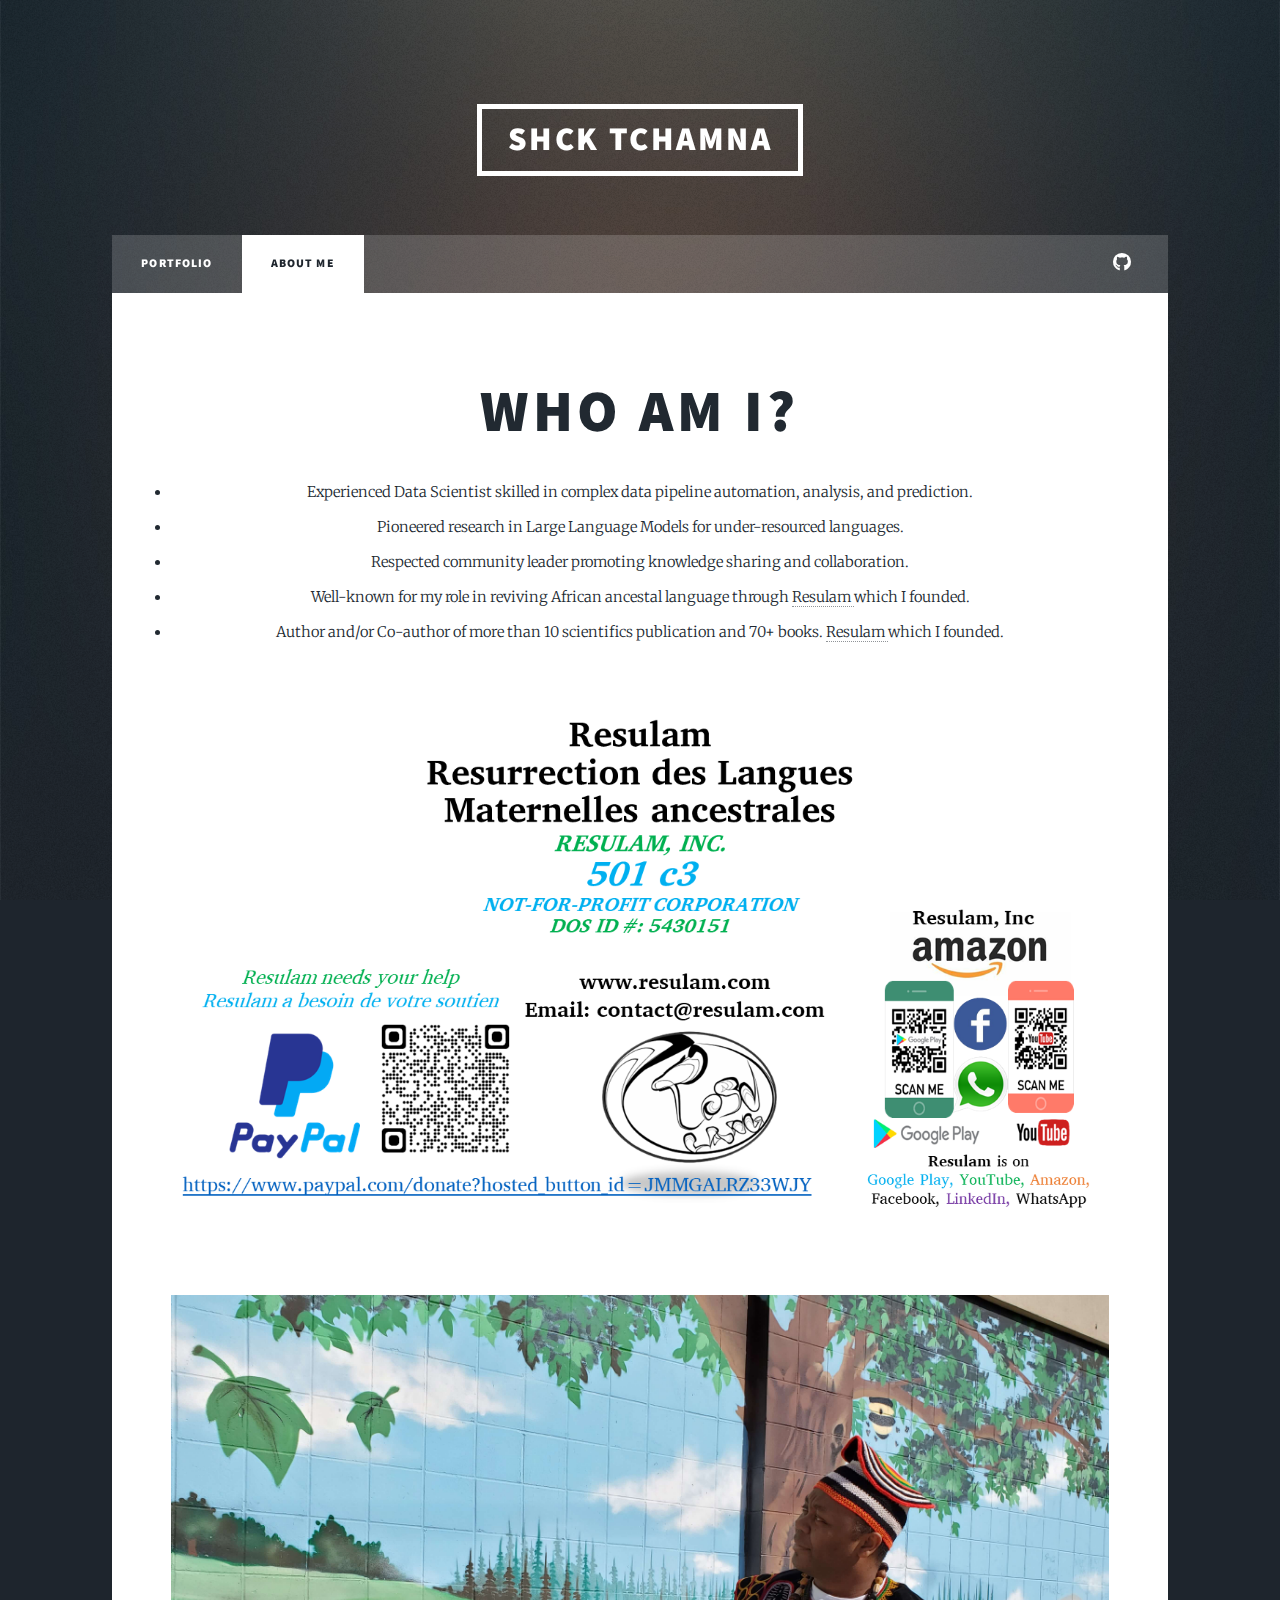
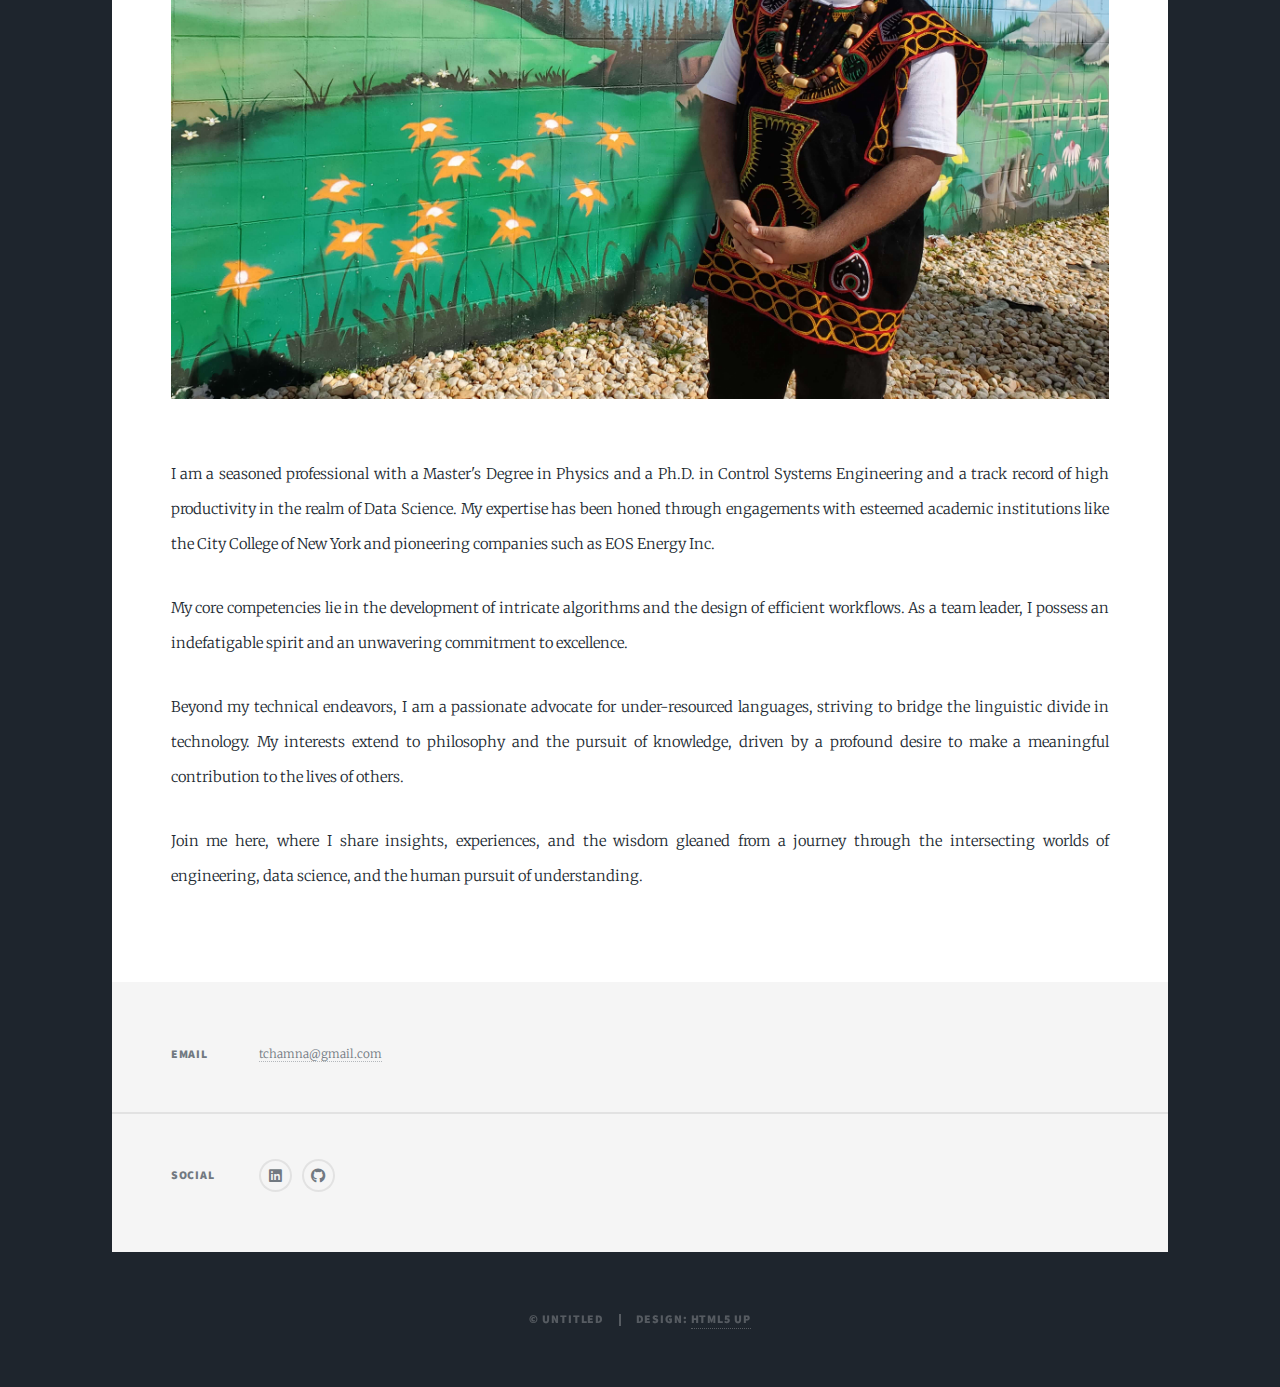
<file: aboutme.html>
<!DOCTYPE HTML>
<!--
	Massively by HTML5 UP
	html5up.net | @ajlkn
	Free for personal and commercial use under the CCA 3.0 license (html5up.net/license)
-->
<html>
	<head>
		<title>Generic Page - Massively by HTML5 UP</title>
		<meta charset="utf-8" />
		<meta name="viewport" content="width=device-width, initial-scale=1, user-scalable=no" />
		<link rel="stylesheet" href="assets/css/main.css" />
		<noscript><link rel="stylesheet" href="assets/css/noscript.css" /></noscript>
	</head>
	<body class="is-preload">

		<!-- Wrapper -->
			<div id="wrapper">

				<!-- Header -->
					<header id="header">
						<a href="index.html" class="logo">Shck Tchamna</a>
					</header>

				<!-- Nav -->
					<nav id="nav">
						<ul class="links">
							<li><a href="index.html">Portfolio</a></li>
							<li class="active"><a href="aboutme.html">About Me</a></li>
							<!-- <li><a href="elements.html">Elements Reference</a></li> -->
						</ul>
						<ul class="icons">
							<!-- <li><a href="#" class="icon brands fa-twitter"><span class="label">Twitter</span></a></li>
							<li><a href="#" class="icon brands fa-facebook-f"><span class="label">Facebook</span></a></li>
							<li><a href="#" class="icon brands fa-instagram"><span class="label">Instagram</span></a></li>
							<li><a href="#" class="icon brands fa-github"><span class="label">GitHub</span></a></li> -->

							<li><a href="https://github.com/tchamna/LLM-Under-Ressourced-Languages" target="_blank" 
								class="icon brands fa-github"><span class="label">GitHub</span></a></li>
							<!-- <li><a href="https://github.com/tchamna/LLM-Under-Ressourced-Languages" target="_blank"  class="label"> -->



						</ul>
					</nav>

				<!-- Main -->
					<div id="main">

						<!-- Post -->
							<section class="post">
								<header class="major">
									<!-- <span class="date">April 25, 2017</span> -->
									<h1>Who AM I?<br />
									</h1>
									<p> <li>Experienced Data Scientist skilled in complex data pipeline automation, analysis, 
										and prediction.</li>
										<li>Pioneered research in Large Language Models for under-resourced languages. </li>
										<li>Respected community leader promoting knowledge sharing and collaboration. </li>
										<li>Well-known for my role in reviving African ancestal language through 
											<a href="https://resulam.com/" target="_blank"> Resulam </a> which I founded. </li>
										<li>Author and/or Co-author of  more than 10 scientifics publication and  70+ books.
												<a href="https://resulam.com/" target="_blank"> Resulam </a> which I founded. </li>
									</p>
								</header>
								<div class="image main"><img src="images/Slide2_Resulam_contact.PNG" alt="" /></div>
								<div class="image main"><img src="images/PhotosTchamnaSelected_Pictures.jpg" alt="" /></div>
								
							
								<p>
									I am a seasoned professional with a Master's Degree in Physics and a Ph.D. in Control Systems Engineering and a 
									track record of high productivity in the realm of Data Science. My expertise has been honed through 
									engagements with esteemed academic institutions like the City College of New York and pioneering 
									companies such as EOS Energy Inc.
								</p>
								<p>
									My core competencies lie in the development of intricate algorithms and the design of efficient 
									workflows. As a team leader, I possess an indefatigable spirit and an unwavering commitment to 
									excellence.
								</p>
								<p>
									Beyond my technical endeavors, I am a passionate advocate for under-resourced languages, striving 
									to bridge the linguistic divide in technology. My interests extend to philosophy and the pursuit of 
									knowledge, driven by a profound desire to make a meaningful contribution to the lives of others.
								</p>
								<p>
									Join me here, where I share insights, experiences, and the wisdom gleaned from a journey through 
									the intersecting worlds of engineering, data science, and the human pursuit of understanding.
								</p>

							</section>

					</div>

				<!-- Footer -->
					<footer id="footer">
						<!-- <section>
							<form method="post" action="#">
								<div class="fields">
									<div class="field">
										<label for="name">Name</label>
										<input type="text" name="name" id="name" />
									</div>
									<div class="field">
										<label for="email">Email</label>
										<input type="text" name="email" id="email" />
									</div>
									<div class="field">
										<label for="message">Message</label>
										<textarea name="message" id="message" rows="3"></textarea>
									</div>
								</div>
								<ul class="actions">
									<li><input type="submit" value="Send Message" /></li>
								</ul>
							</form>
						</section> -->
						<section class="split contact">
							<!-- <section class="alt">
								<h3>Address</h3>
								<p>1234 Somewhere Road #87257<br />
								Nashville, TN 00000-0000</p>
							</section> -->
							<!-- <section>
								<h3>Phone</h3>
								<p><a href="#">(000) 000-0000</a></p>
							</section> -->
							<section>
								<h3>Email</h3>
								<p><a href="#">tchamna@gmail.com</a></p>
							</section>
							<section>
								<h3>Social</h3>
								<ul class="icons alt">
									<!-- <li><a href="#" class="icon brands alt fa-twitter"><span class="label">Twitter</span></a></li>
									<li><a href="#" class="icon brands alt fa-facebook-f"><span class="label">Facebook</span></a></li>
									<li><a href="#" class="icon brands alt fa-instagram"><span class="label">Instagram</span></a></li>
									<li><a href="#" class="icon brands alt fa-github"><span class="label">GitHub</span></a></li> -->

									<li>
										<a href="https://www.linkedin.com/in/rodrigue-tchamna-phd-b1742411/" 
										class="icon brands alt fa-linkedin" target="_blank">
										  <span class="label">LinkedIn</span>
										</a>
									  </li>
									  
									<li><a href="https://github.com/tchamna" target="_blank" class="icon brands alt fa-github"><span class="label">GitHub</span></a></li>
								

								</ul>
							</section>
						</section>
					</footer>

				<!-- Copyright -->
					<div id="copyright">
						<ul><li>&copy; Untitled</li><li>Design: <a href="https://html5up.net">HTML5 UP</a></li></ul>
					</div>

			</div>

		<!-- Scripts -->
			<script src="assets/js/jquery.min.js"></script>
			<script src="assets/js/jquery.scrollex.min.js"></script>
			<script src="assets/js/jquery.scrolly.min.js"></script>
			<script src="assets/js/browser.min.js"></script>
			<script src="assets/js/breakpoints.min.js"></script>
			<script src="assets/js/util.js"></script>
			<script src="assets/js/main.js"></script>

	</body>
</html>
</file>
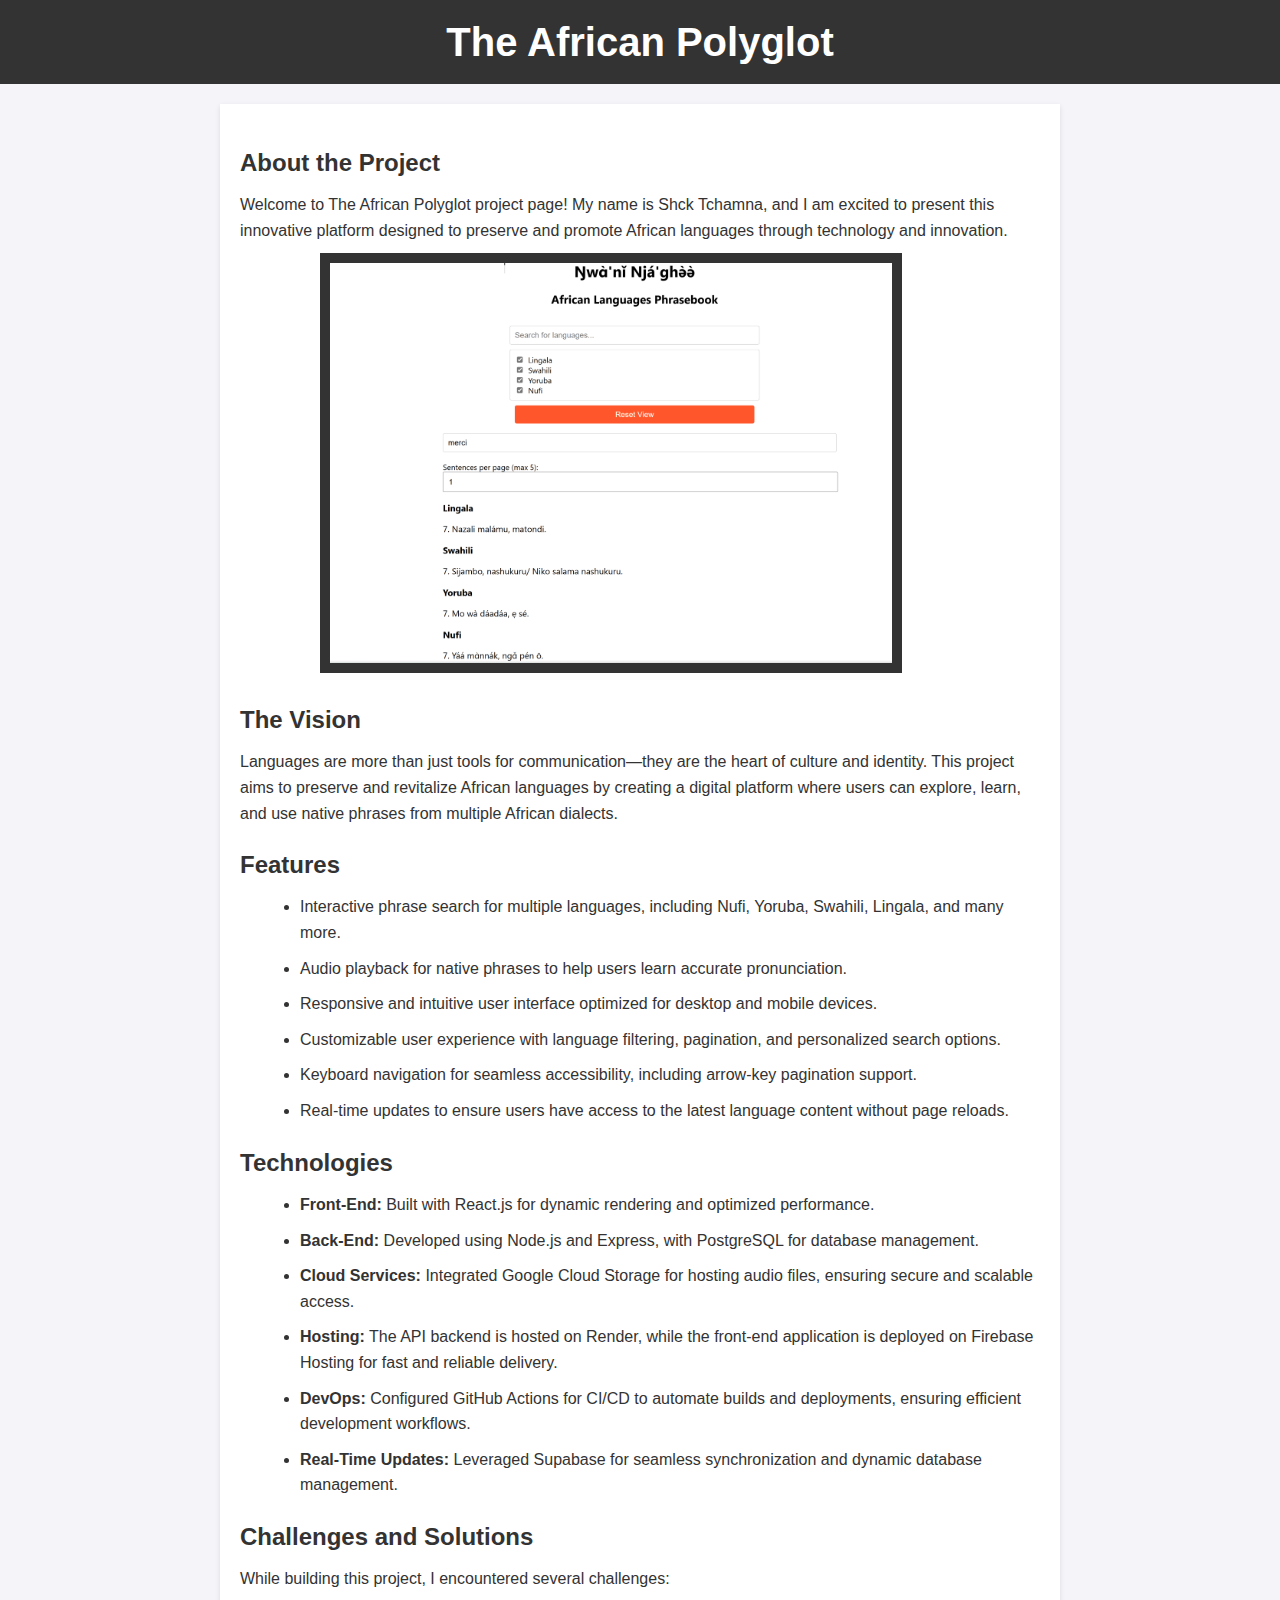
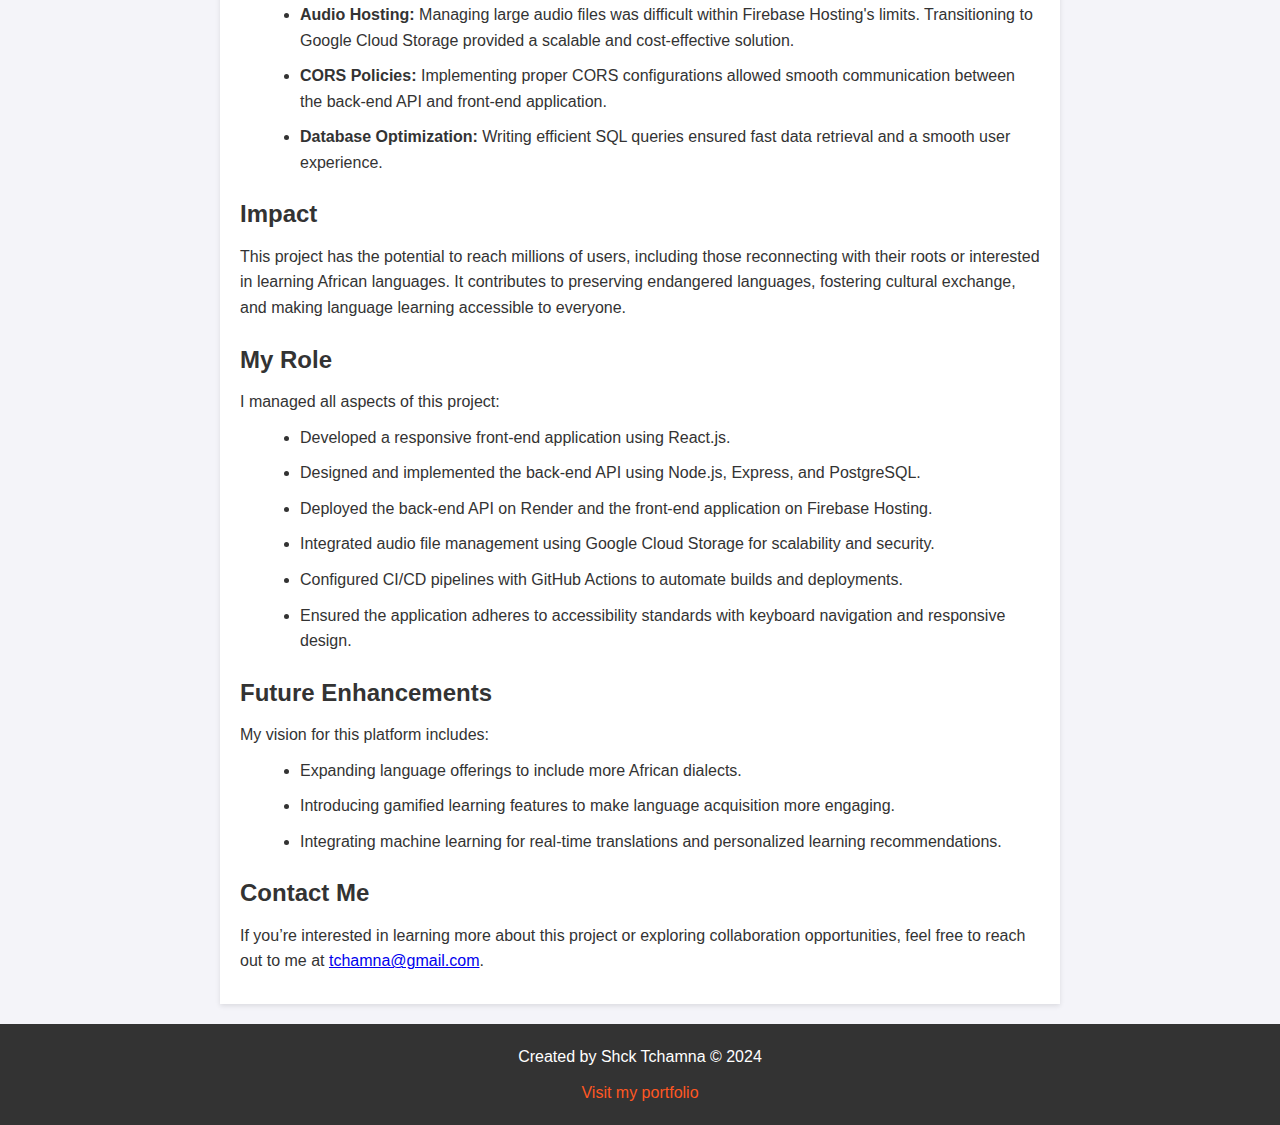
<file: african_phrasebook_fullstack.html>
<!DOCTYPE html>
<html lang="en">
<head>
  <meta charset="UTF-8">
  <meta name="viewport" content="width=device-width, initial-scale=1.0">
  <meta name="description" content="Speech about The African Polyglot Project">
  <title>My Project Speech - The African Polyglot</title>
  <link rel="stylesheet" href="./main.css">
  
</head>
<body>
  <header>
    <h1>The African Polyglot</h1>
  </header>
  <main>
    <h2>About the Project</h2>
    <p>
      Welcome to The African Polyglot project page! My name is Shck Tchamna, and I am excited to present this innovative platform designed to preserve and promote African languages through technology and innovation.
    </p>
    <a href="https://africanlanguagesphrasebook.web.app/"> <img src="./images/african_phrasebook.png"></a>
    
    <h2>The Vision</h2>
    <p>
      Languages are more than just tools for communication—they are the heart of culture and identity. This project aims to preserve and revitalize African languages by creating a digital platform where users can explore, learn, and use native phrases from multiple African dialects.
    </p>
    <h2>Features</h2>
    <ul>
      <li>Interactive phrase search for multiple languages, including Nufi, Yoruba, Swahili, Lingala, and many more.</li>
      <li>Audio playback for native phrases to help users learn accurate pronunciation.</li>
      <li>Responsive and intuitive user interface optimized for desktop and mobile devices.</li>
      <li>Customizable user experience with language filtering, pagination, and personalized search options.</li>
      <li>Keyboard navigation for seamless accessibility, including arrow-key pagination support.</li>
      <li>Real-time updates to ensure users have access to the latest language content without page reloads.</li>
    </ul>
    <h2>Technologies</h2>
    <ul>
      <li><strong>Front-End:</strong> Built with React.js for dynamic rendering and optimized performance.</li>
      <li><strong>Back-End:</strong> Developed using Node.js and Express, with PostgreSQL for database management.</li>
      <li><strong>Cloud Services:</strong> Integrated Google Cloud Storage for hosting audio files, ensuring secure and scalable access.</li>
      <li><strong>Hosting:</strong> The API backend is hosted on Render, while the front-end application is deployed on Firebase Hosting for fast and reliable delivery.</li>
      <li><strong>DevOps:</strong> Configured GitHub Actions for CI/CD to automate builds and deployments, ensuring efficient development workflows.</li>
      <li><strong>Real-Time Updates:</strong> Leveraged Supabase for seamless synchronization and dynamic database management.</li>
    </ul>
    <h2>Challenges and Solutions</h2>
    <p>
      While building this project, I encountered several challenges:
    </p>
    <ul>
      <li><strong>Audio Hosting:</strong> Managing large audio files was difficult within Firebase Hosting's limits. Transitioning to Google Cloud Storage provided a scalable and cost-effective solution.</li>
      <li><strong>CORS Policies:</strong> Implementing proper CORS configurations allowed smooth communication between the back-end API and front-end application.</li>
      <li><strong>Database Optimization:</strong> Writing efficient SQL queries ensured fast data retrieval and a smooth user experience.</li>
    </ul>
    <h2>Impact</h2>
    <p>
      This project has the potential to reach millions of users, including those reconnecting with their roots or interested in learning African languages. It contributes to preserving endangered languages, fostering cultural exchange, and making language learning accessible to everyone.
    </p>
    <h2>My Role</h2>
    <p>
      I managed all aspects of this project:
    </p>
    <ul>
      <li>Developed a responsive front-end application using React.js.</li>
      <li>Designed and implemented the back-end API using Node.js, Express, and PostgreSQL.</li>
      <li>Deployed the back-end API on Render and the front-end application on Firebase Hosting.</li>
      <li>Integrated audio file management using Google Cloud Storage for scalability and security.</li>
      <li>Configured CI/CD pipelines with GitHub Actions to automate builds and deployments.</li>
      <li>Ensured the application adheres to accessibility standards with keyboard navigation and responsive design.</li>
    </ul>
    <h2>Future Enhancements</h2>
    <p>
      My vision for this platform includes:
    </p>
    <ul>
      <li>Expanding language offerings to include more African dialects.</li>
      <li>Introducing gamified learning features to make language acquisition more engaging.</li>
      <li>Integrating machine learning for real-time translations and personalized learning recommendations.</li>
    </ul>
    <h2>Contact Me</h2>
    <p>
      If you’re interested in learning more about this project or exploring collaboration opportunities, feel free to reach out to me at <a href="mailto:tchamna@gmail.com">tchamna@gmail.com</a>.
    </p>
  </main>
  <footer>
    <p>Created by Shck Tchamna &copy; 2024</p>
    <p><a href="https://yourportfolio.com" target="_blank">Visit my portfolio</a></p>
  </footer>
</body>
</html>
</file>
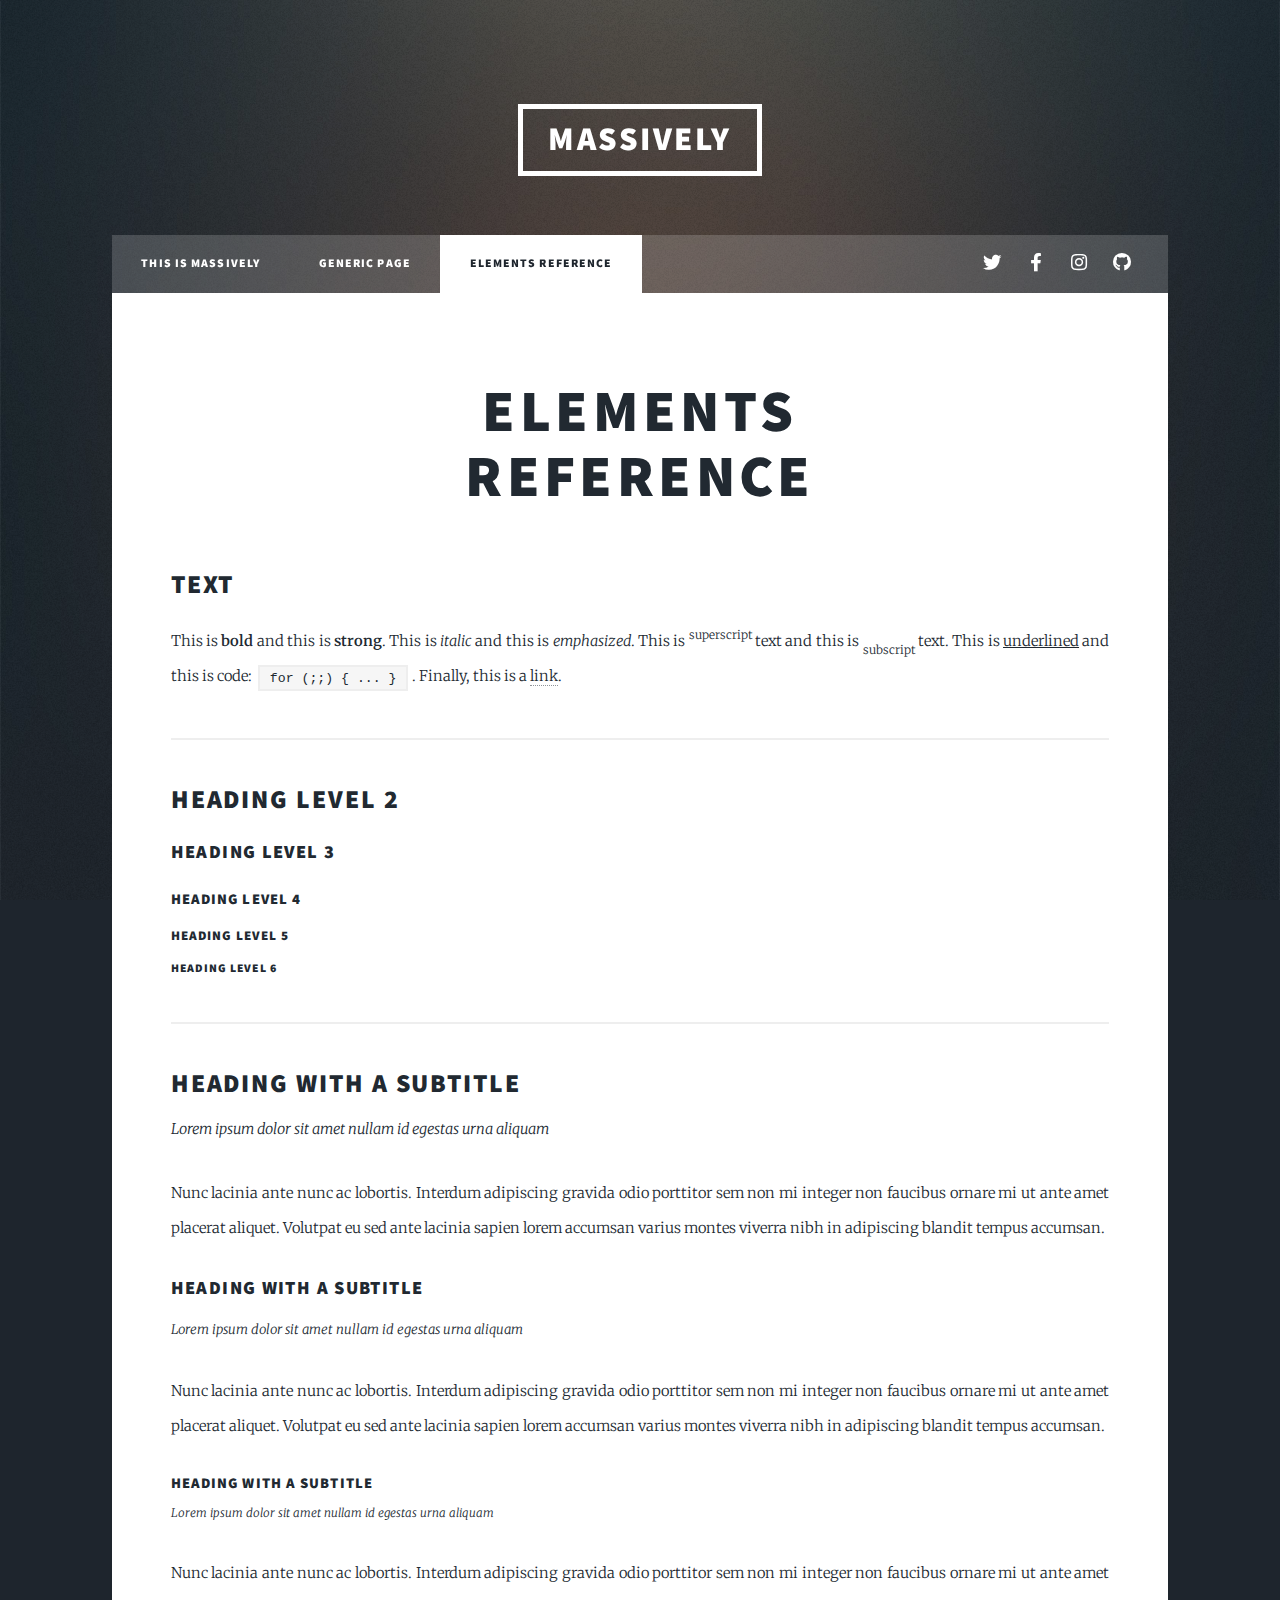
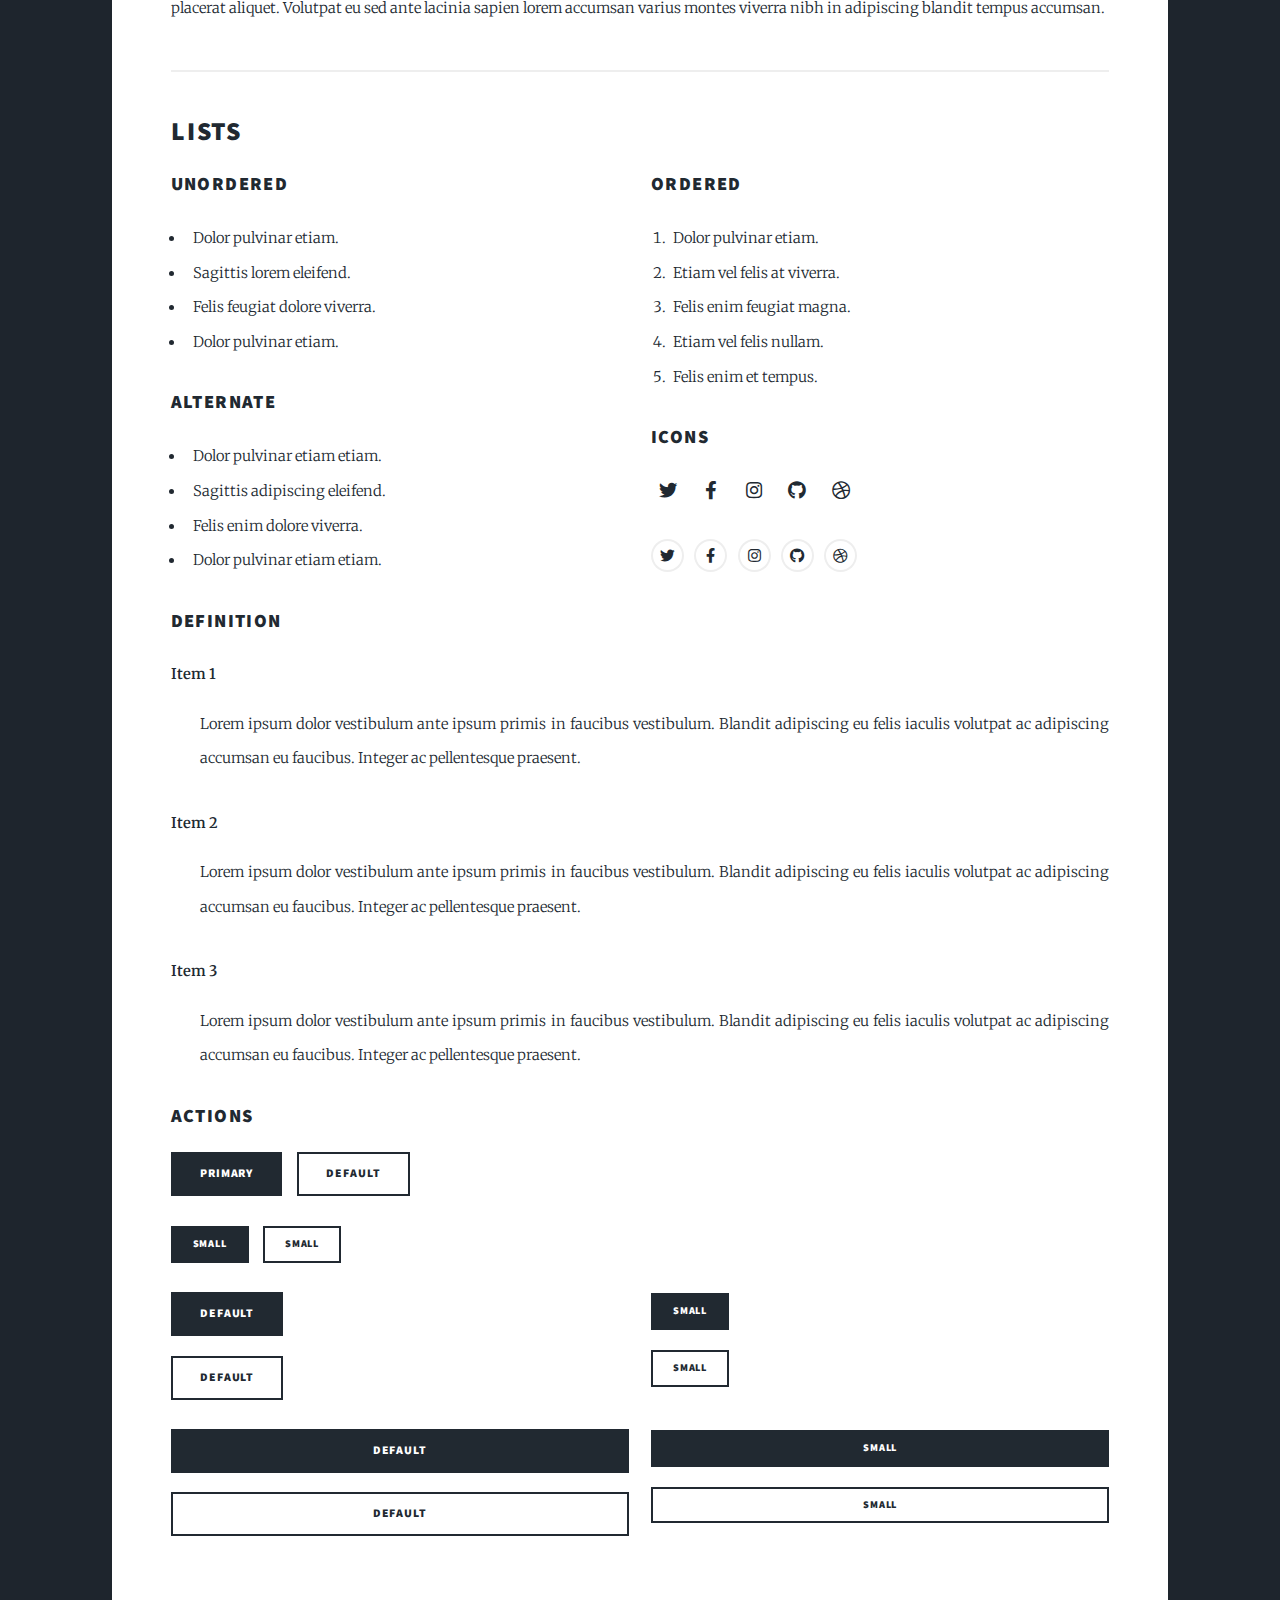
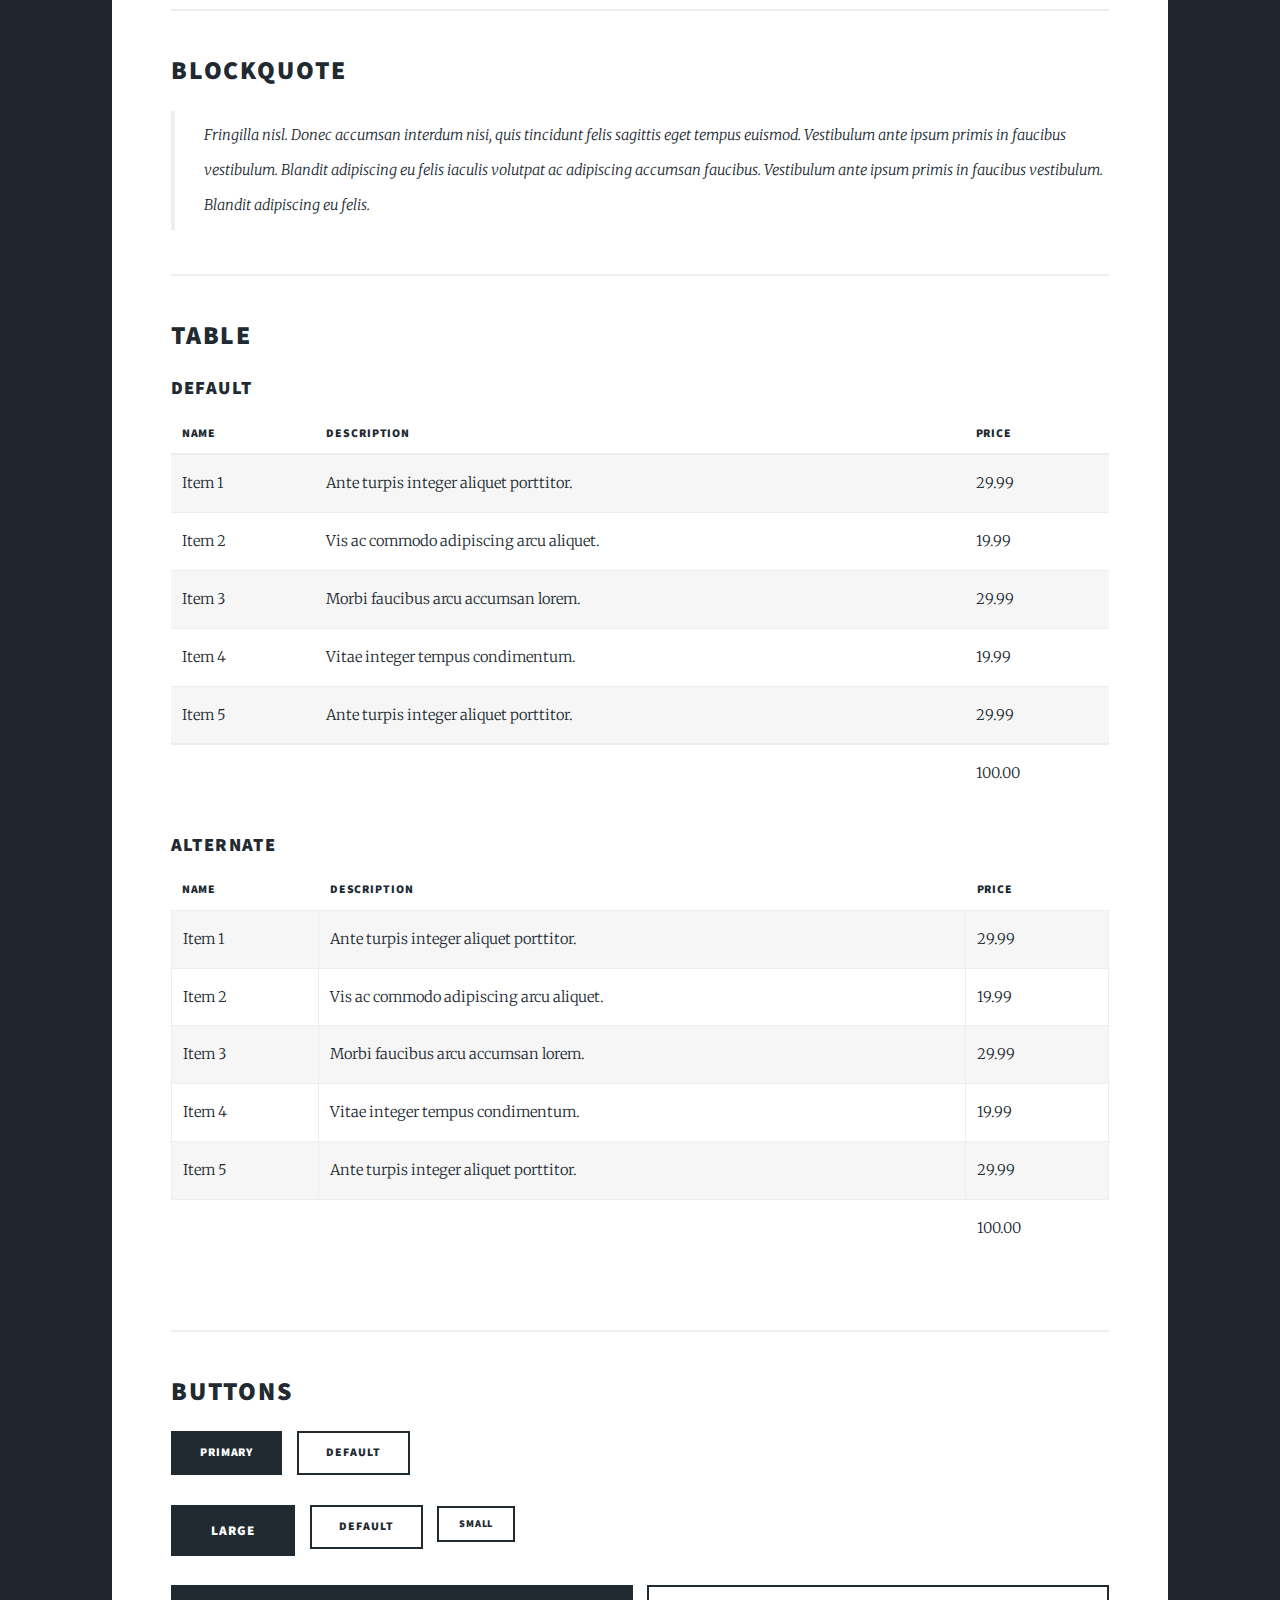
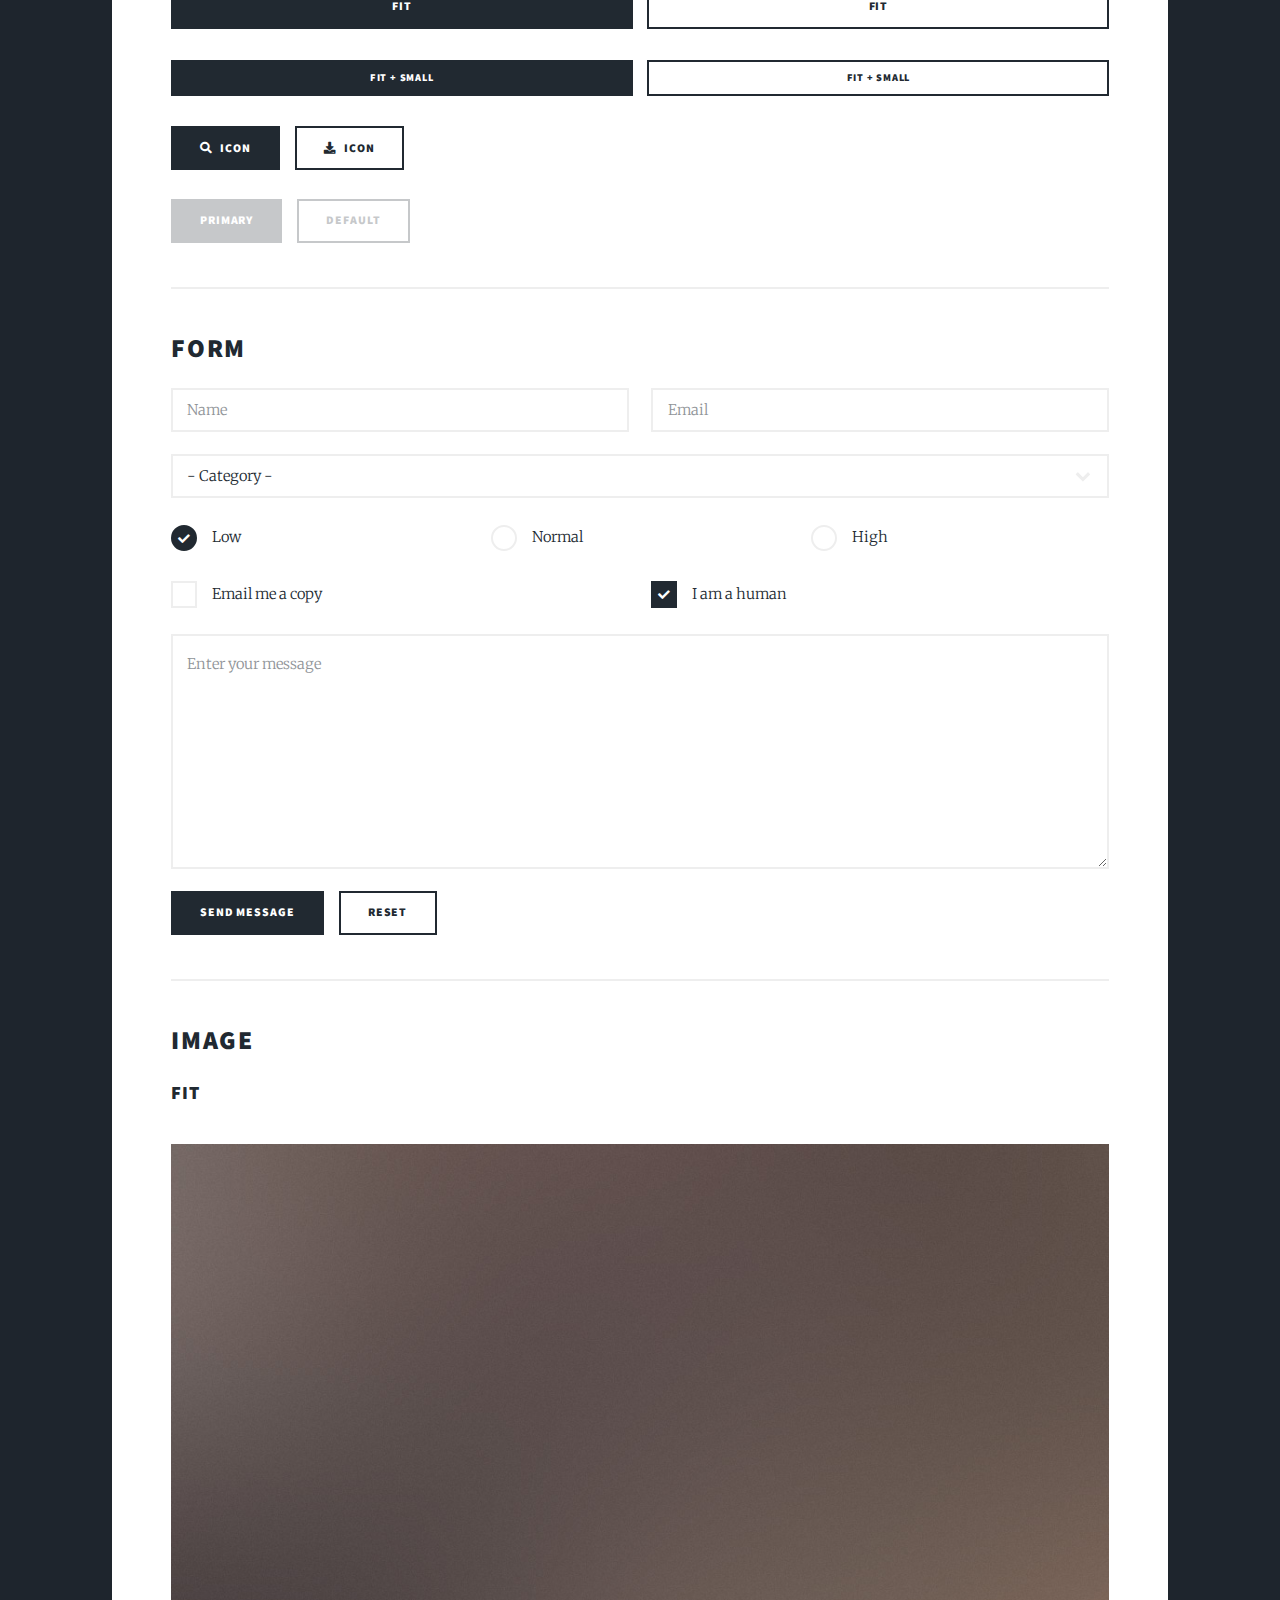
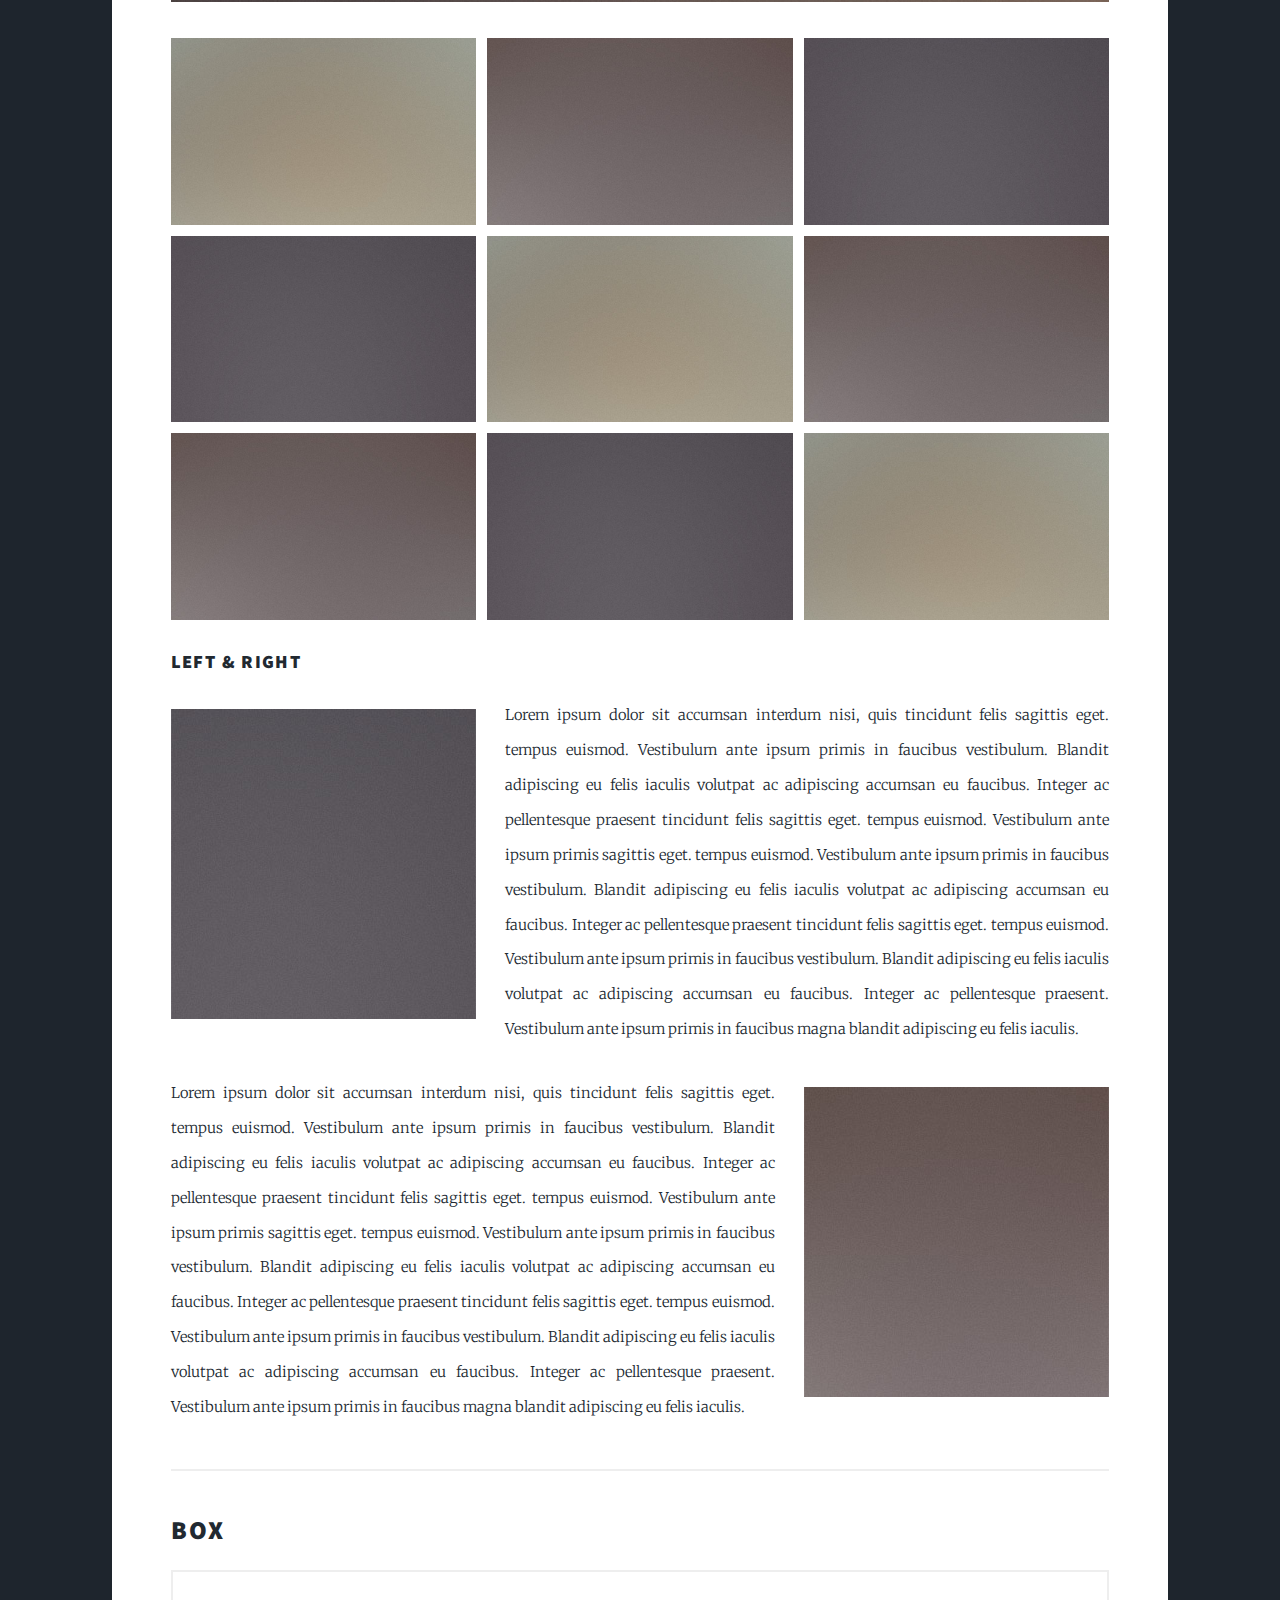
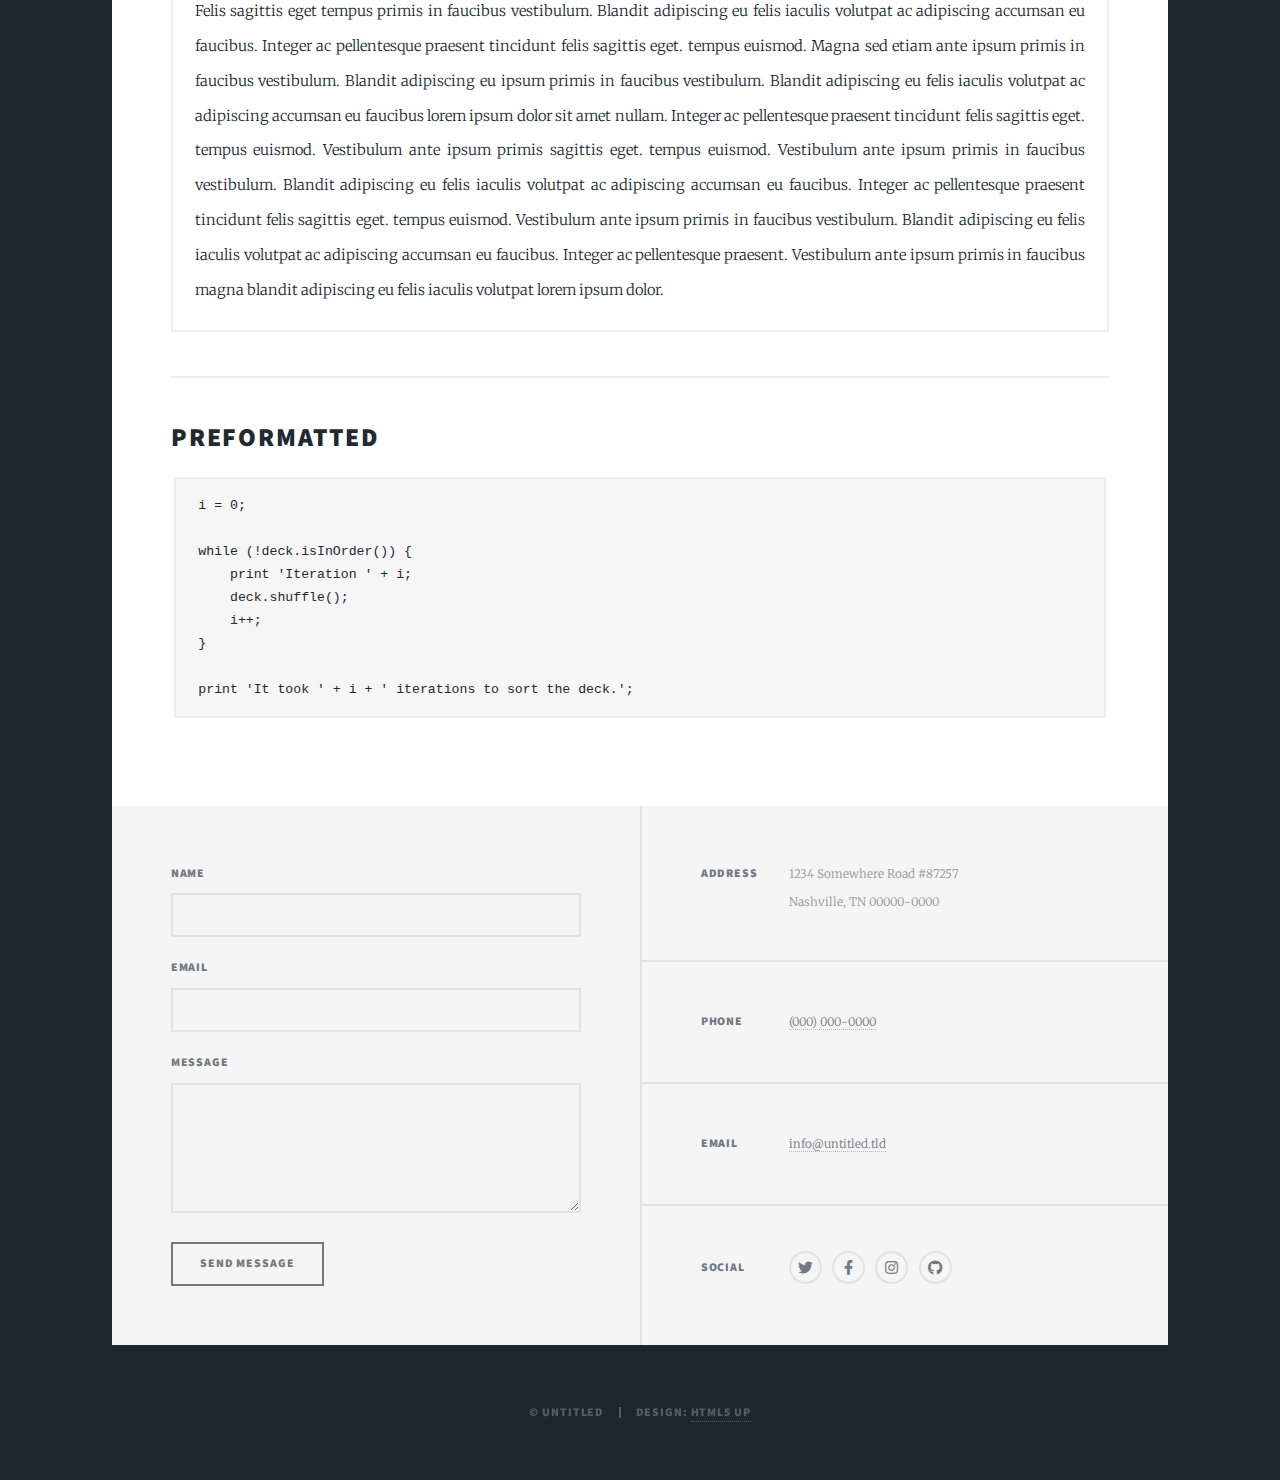
<file: elements.html>
<!DOCTYPE HTML>
<!--
	Massively by HTML5 UP
	html5up.net | @ajlkn
	Free for personal and commercial use under the CCA 3.0 license (html5up.net/license)
-->
<html>
	<head>
		<title>Elements Reference - Massively by HTML5 UP</title>
		<meta charset="utf-8" />
		<meta name="viewport" content="width=device-width, initial-scale=1, user-scalable=no" />
		<link rel="stylesheet" href="assets/css/main.css" />
		<noscript><link rel="stylesheet" href="assets/css/noscript.css" /></noscript>
	</head>
	<body class="is-preload">

		<!-- Wrapper -->
			<div id="wrapper">

				<!-- Header -->
					<header id="header">
						<a href="index.html" class="logo">Massively</a>
					</header>

				<!-- Nav -->
					<nav id="nav">
						<ul class="links">
							<li><a href="index.html">This is Massively</a></li>
							<li><a href="aboutme.html">Generic Page</a></li>
							<li class="active"><a href="elements.html">Elements Reference</a></li>
						</ul>
						<ul class="icons">
							<li><a href="#" class="icon brands fa-twitter"><span class="label">Twitter</span></a></li>
							<li><a href="#" class="icon brands fa-facebook-f"><span class="label">Facebook</span></a></li>
							<li><a href="#" class="icon brands fa-instagram"><span class="label">Instagram</span></a></li>
							<li><a href="#" class="icon brands fa-github"><span class="label">GitHub</span></a></li>
						</ul>
					</nav>

				<!-- Main -->
					<div id="main">

						<!-- Post -->
							<section class="post">
								<header class="major">
									<h1>Elements<br />
									Reference</h1>
								</header>

								<!-- Text stuff -->
									<h2>Text</h2>
									<p>This is <b>bold</b> and this is <strong>strong</strong>. This is <i>italic</i> and this is <em>emphasized</em>.
									This is <sup>superscript</sup> text and this is <sub>subscript</sub> text.
									This is <u>underlined</u> and this is code: <code>for (;;) { ... }</code>.
									Finally, this is a <a href="#">link</a>.</p>
									<hr />
									<h2>Heading Level 2</h2>
									<h3>Heading Level 3</h3>
									<h4>Heading Level 4</h4>
									<h5>Heading Level 5</h5>
									<h6>Heading Level 6</h6>
									<hr />
									<header>
										<h2>Heading with a Subtitle</h2>
										<p>Lorem ipsum dolor sit amet nullam id egestas urna aliquam</p>
									</header>
									<p>Nunc lacinia ante nunc ac lobortis. Interdum adipiscing gravida odio porttitor sem non mi integer non faucibus ornare mi ut ante amet placerat aliquet. Volutpat eu sed ante lacinia sapien lorem accumsan varius montes viverra nibh in adipiscing blandit tempus accumsan.</p>
									<header>
										<h3>Heading with a Subtitle</h3>
										<p>Lorem ipsum dolor sit amet nullam id egestas urna aliquam</p>
									</header>
									<p>Nunc lacinia ante nunc ac lobortis. Interdum adipiscing gravida odio porttitor sem non mi integer non faucibus ornare mi ut ante amet placerat aliquet. Volutpat eu sed ante lacinia sapien lorem accumsan varius montes viverra nibh in adipiscing blandit tempus accumsan.</p>
									<header>
										<h4>Heading with a Subtitle</h4>
										<p>Lorem ipsum dolor sit amet nullam id egestas urna aliquam</p>
									</header>
									<p>Nunc lacinia ante nunc ac lobortis. Interdum adipiscing gravida odio porttitor sem non mi integer non faucibus ornare mi ut ante amet placerat aliquet. Volutpat eu sed ante lacinia sapien lorem accumsan varius montes viverra nibh in adipiscing blandit tempus accumsan.</p>

									<hr />

								<!-- Lists -->
									<h2>Lists</h2>
									<div class="row">
										<div class="col-6 col-12-small">

											<h3>Unordered</h3>
											<ul>
												<li>Dolor pulvinar etiam.</li>
												<li>Sagittis lorem eleifend.</li>
												<li>Felis feugiat dolore viverra.</li>
												<li>Dolor pulvinar etiam.</li>
											</ul>

											<h3>Alternate</h3>
											<ul class="alt">
												<li>Dolor pulvinar etiam etiam.</li>
												<li>Sagittis adipiscing eleifend.</li>
												<li>Felis enim dolore viverra.</li>
												<li>Dolor pulvinar etiam etiam.</li>
											</ul>

										</div>
										<div class="col-6 col-12-small">

											<h3>Ordered</h3>
											<ol>
												<li>Dolor pulvinar etiam.</li>
												<li>Etiam vel felis at viverra.</li>
												<li>Felis enim feugiat magna.</li>
												<li>Etiam vel felis nullam.</li>
												<li>Felis enim et tempus.</li>
											</ol>

											<h3>Icons</h3>
											<ul class="icons">
												<li><a href="#" class="icon brands fa-twitter"><span class="label">Twitter</span></a></li>
												<li><a href="#" class="icon brands fa-facebook-f"><span class="label">Facebook</span></a></li>
												<li><a href="#" class="icon brands fa-instagram"><span class="label">Instagram</span></a></li>
												<li><a href="#" class="icon brands fa-github"><span class="label">Github</span></a></li>
												<li><a href="#" class="icon brands fa-dribbble"><span class="label">Dribbble</span></a></li>
											</ul>
											<ul class="icons alt">
												<li><a href="#" class="icon brands alt fa-twitter"><span class="label">Twitter</span></a></li>
												<li><a href="#" class="icon brands alt fa-facebook-f"><span class="label">Facebook</span></a></li>
												<li><a href="#" class="icon brands alt fa-instagram"><span class="label">Instagram</span></a></li>
												<li><a href="#" class="icon brands alt fa-github"><span class="label">Github</span></a></li>
												<li><a href="#" class="icon brands alt fa-dribbble"><span class="label">Dribbble</span></a></li>
											</ul>

										</div>
									</div>
									<h3>Definition</h3>
									<dl>
										<dt>Item 1</dt>
										<dd>
											<p>Lorem ipsum dolor vestibulum ante ipsum primis in faucibus vestibulum. Blandit adipiscing eu felis iaculis volutpat ac adipiscing accumsan eu faucibus. Integer ac pellentesque praesent.</p>
										</dd>
										<dt>Item 2</dt>
										<dd>
											<p>Lorem ipsum dolor vestibulum ante ipsum primis in faucibus vestibulum. Blandit adipiscing eu felis iaculis volutpat ac adipiscing accumsan eu faucibus. Integer ac pellentesque praesent.</p>
										</dd>
										<dt>Item 3</dt>
										<dd>
											<p>Lorem ipsum dolor vestibulum ante ipsum primis in faucibus vestibulum. Blandit adipiscing eu felis iaculis volutpat ac adipiscing accumsan eu faucibus. Integer ac pellentesque praesent.</p>
										</dd>
									</dl>

									<h3>Actions</h3>
									<ul class="actions">
										<li><a href="#" class="button primary">Primary</a></li>
										<li><a href="#" class="button">Default</a></li>
									</ul>
									<ul class="actions small">
										<li><a href="#" class="button primary small">Small</a></li>
										<li><a href="#" class="button small">Small</a></li>
									</ul>
									<div class="row">
										<div class="col-6 col-12-small">
											<ul class="actions stacked">
												<li><a href="#" class="button primary">Default</a></li>
												<li><a href="#" class="button">Default</a></li>
											</ul>
										</div>
										<div class="col-6 col-12-small">
											<ul class="actions stacked">
												<li><a href="#" class="button primary small">Small</a></li>
												<li><a href="#" class="button small">Small</a></li>
											</ul>
										</div>
									</div>
									<div class="row">
										<div class="col-6 col-12-small">
											<ul class="actions stacked">
												<li><a href="#" class="button primary fit">Default</a></li>
												<li><a href="#" class="button fit">Default</a></li>
											</ul>
										</div>
										<div class="col-6 col-12-small">
											<ul class="actions stacked">
												<li><a href="#" class="button primary small fit">Small</a></li>
												<li><a href="#" class="button small fit">Small</a></li>
											</ul>
										</div>
									</div>

									<hr />

								<!-- Blockquote -->
									<h2>Blockquote</h2>
									<blockquote>Fringilla nisl. Donec accumsan interdum nisi, quis tincidunt felis sagittis eget tempus euismod. Vestibulum ante ipsum primis in faucibus vestibulum. Blandit adipiscing eu felis iaculis volutpat ac adipiscing accumsan faucibus. Vestibulum ante ipsum primis in faucibus vestibulum. Blandit adipiscing eu felis.</blockquote>

									<hr />

								<!-- Table -->
									<h2>Table</h2>

									<h3>Default</h3>
									<div class="table-wrapper">
										<table>
											<thead>
												<tr>
													<th>Name</th>
													<th>Description</th>
													<th>Price</th>
												</tr>
											</thead>
											<tbody>
												<tr>
													<td>Item 1</td>
													<td>Ante turpis integer aliquet porttitor.</td>
													<td>29.99</td>
												</tr>
												<tr>
													<td>Item 2</td>
													<td>Vis ac commodo adipiscing arcu aliquet.</td>
													<td>19.99</td>
												</tr>
												<tr>
													<td>Item 3</td>
													<td> Morbi faucibus arcu accumsan lorem.</td>
													<td>29.99</td>
												</tr>
												<tr>
													<td>Item 4</td>
													<td>Vitae integer tempus condimentum.</td>
													<td>19.99</td>
												</tr>
												<tr>
													<td>Item 5</td>
													<td>Ante turpis integer aliquet porttitor.</td>
													<td>29.99</td>
												</tr>
											</tbody>
											<tfoot>
												<tr>
													<td colspan="2"></td>
													<td>100.00</td>
												</tr>
											</tfoot>
										</table>
									</div>

									<h3>Alternate</h3>
									<div class="table-wrapper">
										<table class="alt">
											<thead>
												<tr>
													<th>Name</th>
													<th>Description</th>
													<th>Price</th>
												</tr>
											</thead>
											<tbody>
												<tr>
													<td>Item 1</td>
													<td>Ante turpis integer aliquet porttitor.</td>
													<td>29.99</td>
												</tr>
												<tr>
													<td>Item 2</td>
													<td>Vis ac commodo adipiscing arcu aliquet.</td>
													<td>19.99</td>
												</tr>
												<tr>
													<td>Item 3</td>
													<td> Morbi faucibus arcu accumsan lorem.</td>
													<td>29.99</td>
												</tr>
												<tr>
													<td>Item 4</td>
													<td>Vitae integer tempus condimentum.</td>
													<td>19.99</td>
												</tr>
												<tr>
													<td>Item 5</td>
													<td>Ante turpis integer aliquet porttitor.</td>
													<td>29.99</td>
												</tr>
											</tbody>
											<tfoot>
												<tr>
													<td colspan="2"></td>
													<td>100.00</td>
												</tr>
											</tfoot>
										</table>
									</div>

									<hr />

								<!-- Buttons -->
									<h2>Buttons</h2>
									<ul class="actions">
										<li><a href="#" class="button primary">Primary</a></li>
										<li><a href="#" class="button">Default</a></li>
									</ul>
									<ul class="actions">
										<li><a href="#" class="button primary large">Large</a></li>
										<li><a href="#" class="button">Default</a></li>
										<li><a href="#" class="button small">Small</a></li>
									</ul>
									<ul class="actions fit">
										<li><a href="#" class="button primary fit">Fit</a></li>
										<li><a href="#" class="button fit">Fit</a></li>
									</ul>
									<ul class="actions fit small">
										<li><a href="#" class="button primary fit small">Fit + Small</a></li>
										<li><a href="#" class="button fit small">Fit + Small</a></li>
									</ul>
									<ul class="actions">
										<li><a href="#" class="button primary icon solid fa-search">Icon</a></li>
										<li><a href="#" class="button icon solid fa-download">Icon</a></li>
									</ul>
									<ul class="actions">
										<li><span class="button primary disabled">Primary</span></li>
										<li><span class="button disabled">Default</span></li>
									</ul>

									<hr />

								<!-- Form -->
									<h2>Form</h2>

									<form method="post" action="#">
										<div class="row gtr-uniform">
											<div class="col-6 col-12-xsmall">
												<input type="text" name="demo-name" id="demo-name" value="" placeholder="Name" />
											</div>
											<div class="col-6 col-12-xsmall">
												<input type="email" name="demo-email" id="demo-email" value="" placeholder="Email" />
											</div>
											<!-- Break -->
											<div class="col-12">
												<select name="demo-category" id="demo-category">
													<option value="">- Category -</option>
													<option value="1">Manufacturing</option>
													<option value="1">Shipping</option>
													<option value="1">Administration</option>
													<option value="1">Human Resources</option>
												</select>
											</div>
											<!-- Break -->
											<div class="col-4 col-12-small">
												<input type="radio" id="demo-priority-low" name="demo-priority" checked>
												<label for="demo-priority-low">Low</label>
											</div>
											<div class="col-4 col-12-small">
												<input type="radio" id="demo-priority-normal" name="demo-priority">
												<label for="demo-priority-normal">Normal</label>
											</div>
											<div class="col-4 col-12-small">
												<input type="radio" id="demo-priority-high" name="demo-priority">
												<label for="demo-priority-high">High</label>
											</div>
											<!-- Break -->
											<div class="col-6 col-12-small">
												<input type="checkbox" id="demo-copy" name="demo-copy">
												<label for="demo-copy">Email me a copy</label>
											</div>
											<div class="col-6 col-12-small">
												<input type="checkbox" id="demo-human" name="demo-human" checked>
												<label for="demo-human">I am a human</label>
											</div>
											<!-- Break -->
											<div class="col-12">
												<textarea name="demo-message" id="demo-message" placeholder="Enter your message" rows="6"></textarea>
											</div>
											<!-- Break -->
											<div class="col-12">
												<ul class="actions">
													<li><input type="submit" value="Send Message" class="primary" /></li>
													<li><input type="reset" value="Reset" /></li>
												</ul>
											</div>
										</div>
									</form>

									<hr />

								<!-- Image -->
									<h2>Image</h2>

									<h3>Fit</h3>
									<span class="image fit"><img src="images/pic01.jpg" alt="" /></span>
									<div class="box alt">
										<div class="row gtr-50 gtr-uniform">
											<div class="col-4"><span class="image fit"><img src="images/pic02.jpg" alt="" /></span></div>
											<div class="col-4"><span class="image fit"><img src="images/pic03.jpg" alt="" /></span></div>
											<div class="col-4"><span class="image fit"><img src="images/pic04.jpg" alt="" /></span></div>
											<!-- Break -->
											<div class="col-4"><span class="image fit"><img src="images/pic04.jpg" alt="" /></span></div>
											<div class="col-4"><span class="image fit"><img src="images/pic02.jpg" alt="" /></span></div>
											<div class="col-4"><span class="image fit"><img src="images/pic03.jpg" alt="" /></span></div>
											<!-- Break -->
											<div class="col-4"><span class="image fit"><img src="images/pic03.jpg" alt="" /></span></div>
											<div class="col-4"><span class="image fit"><img src="images/pic04.jpg" alt="" /></span></div>
											<div class="col-4"><span class="image fit"><img src="images/pic02.jpg" alt="" /></span></div>
										</div>
									</div>

									<h3>Left &amp; Right</h3>
									<p><span class="image left"><img src="images/pic08.jpg" alt="" /></span>Lorem ipsum dolor sit accumsan interdum nisi, quis tincidunt felis sagittis eget. tempus euismod. Vestibulum ante ipsum primis in faucibus vestibulum. Blandit adipiscing eu felis iaculis volutpat ac adipiscing accumsan eu faucibus. Integer ac pellentesque praesent tincidunt felis sagittis eget. tempus euismod. Vestibulum ante ipsum primis sagittis eget. tempus euismod. Vestibulum ante ipsum primis in faucibus vestibulum. Blandit adipiscing eu felis iaculis volutpat ac adipiscing accumsan eu faucibus. Integer ac pellentesque praesent tincidunt felis sagittis eget. tempus euismod. Vestibulum ante ipsum primis in faucibus vestibulum. Blandit adipiscing eu felis iaculis volutpat ac adipiscing accumsan eu faucibus. Integer ac pellentesque praesent. Vestibulum ante ipsum primis in faucibus magna blandit adipiscing eu felis iaculis.</p>
									<p><span class="image right"><img src="images/pic09.jpg" alt="" /></span>Lorem ipsum dolor sit accumsan interdum nisi, quis tincidunt felis sagittis eget. tempus euismod. Vestibulum ante ipsum primis in faucibus vestibulum. Blandit adipiscing eu felis iaculis volutpat ac adipiscing accumsan eu faucibus. Integer ac pellentesque praesent tincidunt felis sagittis eget. tempus euismod. Vestibulum ante ipsum primis sagittis eget. tempus euismod. Vestibulum ante ipsum primis in faucibus vestibulum. Blandit adipiscing eu felis iaculis volutpat ac adipiscing accumsan eu faucibus. Integer ac pellentesque praesent tincidunt felis sagittis eget. tempus euismod. Vestibulum ante ipsum primis in faucibus vestibulum. Blandit adipiscing eu felis iaculis volutpat ac adipiscing accumsan eu faucibus. Integer ac pellentesque praesent. Vestibulum ante ipsum primis in faucibus magna blandit adipiscing eu felis iaculis.</p>

									<hr />

								<!-- Box -->
									<h2>Box</h2>
									<div class="box">
										<p>Felis sagittis eget tempus primis in faucibus vestibulum. Blandit adipiscing eu felis iaculis volutpat ac adipiscing accumsan eu faucibus. Integer ac pellentesque praesent tincidunt felis sagittis eget. tempus euismod. Magna sed etiam ante ipsum primis in faucibus vestibulum. Blandit adipiscing eu ipsum primis in faucibus vestibulum. Blandit adipiscing eu felis iaculis volutpat ac adipiscing accumsan eu faucibus lorem ipsum dolor sit amet nullam. Integer ac pellentesque praesent tincidunt felis sagittis eget. tempus euismod. Vestibulum ante ipsum primis sagittis eget. tempus euismod. Vestibulum ante ipsum primis in faucibus vestibulum. Blandit adipiscing eu felis iaculis volutpat ac adipiscing accumsan eu faucibus. Integer ac pellentesque praesent tincidunt felis sagittis eget. tempus euismod. Vestibulum ante ipsum primis in faucibus vestibulum. Blandit adipiscing eu felis iaculis volutpat ac adipiscing accumsan eu faucibus. Integer ac pellentesque praesent. Vestibulum ante ipsum primis in faucibus magna blandit adipiscing eu felis iaculis volutpat lorem ipsum dolor.</p>
									</div>

									<hr />

								<!-- Preformatted Code -->
									<h2>Preformatted</h2>
									<pre><code>i = 0;

while (!deck.isInOrder()) {
    print 'Iteration ' + i;
    deck.shuffle();
    i++;
}

print 'It took ' + i + ' iterations to sort the deck.';
</code></pre>

							</section>

					</div>

				<!-- Footer -->
					<footer id="footer">
						<section>
							<form method="post" action="#">
								<div class="fields">
									<div class="field">
										<label for="name">Name</label>
										<input type="text" name="name" id="name" />
									</div>
									<div class="field">
										<label for="email">Email</label>
										<input type="text" name="email" id="email" />
									</div>
									<div class="field">
										<label for="message">Message</label>
										<textarea name="message" id="message" rows="3"></textarea>
									</div>
								</div>
								<ul class="actions">
									<li><input type="submit" value="Send Message" /></li>
								</ul>
							</form>
						</section>
						<section class="split contact">
							<section class="alt">
								<h3>Address</h3>
								<p>1234 Somewhere Road #87257<br />
								Nashville, TN 00000-0000</p>
							</section>
							<section>
								<h3>Phone</h3>
								<p><a href="#">(000) 000-0000</a></p>
							</section>
							<section>
								<h3>Email</h3>
								<p><a href="#">info@untitled.tld</a></p>
							</section>
							<section>
								<h3>Social</h3>
								<ul class="icons alt">
									<li><a href="#" class="icon brands alt fa-twitter"><span class="label">Twitter</span></a></li>
									<li><a href="#" class="icon brands alt fa-facebook-f"><span class="label">Facebook</span></a></li>
									<li><a href="#" class="icon brands alt fa-instagram"><span class="label">Instagram</span></a></li>
									<li><a href="#" class="icon brands alt fa-github"><span class="label">GitHub</span></a></li>
								</ul>
							</section>
						</section>
					</footer>

				<!-- Copyright -->
					<div id="copyright">
						<ul><li>&copy; Untitled</li><li>Design: <a href="https://html5up.net">HTML5 UP</a></li></ul>
					</div>

			</div>

		<!-- Scripts -->
			<script src="assets/js/jquery.min.js"></script>
			<script src="assets/js/jquery.scrollex.min.js"></script>
			<script src="assets/js/jquery.scrolly.min.js"></script>
			<script src="assets/js/browser.min.js"></script>
			<script src="assets/js/breakpoints.min.js"></script>
			<script src="assets/js/util.js"></script>
			<script src="assets/js/main.js"></script>

	</body>
</html>
</file>
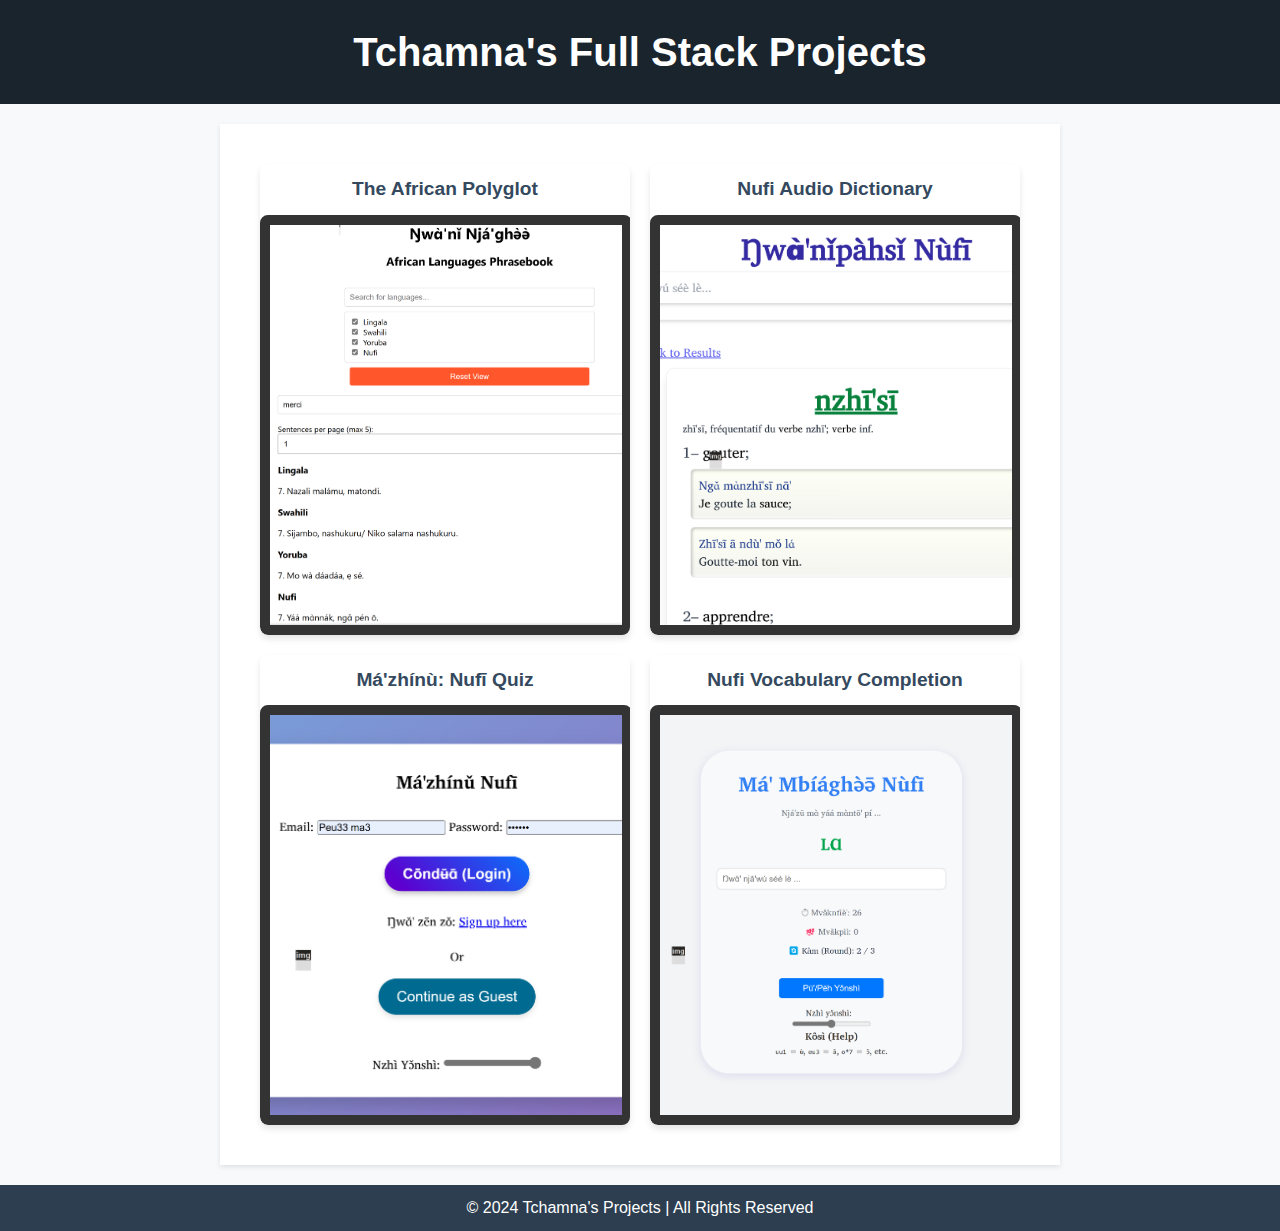
<file: fullstack.html>
<!DOCTYPE html>
<html lang="en">
<head>
    <meta charset="UTF-8">
    <meta name="viewport" content="width=device-width, initial-scale=1.0">
    <link rel="stylesheet" href="main.css">
    <title>Tchamna's Full Stack Projects</title>
    <style>
        /* General Styles */
        body {
            font-family: 'Arial', sans-serif;
            margin: 0;
            padding: 0;
            background-color: #f8f9fa;
            color: #333333;
        }

        /* Header Styles */
        header {
            background-color: #1a242d;
            color: #ffffff;
            text-align: center;
            padding: 20px 0;
        }

        header h1 {
            font-size: 2.5rem;
            margin: 0;
        }

        /* Container for tiles */
        .tile-container {
            display: grid;
            grid-template-columns: repeat(auto-fit, minmax(250px, 1fr));
            gap: 20px;
            padding: 20px;
            margin: 0 auto;
        }

        /* Tile Styles */
       

        .tile img {
    width: 100%;
    aspect-ratio: 1 / 1; /* Ensures a square image */
    object-fit: contain; /* Ensures the whole image fits inside the square */
    background-color: #f0f0f0; /* Optional: Adds a background color behind the image */
    display: block; /* Removes any inline spacing issues */
    margin: auto; /* Centers the image */
}

.tile img {
    width: 95%;
    aspect-ratio: 1 / 1; /* Ensures a square image */
    object-fit: cover; /* Fills the square while cropping excess */
    object-position: center; /* Ensures cropping is centered */
    border-radius: 8px;
}



.tile {
    background-color: #ffffff;
    border-radius: 8px;
    box-shadow: 0 4px 6px rgba(0, 0, 0, 0.1);
    overflow: hidden;
    text-align: center;
    transition: transform 0.3s ease, box-shadow 0.3s ease;
}

.tile:hover {
    transform: scale(1.05);
    box-shadow: 0 8px 12px rgba(0, 0, 0, 0.2);
}


        .tile h2 {
            font-size: 1.2rem;
            color: #34495e;
            margin: 10px 0;
        }

        .tile a {
            display: block;
            text-decoration: none;
            color: #ffffff;
            font-weight: bold;
            transition: background-color 0.3s ease;
        }

       
        .tile:hover {
            transform: scale(1.05);
            box-shadow: 0 8px 12px rgba(0, 0, 0, 0.2);
        }

        /* Footer Styles */
        footer {
            text-align: center;
            padding: 10px 0;
            background-color: #2c3e50;
            color: #ffffff;
            margin-top: 20px;
        }
    </style>
</head>
<body>
    <header>
        <h1>Tchamna's Full Stack Projects</h1>
    </header>
    <main>
        <div class="tile-container">
            <!-- African Polyglot -->
            <div class="tile">
                
                <h2>The African Polyglot</h2>
                <a href="./african_phrasebook_fullstack.html"><img src="./images/african_phrasebook.png" alt="The African Polyglot"></a>
            </div>

            <!-- Nufi Audio Dictionary -->
            <div class="tile">
                
                <h2>Nufi Audio Dictionary</h2>
                <a href="./nufi_dictionary.html"><img src="./images/nufi_dictionary.png" alt="Nufi Audio Dictionary"></a>
            </div>

            <!-- Má'zhínù Nufī Quiz -->
            <div class="tile">
                
                <h2>Má'zhínù: Nufī Quiz</h2>
                <a href="./quiznufiweb.html"><img src="./images/quiz_nufi_web.png" alt="Má'zhínù: Nufī Quiz"></a>
            </div>

            <!-- Nufi Vocabulary Completion -->
            <div class="tile">
                
                <h2>Nufi Vocabulary Completion</h2>
                <a href="./nufivocabcompletion.html"><img src="./images/nufi_vocabulary_completion.png" alt="Nufi Vocabulary Completion"></a>
            </div>
        </div>
    </main>
    <footer>
        © 2024 Tchamna's Projects | All Rights Reserved
    </footer>
</body>
</html>
</file>
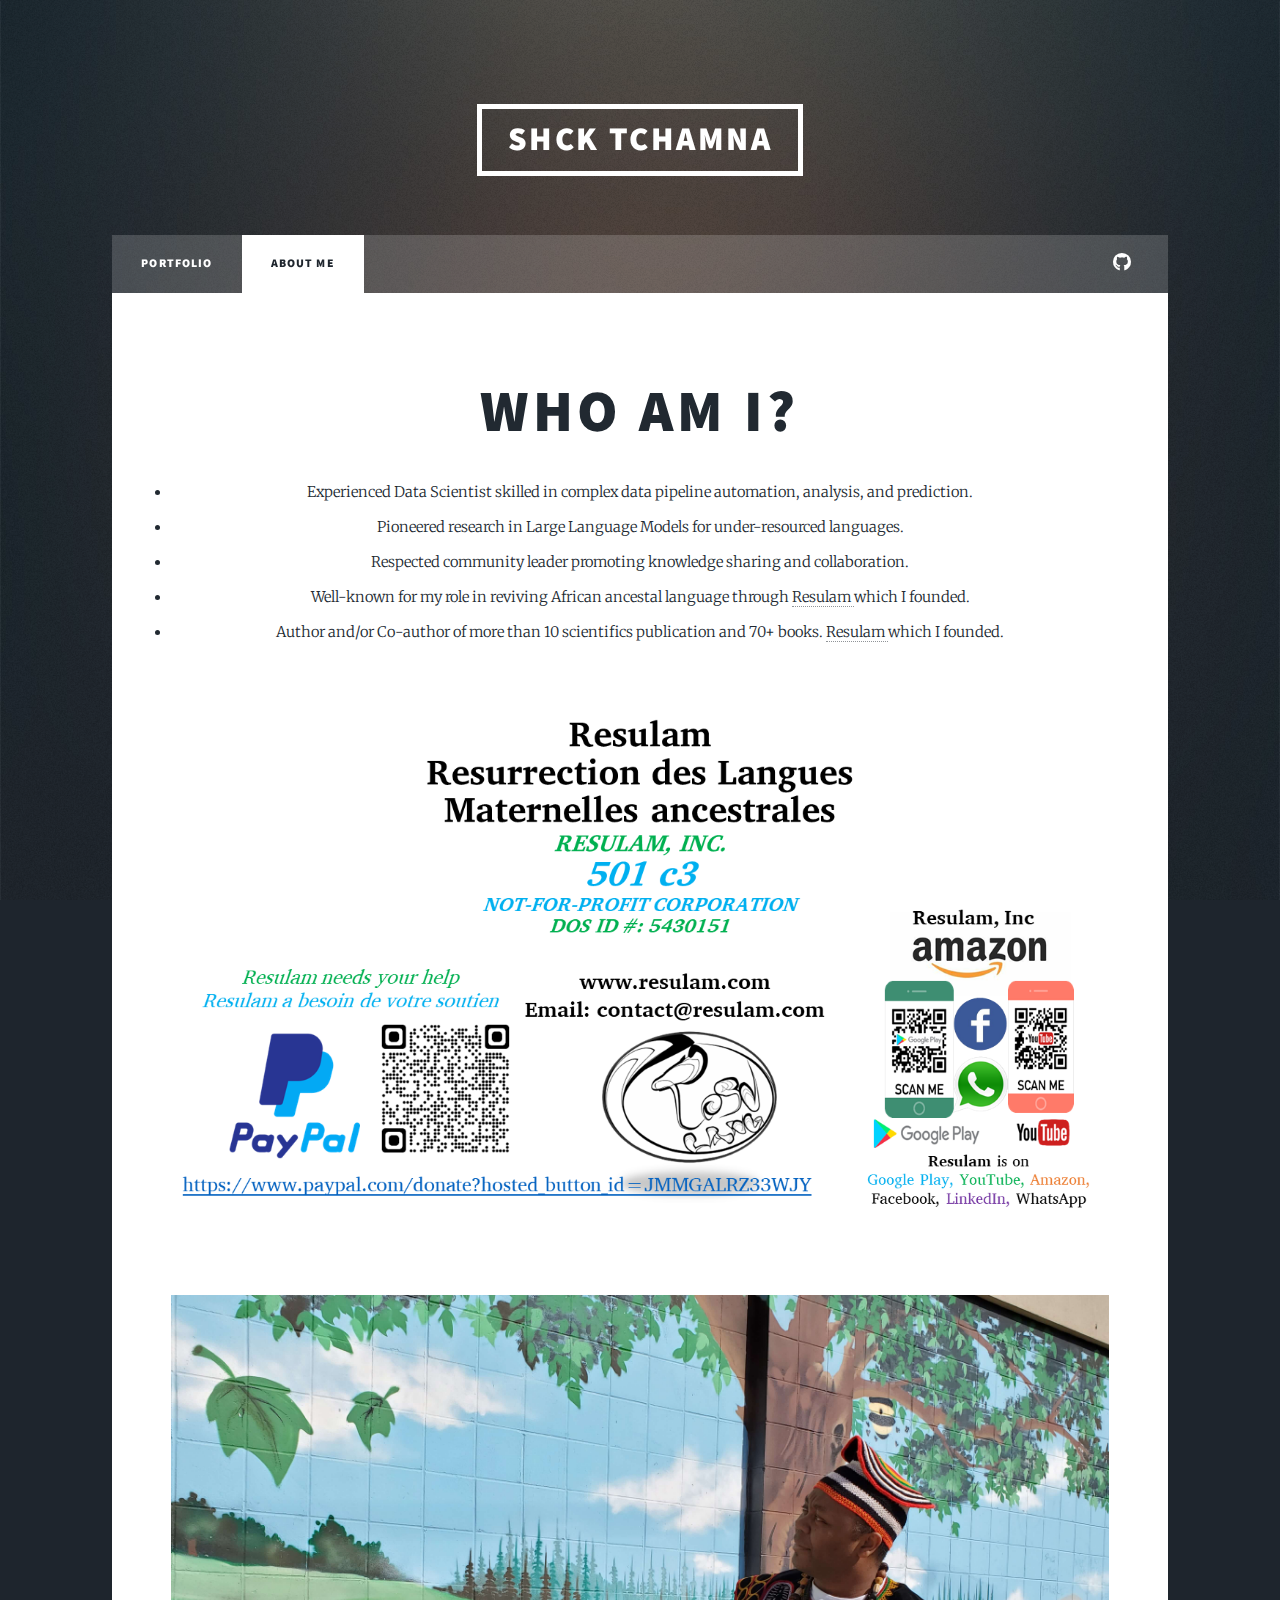
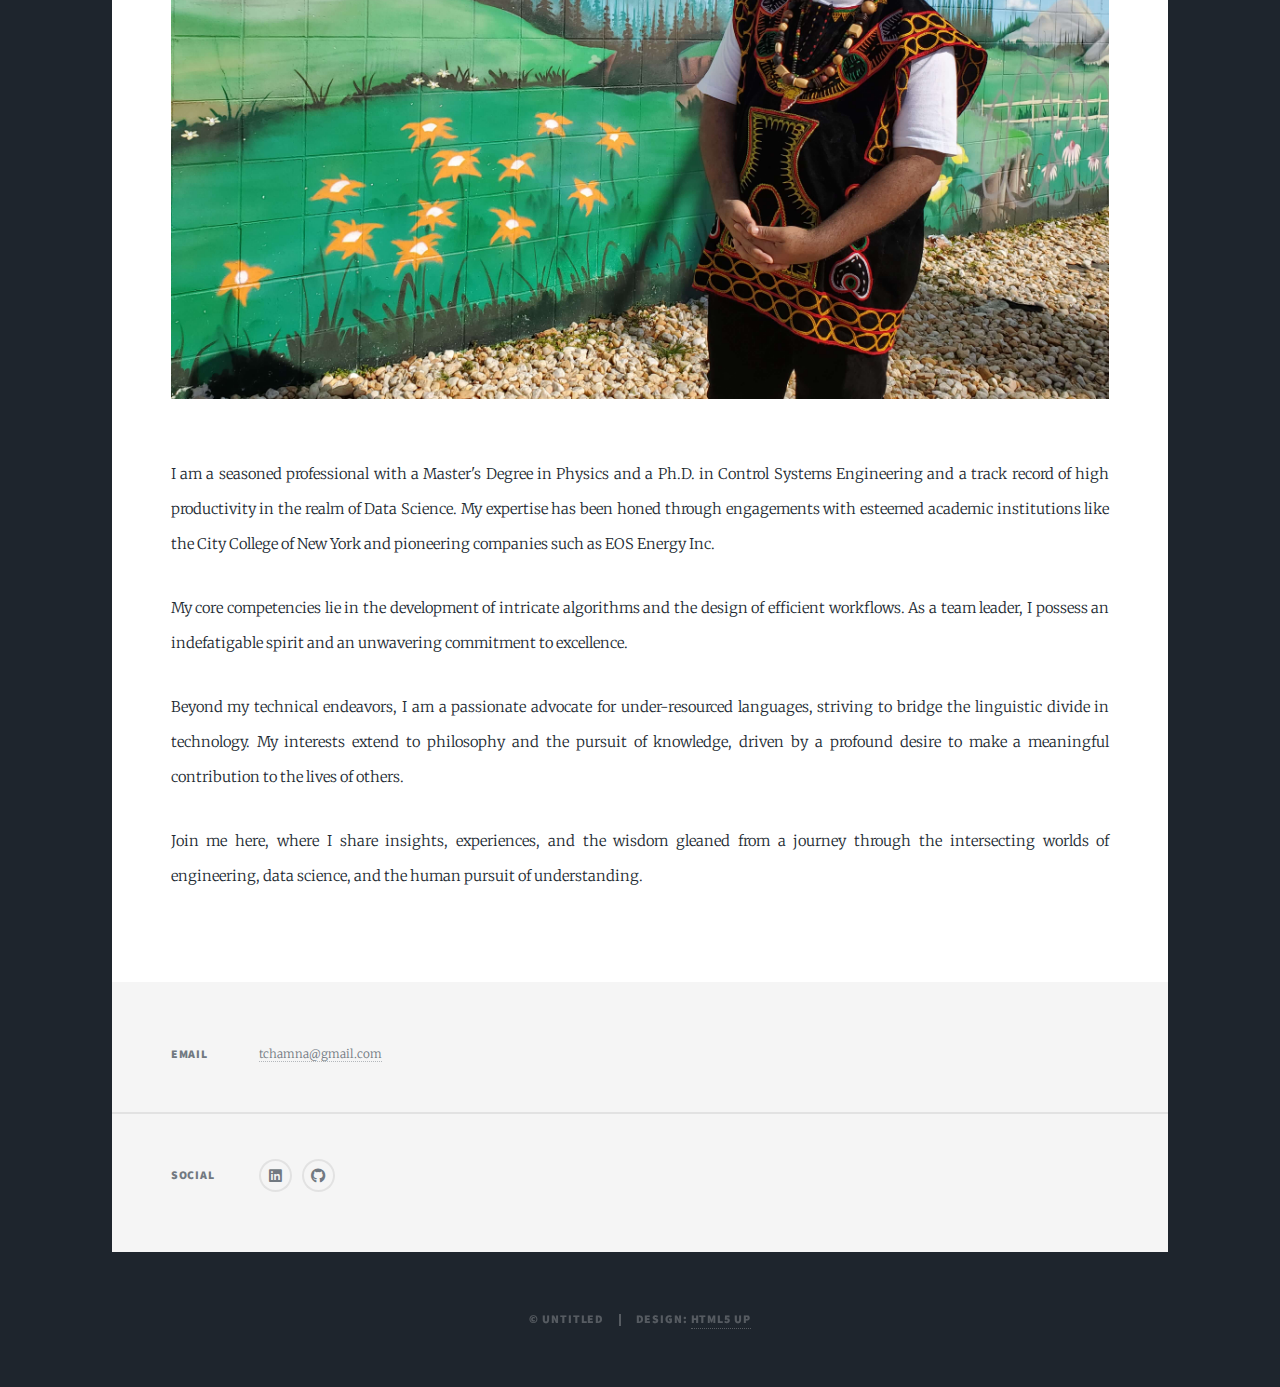
<file: generic.html>
<!DOCTYPE HTML>
<!--
	Massively by HTML5 UP
	html5up.net | @ajlkn
	Free for personal and commercial use under the CCA 3.0 license (html5up.net/license)
-->
<html>
	<head>
		<title>Generic Page - Massively by HTML5 UP</title>
		<meta charset="utf-8" />
		<meta name="viewport" content="width=device-width, initial-scale=1, user-scalable=no" />
		<link rel="stylesheet" href="assets/css/main.css" />
		<noscript><link rel="stylesheet" href="assets/css/noscript.css" /></noscript>
	</head>
	<body class="is-preload">

		<!-- Wrapper -->
			<div id="wrapper">

				<!-- Header -->
					<header id="header">
						<a href="index.html" class="logo">Shck Tchamna</a>
					</header>

				<!-- Nav -->
					<nav id="nav">
						<ul class="links">
							<li><a href="index.html">Portfolio</a></li>
							<li class="active"><a href="generic.html">About Me</a></li>
							<!-- <li><a href="elements.html">Elements Reference</a></li> -->
						</ul>
						<ul class="icons">
							<!-- <li><a href="#" class="icon brands fa-twitter"><span class="label">Twitter</span></a></li>
							<li><a href="#" class="icon brands fa-facebook-f"><span class="label">Facebook</span></a></li>
							<li><a href="#" class="icon brands fa-instagram"><span class="label">Instagram</span></a></li>
							<li><a href="#" class="icon brands fa-github"><span class="label">GitHub</span></a></li> -->

							<li><a href="https://github.com/tchamna/LLM-Under-Ressourced-Languages" target="_blank" 
								class="icon brands fa-github"><span class="label">GitHub</span></a></li>
							<!-- <li><a href="https://github.com/tchamna/LLM-Under-Ressourced-Languages" target="_blank"  class="label"> -->



						</ul>
					</nav>

				<!-- Main -->
					<div id="main">

						<!-- Post -->
							<section class="post">
								<header class="major">
									<!-- <span class="date">April 25, 2017</span> -->
									<h1>Who AM I?<br />
									</h1>
									<p> <li>Experienced Data Scientist skilled in complex data pipeline automation, analysis, 
										and prediction.</li>
										<li>Pioneered research in Large Language Models for under-resourced languages. </li>
										<li>Respected community leader promoting knowledge sharing and collaboration. </li>
										<li>Well-known for my role in reviving African ancestal language through 
											<a href="https://resulam.com/" target="_blank"> Resulam </a> which I founded. </li>
										<li>Author and/or Co-author of  more than 10 scientifics publication and  70+ books.
												<a href="https://resulam.com/" target="_blank"> Resulam </a> which I founded. </li>
									</p>
								</header>
								<div class="image main"><img src="images/Slide2_Resulam_contact.PNG" alt="" /></div>
								<div class="image main"><img src="images/PhotosTchamnaSelected_Pictures.jpg" alt="" /></div>
								
							
								<p>
									I am a seasoned professional with a Master's Degree in Physics and a Ph.D. in Control Systems Engineering and a 
									track record of high productivity in the realm of Data Science. My expertise has been honed through 
									engagements with esteemed academic institutions like the City College of New York and pioneering 
									companies such as EOS Energy Inc.
								</p>
								<p>
									My core competencies lie in the development of intricate algorithms and the design of efficient 
									workflows. As a team leader, I possess an indefatigable spirit and an unwavering commitment to 
									excellence.
								</p>
								<p>
									Beyond my technical endeavors, I am a passionate advocate for under-resourced languages, striving 
									to bridge the linguistic divide in technology. My interests extend to philosophy and the pursuit of 
									knowledge, driven by a profound desire to make a meaningful contribution to the lives of others.
								</p>
								<p>
									Join me here, where I share insights, experiences, and the wisdom gleaned from a journey through 
									the intersecting worlds of engineering, data science, and the human pursuit of understanding.
								</p>

							</section>

					</div>

				<!-- Footer -->
					<footer id="footer">
						<!-- <section>
							<form method="post" action="#">
								<div class="fields">
									<div class="field">
										<label for="name">Name</label>
										<input type="text" name="name" id="name" />
									</div>
									<div class="field">
										<label for="email">Email</label>
										<input type="text" name="email" id="email" />
									</div>
									<div class="field">
										<label for="message">Message</label>
										<textarea name="message" id="message" rows="3"></textarea>
									</div>
								</div>
								<ul class="actions">
									<li><input type="submit" value="Send Message" /></li>
								</ul>
							</form>
						</section> -->
						<section class="split contact">
							<!-- <section class="alt">
								<h3>Address</h3>
								<p>1234 Somewhere Road #87257<br />
								Nashville, TN 00000-0000</p>
							</section> -->
							<!-- <section>
								<h3>Phone</h3>
								<p><a href="#">(000) 000-0000</a></p>
							</section> -->
							<section>
								<h3>Email</h3>
								<p><a href="#">tchamna@gmail.com</a></p>
							</section>
							<section>
								<h3>Social</h3>
								<ul class="icons alt">
									<!-- <li><a href="#" class="icon brands alt fa-twitter"><span class="label">Twitter</span></a></li>
									<li><a href="#" class="icon brands alt fa-facebook-f"><span class="label">Facebook</span></a></li>
									<li><a href="#" class="icon brands alt fa-instagram"><span class="label">Instagram</span></a></li>
									<li><a href="#" class="icon brands alt fa-github"><span class="label">GitHub</span></a></li> -->

									<li>
										<a href="https://www.linkedin.com/in/rodrigue-tchamna-phd-b1742411/" 
										class="icon brands alt fa-linkedin" target="_blank">
										  <span class="label">LinkedIn</span>
										</a>
									  </li>
									  
									<li><a href="https://github.com/tchamna" target="_blank" class="icon brands alt fa-github"><span class="label">GitHub</span></a></li>
								

								</ul>
							</section>
						</section>
					</footer>

				<!-- Copyright -->
					<div id="copyright">
						<ul><li>&copy; Untitled</li><li>Design: <a href="https://html5up.net">HTML5 UP</a></li></ul>
					</div>

			</div>

		<!-- Scripts -->
			<script src="assets/js/jquery.min.js"></script>
			<script src="assets/js/jquery.scrollex.min.js"></script>
			<script src="assets/js/jquery.scrolly.min.js"></script>
			<script src="assets/js/browser.min.js"></script>
			<script src="assets/js/breakpoints.min.js"></script>
			<script src="assets/js/util.js"></script>
			<script src="assets/js/main.js"></script>

	</body>
</html>
</file>
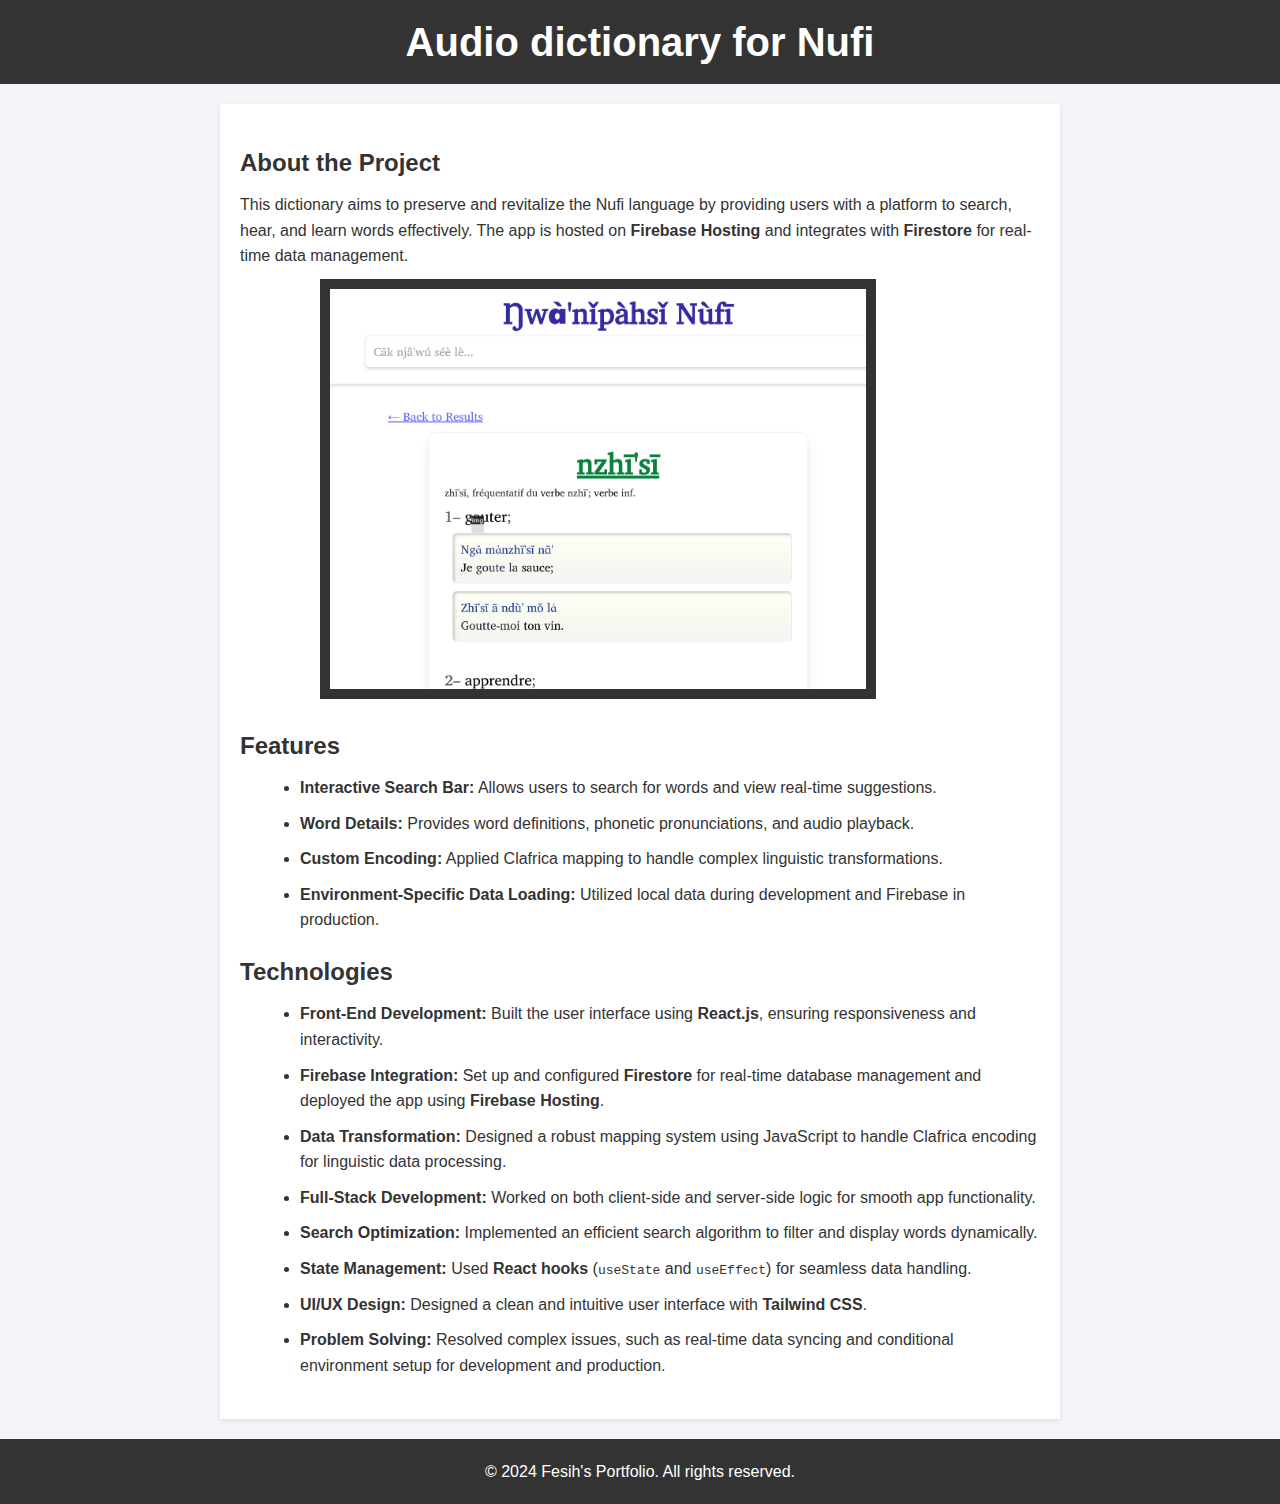
<file: nufi_dictionary.html>
<!DOCTYPE html>
<html lang="en">
<head>
  <meta charset="UTF-8">
  <meta name="viewport" content="width=device-width, initial-scale=1.0">
  <title>Portfolio - Audio Dictionary for Nufi Languages</title>
<link rel="stylesheet" href="./main.css">
</head>
<body >
      <header>
        <h1>Audio dictionary for Nufi </h1>
    </header>

  <main class="container mx-auto px-6 py-10">
    <!-- Introduction Section -->
    <section class="mb-10">
      <h2 class="text-3xl font-bold mb-4">About the Project</h2>
      <p class="text-lg leading-relaxed">
        This dictionary aims to preserve and revitalize the Nufi language by providing users 
        with a platform to search, hear, and learn words effectively. The app is hosted on <strong>Firebase Hosting</strong> and integrates with 
        <strong>Firestore</strong> for real-time data management.
      </p>
    </section>

    <a href="https://dictionnaire-nufi.web.app/"> <img src="./images/nufi_dictionary.png"></a>

    <!-- Showcase Section -->
    <section class="mb-10">
        <h2 class="text-3xl font-bold mb-4">Features</h2>
        <ul class="list-disc pl-6 text-lg leading-relaxed">
          <li><strong>Interactive Search Bar:</strong> Allows users to search for words and view real-time suggestions.</li>
          <li><strong>Word Details:</strong> Provides word definitions, phonetic pronunciations, and audio playback.</li>
          <li><strong>Custom Encoding:</strong> Applied Clafrica mapping to handle complex linguistic transformations.</li>
          <li><strong>Environment-Specific Data Loading:</strong> Utilized local data during development and Firebase in production.</li>
        </ul>
      </section>

      
    <!-- Skills Section -->
    <section class="mb-10">
      <h2 class="text-3xl font-bold mb-4">Technologies</h2>
      <ul class="list-disc pl-6 text-lg leading-relaxed">
        <li><strong>Front-End Development:</strong> Built the user interface using <strong>React.js</strong>, ensuring responsiveness and interactivity.</li>
        <li><strong>Firebase Integration:</strong> Set up and configured <strong>Firestore</strong> for real-time database management and deployed the app using <strong>Firebase Hosting</strong>.</li>
        <li><strong>Data Transformation:</strong> Designed a robust mapping system using JavaScript to handle Clafrica encoding for linguistic data processing.</li>
        <li><strong>Full-Stack Development:</strong> Worked on both client-side and server-side logic for smooth app functionality.</li>
        <li><strong>Search Optimization:</strong> Implemented an efficient search algorithm to filter and display words dynamically.</li>
        <li><strong>State Management:</strong> Used <strong>React hooks</strong> (<code>useState</code> and <code>useEffect</code>) for seamless data handling.</li>
        <li><strong>UI/UX Design:</strong> Designed a clean and intuitive user interface with <strong>Tailwind CSS</strong>.</li>
        <li><strong>Problem Solving:</strong> Resolved complex issues, such as real-time data syncing and conditional environment setup for development and production.</li>
      </ul>
    </section>

    
    
  </main>

  <footer class="bg-gray-800 text-white py-4">
    <div class="container mx-auto text-center">
      <p>&copy; 2024 Fesih's Portfolio. All rights reserved.</p>
    </div>
  </footer>
</body>
</html>
</file>
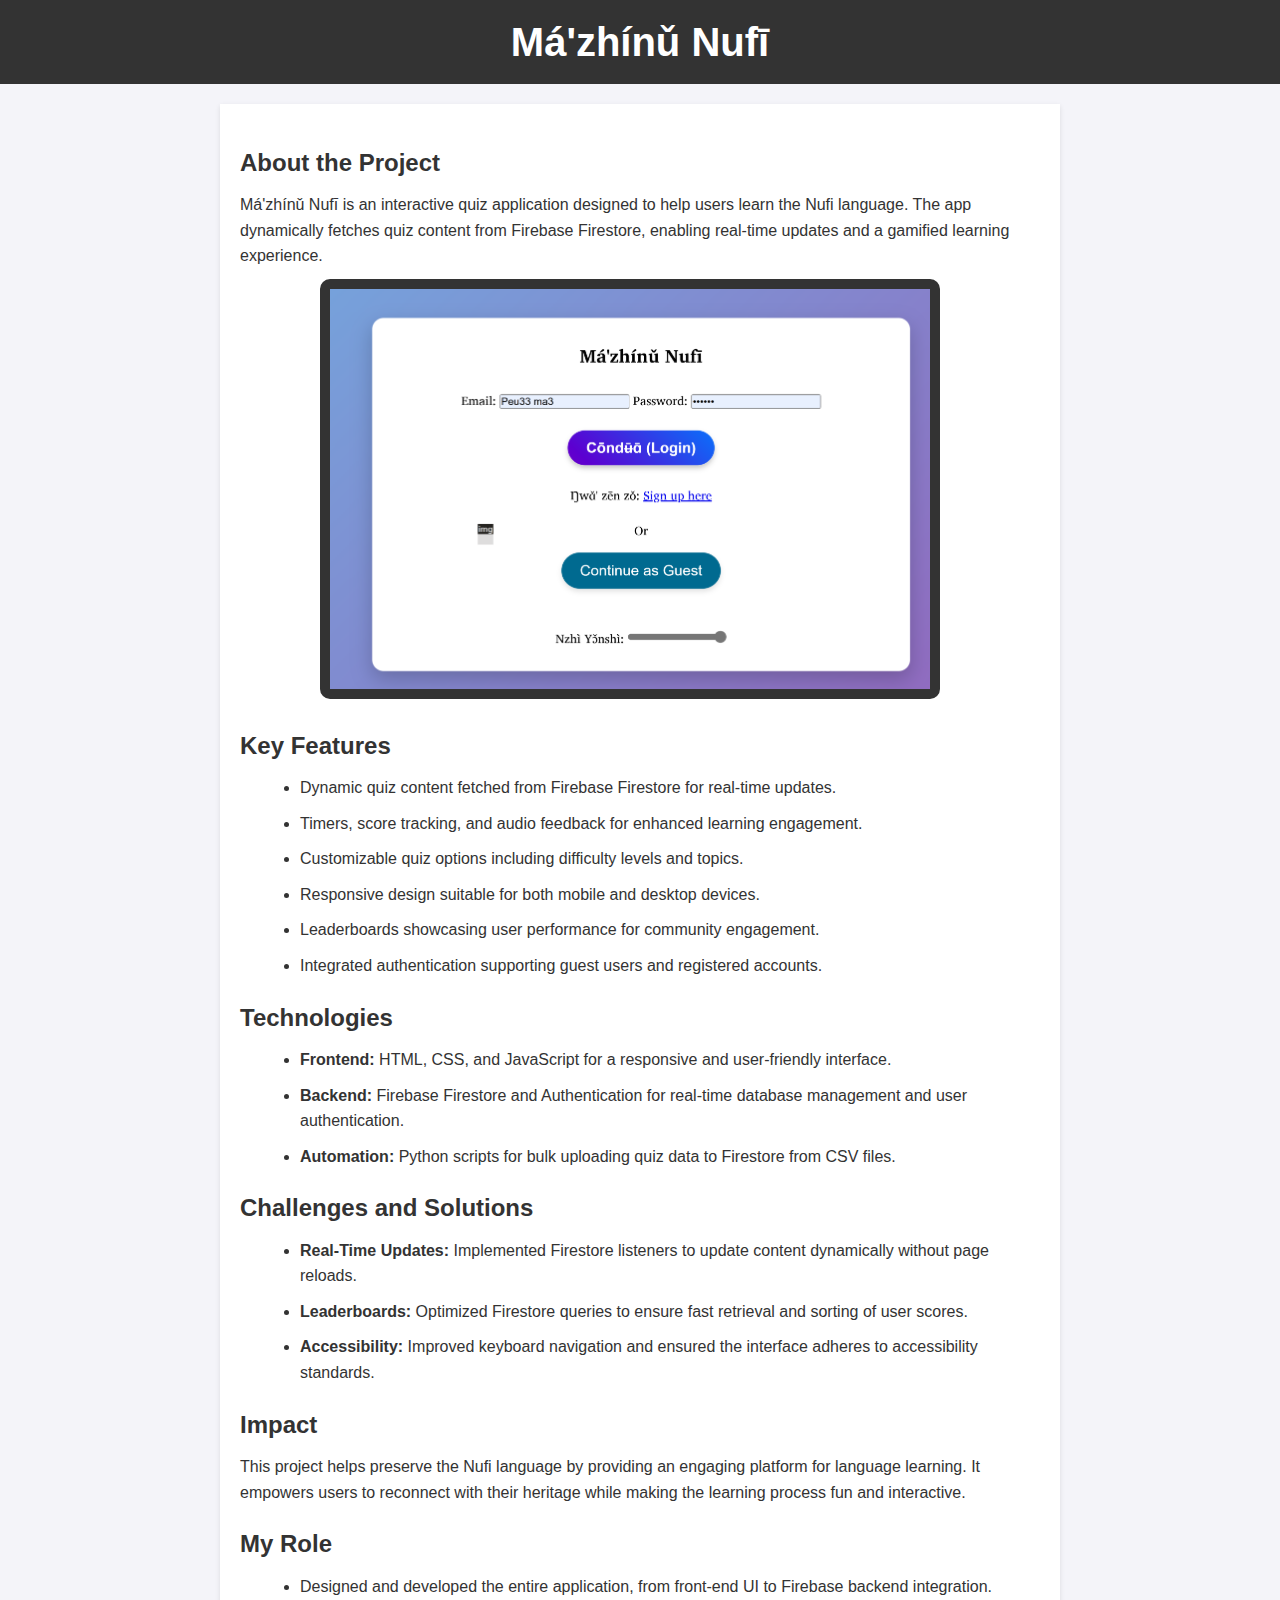
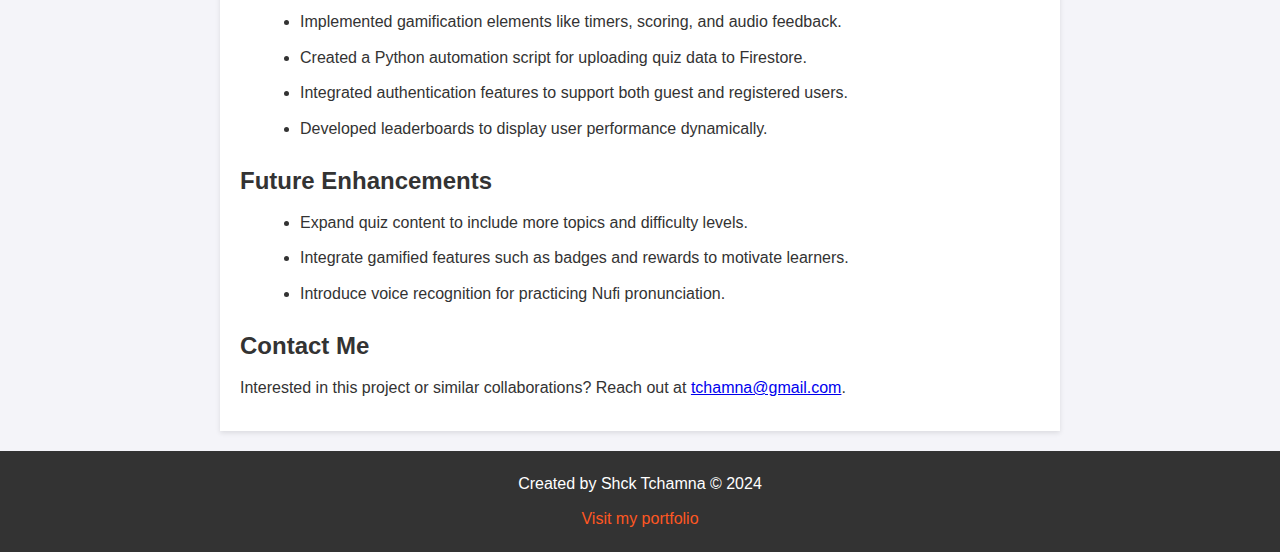
<file: nufivocabcompletion.html>
<!DOCTYPE html>
<html lang="en">
<head>
  <meta charset="UTF-8">
  <meta name="viewport" content="width=device-width, initial-scale=1.0">
  <meta name="description" content="Má'zhínǔ Nufī - Interactive Quiz Application for Learning the Nufi Language">
  <title>Má'zhínǔ Nufī - Portfolio</title>
  <link rel="stylesheet" href="./main.css">
</head>
<body>
  <header>
    <h1>Má'zhínǔ Nufī</h1>
  </header>
  <main>
    <h2>About the Project</h2>
    <p>
      Má'zhínǔ Nufī is an interactive quiz application designed to help users learn the Nufi language. The app dynamically fetches quiz content from Firebase Firestore, enabling real-time updates and a gamified learning experience.
    </p>
    <a href="https://quiznufivocab.web.app/"><img src="./images/quiz_nufi_web.png" alt="Má'zhínǔ Nufī Screenshot" style="width:100%; max-width:600px; border-radius:10px;"></a>
    
    <h2>Key Features</h2>
    <ul>
      <li>Dynamic quiz content fetched from Firebase Firestore for real-time updates.</li>
      <li>Timers, score tracking, and audio feedback for enhanced learning engagement.</li>
      <li>Customizable quiz options including difficulty levels and topics.</li>
      <li>Responsive design suitable for both mobile and desktop devices.</li>
      <li>Leaderboards showcasing user performance for community engagement.</li>
      <li>Integrated authentication supporting guest users and registered accounts.</li>
    </ul>

    <h2>Technologies</h2>
    <ul>
      <li><strong>Frontend:</strong> HTML, CSS, and JavaScript for a responsive and user-friendly interface.</li>
      <li><strong>Backend:</strong> Firebase Firestore and Authentication for real-time database management and user authentication.</li>
      <li><strong>Automation:</strong> Python scripts for bulk uploading quiz data to Firestore from CSV files.</li>
    </ul>

    <h2>Challenges and Solutions</h2>
    <ul>
      <li><strong>Real-Time Updates:</strong> Implemented Firestore listeners to update content dynamically without page reloads.</li>
      <li><strong>Leaderboards:</strong> Optimized Firestore queries to ensure fast retrieval and sorting of user scores.</li>
      <li><strong>Accessibility:</strong> Improved keyboard navigation and ensured the interface adheres to accessibility standards.</li>
    </ul>

    <h2>Impact</h2>
    <p>
      This project helps preserve the Nufi language by providing an engaging platform for language learning. It empowers users to reconnect with their heritage while making the learning process fun and interactive.
    </p>

    <h2>My Role</h2>
    <ul>
      <li>Designed and developed the entire application, from front-end UI to Firebase backend integration.</li>
      <li>Implemented gamification elements like timers, scoring, and audio feedback.</li>
      <li>Created a Python automation script for uploading quiz data to Firestore.</li>
      <li>Integrated authentication features to support both guest and registered users.</li>
      <li>Developed leaderboards to display user performance dynamically.</li>
    </ul>

    <h2>Future Enhancements</h2>
    <ul>
      <li>Expand quiz content to include more topics and difficulty levels.</li>
      <li>Integrate gamified features such as badges and rewards to motivate learners.</li>
      <li>Introduce voice recognition for practicing Nufi pronunciation.</li>
    </ul>

    <h2>Contact Me</h2>
    <p>
      Interested in this project or similar collaborations? Reach out at <a href="mailto:tchamna@gmail.com">tchamna@gmail.com</a>.
    </p>
  </main>
  <footer>
    <p>Created by Shck Tchamna &copy; 2024</p>
    <p><a href="https://yourportfolio.com" target="_blank">Visit my portfolio</a></p>
  </footer>
</body>
</html>
</file>
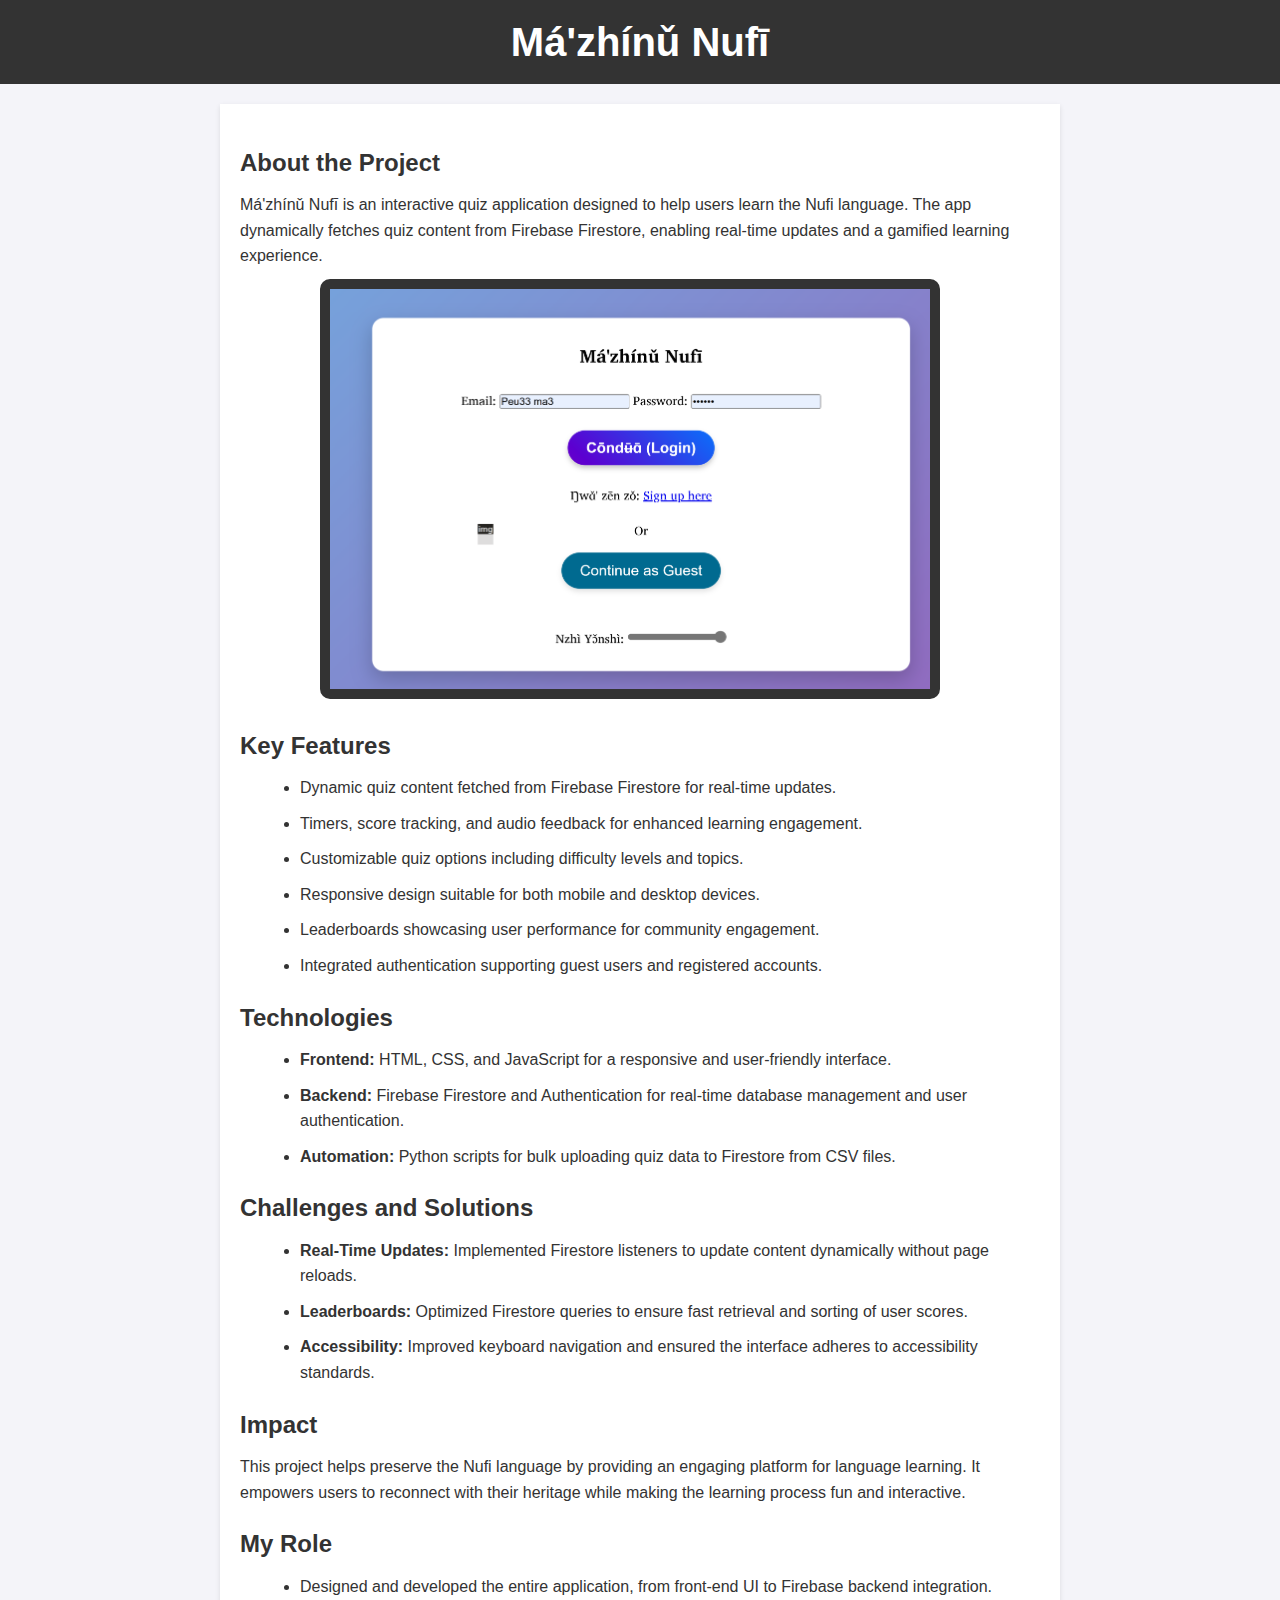
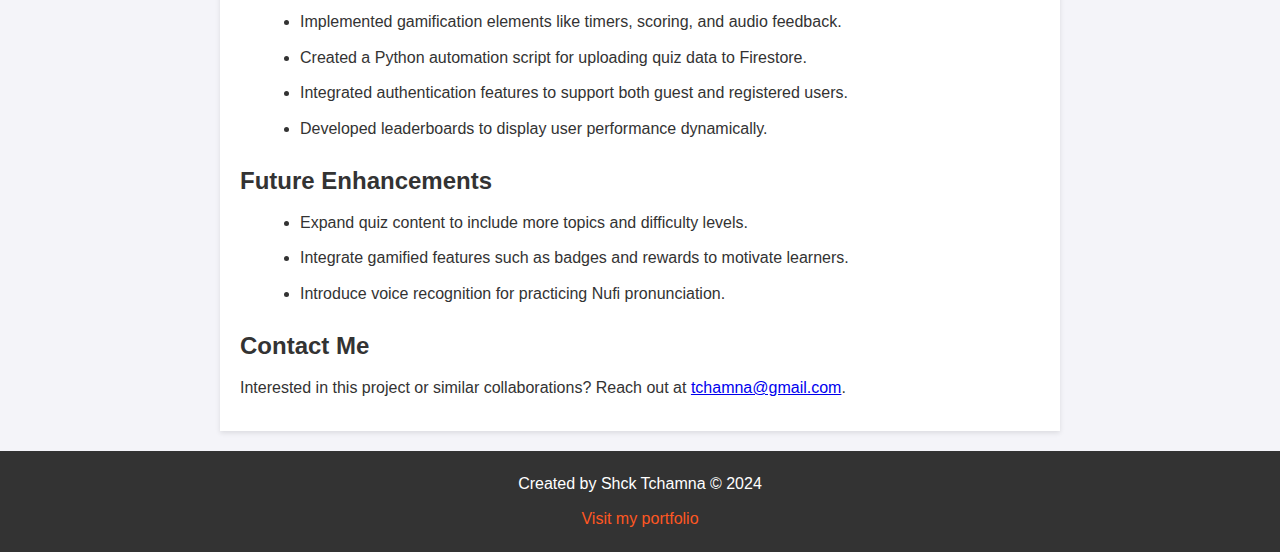
<file: quiznufiweb.html>
<!DOCTYPE html>
<html lang="en">
<head>
  <meta charset="UTF-8">
  <meta name="viewport" content="width=device-width, initial-scale=1.0">
  <meta name="description" content="Má'zhínǔ Nufī - Interactive Quiz Application for Learning the Nufi Language">
  <title>Má'zhínǔ Nufī - Portfolio</title>
  <link rel="stylesheet" href="./main.css">
</head>
<body>
  <header>
    <h1>Má'zhínǔ Nufī</h1>
  </header>
  <main>
    <h2>About the Project</h2>
    <p>
      Má'zhínǔ Nufī is an interactive quiz application designed to help users learn the Nufi language. The app dynamically fetches quiz content from Firebase Firestore, enabling real-time updates and a gamified learning experience.
    </p>
    <a href="https://quiznufi-webapp.web.app/"><img src="./images/quiz_nufi_web.png" alt="Má'zhínǔ Nufī Screenshot" style="width:100%; max-width:600px; border-radius:10px;"></a>
    
    <h2>Key Features</h2>
    <ul>
      <li>Dynamic quiz content fetched from Firebase Firestore for real-time updates.</li>
      <li>Timers, score tracking, and audio feedback for enhanced learning engagement.</li>
      <li>Customizable quiz options including difficulty levels and topics.</li>
      <li>Responsive design suitable for both mobile and desktop devices.</li>
      <li>Leaderboards showcasing user performance for community engagement.</li>
      <li>Integrated authentication supporting guest users and registered accounts.</li>
    </ul>

    <h2>Technologies</h2>
    <ul>
      <li><strong>Frontend:</strong> HTML, CSS, and JavaScript for a responsive and user-friendly interface.</li>
      <li><strong>Backend:</strong> Firebase Firestore and Authentication for real-time database management and user authentication.</li>
      <li><strong>Automation:</strong> Python scripts for bulk uploading quiz data to Firestore from CSV files.</li>
    </ul>

    <h2>Challenges and Solutions</h2>
    <ul>
      <li><strong>Real-Time Updates:</strong> Implemented Firestore listeners to update content dynamically without page reloads.</li>
      <li><strong>Leaderboards:</strong> Optimized Firestore queries to ensure fast retrieval and sorting of user scores.</li>
      <li><strong>Accessibility:</strong> Improved keyboard navigation and ensured the interface adheres to accessibility standards.</li>
    </ul>

    <h2>Impact</h2>
    <p>
      This project helps preserve the Nufi language by providing an engaging platform for language learning. It empowers users to reconnect with their heritage while making the learning process fun and interactive.
    </p>

    <h2>My Role</h2>
    <ul>
      <li>Designed and developed the entire application, from front-end UI to Firebase backend integration.</li>
      <li>Implemented gamification elements like timers, scoring, and audio feedback.</li>
      <li>Created a Python automation script for uploading quiz data to Firestore.</li>
      <li>Integrated authentication features to support both guest and registered users.</li>
      <li>Developed leaderboards to display user performance dynamically.</li>
    </ul>

    <h2>Future Enhancements</h2>
    <ul>
      <li>Expand quiz content to include more topics and difficulty levels.</li>
      <li>Integrate gamified features such as badges and rewards to motivate learners.</li>
      <li>Introduce voice recognition for practicing Nufi pronunciation.</li>
    </ul>

    <h2>Contact Me</h2>
    <p>
      Interested in this project or similar collaborations? Reach out at <a href="mailto:tchamna@gmail.com">tchamna@gmail.com</a>.
    </p>
  </main>

  <footer>
    <p>Created by Shck Tchamna &copy; 2024</p>
    <p><a href="https://yourportfolio.com" target="_blank">Visit my portfolio</a></p>
  </footer>
</body>
</html>
</file>
<file: main.css>
body {
      font-family: Arial, sans-serif;
      line-height: 1.6;
      margin: 0;
      padding: 0;
      background-color: #f4f4f9;
      color: #333;
    }

    header {
      background: #333;
      color: #fff;
      padding: 10px 20px;
      text-align: center;
    }

    header h1 {
      margin: 0;
      font-size: 2.5rem;
    }

    main {
      max-width: 800px;
      margin: 20px auto;
      padding: 20px;
      background: #fff;
      box-shadow: 0 2px 5px rgba(0, 0, 0, 0.1);
    }

    h2 {
      color: #333;
      margin-bottom: 10px;
    }

    p, li {
      margin: 10px 0;
    }

    ul {
      list-style: disc;
      margin: 10px 0 20px 20px;
    }

    footer {
      text-align: center;
      padding: 10px;
      background: #333;
      color: #fff;
      margin-top: 20px;
    }

    footer a {
      color: #ff5722;
      text-decoration: none;
    }

    footer a:hover {
      text-decoration: underline;
    }
    img{
     height: 400px;
     border: 10px solid #333;
     background-color: #333;
     position: relative;
     margin-left: 10%;
    }
</file>
<file: assets/css/main.css>
@import url(fontawesome-all.min.css);
@import url("https://fonts.googleapis.com/css?family=Merriweather:300,700,300italic,700italic|Source+Sans+Pro:900");

/*
	Massively by HTML5 UP
	html5up.net | @ajlkn
	Free for personal and commercial use under the CCA 3.0 license (html5up.net/license)
*/

html, body, div, span, applet, object,
iframe, h1, h2, h3, h4, h5, h6, p, blockquote,
pre, a, abbr, acronym, address, big, cite,
code, del, dfn, em, img, ins, kbd, q, s, samp,
small, strike, strong, sub, sup, tt, var, b,
u, i, center, dl, dt, dd, ol, ul, li, fieldset,
form, label, legend, table, caption, tbody,
tfoot, thead, tr, th, td, article, aside,
canvas, details, embed, figure, figcaption,
footer, header, hgroup, menu, nav, output, ruby,
section, summary, time, mark, audio, video {
	margin: 0;
	padding: 0;
	border: 0;
	font-size: 100%;
	font: inherit;
	vertical-align: baseline;}

article, aside, details, figcaption, figure,
footer, header, hgroup, menu, nav, section {
	display: block;}

body {
	line-height: 1;
}

ol, ul {
	list-style: none;
}

blockquote, q {
	quotes: none;
}

	blockquote:before, blockquote:after, q:before, q:after {
		content: '';
		content: none;
	}

table {
	border-collapse: collapse;
	border-spacing: 0;
}

body {
	-webkit-text-size-adjust: none;
}

mark {
	background-color: transparent;
	color: inherit;
}

input::-moz-focus-inner {
	border: 0;
	padding: 0;
}

input, select, textarea {
	-moz-appearance: none;
	-webkit-appearance: none;
	-ms-appearance: none;
	appearance: none;
}

/* Basic */

	@-ms-viewport {
		width: device-width;
	}

	body {
		-ms-overflow-style: scrollbar;
	}

	@media screen and (max-width: 480px) {

		html, body {
			min-width: 320px;
		}

	}

	html {
		box-sizing: border-box;
	}

	*, *:before, *:after {
		box-sizing: inherit;
	}

	body {
		background-color: #1e252d;
	}

		body.is-preload *, body.is-preload *:before, body.is-preload *:after {
			-moz-animation: none !important;
			-webkit-animation: none !important;
			-ms-animation: none !important;
			animation: none !important;
			-moz-transition: none !important;
			-webkit-transition: none !important;
			-ms-transition: none !important;
			transition: none !important;
		}

/* Type */

	html {
		font-size: 16pt;
	}

		@media screen and (max-width: 1680px) {

			html {
				font-size: 12pt;
			}

		}

		@media screen and (max-width: 1280px) {

			html {
				font-size: 11pt;
			}

		}

		@media screen and (max-width: 360px) {

			html {
				font-size: 10pt;
			}

		}

	body {
		color: #212931;
	}

	body, input, select, textarea {
		font-family: "Merriweather", Georgia, serif;
		font-weight: 300;
		font-size: 1rem;
		line-height: 2.375;
	}

	a {
		-moz-transition: color 0.2s ease-in-out, background-color 0.2s ease-in-out, border-color 0.2s ease-in-out, box-shadow 0.2s ease-in-out;
		-webkit-transition: color 0.2s ease-in-out, background-color 0.2s ease-in-out, border-color 0.2s ease-in-out, box-shadow 0.2s ease-in-out;
		-ms-transition: color 0.2s ease-in-out, background-color 0.2s ease-in-out, border-color 0.2s ease-in-out, box-shadow 0.2s ease-in-out;
		transition: color 0.2s ease-in-out, background-color 0.2s ease-in-out, border-color 0.2s ease-in-out, box-shadow 0.2s ease-in-out;
		border-bottom: dotted 1px;
		text-decoration: none;
	}

		a:hover {
			border-bottom-color: transparent;
		}

	strong, b {
		font-weight: 600;
	}

	em, i {
		font-style: italic;
	}

	p {
		text-align: justify;
		margin: 0 0 2rem 0;
	}

	h1, h2, h3, h4, h5, h6 {
		font-family: "Source Sans Pro", Helvetica, sans-serif;
		font-weight: 900;
		line-height: 1.5;
		letter-spacing: 0.075em;
		text-transform: uppercase;
		margin: 0 0 1rem 0;
	}

		h1 a, h2 a, h3 a, h4 a, h5 a, h6 a {
			border-bottom: 0;
			color: inherit;
			text-decoration: none;
		}

	h1 {
		font-size: 4rem;
		line-height: 1.1;
		margin: 0 0 2rem 0;
	}

	h2 {
		font-size: 1.75rem;
		line-height: 1.3;
		margin: 0 0 1.5rem 0;
	}

	h3 {
		font-size: 1.25rem;
		margin: 0 0 1.5rem 0;
	}

	h4 {
		font-size: 1rem;
	}

	h5 {
		font-size: 0.9rem;
	}

	h6 {
		font-size: 0.8rem;
	}

	sub {
		font-size: 0.8rem;
		position: relative;
		top: 0.5rem;
	}

	sup {
		font-size: 0.8rem;
		position: relative;
		top: -0.5rem;
	}

	blockquote {
		border-left: solid 4px;
		font-style: italic;
		margin: 0 0 2rem 0;
		padding: 0.5rem 0 0.5rem 2rem;
	}

	code {
		border: solid 2px;
		font-family: "Courier New", monospace;
		font-size: 0.9rem;
		margin: 0 0.25rem;
		padding: 0.25rem 0.65rem;
	}

	pre {
		-webkit-overflow-scrolling: touch;
		font-family: "Courier New", monospace;
		font-size: 0.9rem;
		margin: 0 0 2rem 0;
	}

		pre code {
			display: block;
			line-height: 1.75;
			padding: 1rem 1.5rem;
			overflow-x: auto;
		}

	hr {
		border: 0;
		border-bottom: solid 2px;
		margin: 3rem 0;
	}

		hr.major {
			margin: 5rem 0;
		}

	.align-left {
		text-align: left;
	}

	.align-center {
		text-align: center;
	}

	.align-right {
		text-align: right;
	}

	input, select, textarea {
		color: #212931;
	}

	a {
		color: #212931;
		border-bottom-color: rgba(33, 41, 49, 0.5);
	}

		a:hover {
			border-bottom-color: transparent;
			color: #18bfef !important;
		}

	strong, b {
		color: #212931;
	}

	h1, h2, h3, h4, h5, h6 {
		color: #212931;
	}

	blockquote {
		border-left-color: #eeeeee;
	}

	code {
		background: rgba(220, 220, 220, 0.25);
		border-color: #eeeeee;
	}

	hr {
		border-bottom-color: #eeeeee;
	}

/* Row */

	.row {
		display: flex;
		flex-wrap: wrap;
		box-sizing: border-box;
		align-items: stretch;
	}

		.row > * {
			box-sizing: border-box;
		}

		.row.gtr-uniform > * > :last-child {
			margin-bottom: 0;
		}

		.row.aln-left {
			justify-content: flex-start;
		}

		.row.aln-center {
			justify-content: center;
		}

		.row.aln-right {
			justify-content: flex-end;
		}

		.row.aln-top {
			align-items: flex-start;
		}

		.row.aln-middle {
			align-items: center;
		}

		.row.aln-bottom {
			align-items: flex-end;
		}

		.row > .imp {
			order: -1;
		}

		.row > .col-1 {
			width: 8.33333%;
		}

		.row > .off-1 {
			margin-left: 8.33333%;
		}

		.row > .col-2 {
			width: 16.66667%;
		}

		.row > .off-2 {
			margin-left: 16.66667%;
		}

		.row > .col-3 {
			width: 25%;
		}

		.row > .off-3 {
			margin-left: 25%;
		}

		.row > .col-4 {
			width: 33.33333%;
		}

		.row > .off-4 {
			margin-left: 33.33333%;
		}

		.row > .col-5 {
			width: 41.66667%;
		}

		.row > .off-5 {
			margin-left: 41.66667%;
		}

		.row > .col-6 {
			width: 50%;
		}

		.row > .off-6 {
			margin-left: 50%;
		}

		.row > .col-7 {
			width: 58.33333%;
		}

		.row > .off-7 {
			margin-left: 58.33333%;
		}

		.row > .col-8 {
			width: 66.66667%;
		}

		.row > .off-8 {
			margin-left: 66.66667%;
		}

		.row > .col-9 {
			width: 75%;
		}

		.row > .off-9 {
			margin-left: 75%;
		}

		.row > .col-10 {
			width: 83.33333%;
		}

		.row > .off-10 {
			margin-left: 83.33333%;
		}

		.row > .col-11 {
			width: 91.66667%;
		}

		.row > .off-11 {
			margin-left: 91.66667%;
		}

		.row > .col-12 {
			width: 100%;
		}

		.row > .off-12 {
			margin-left: 100%;
		}

		.row.gtr-0 {
			margin-top: 0;
			margin-left: 0rem;
		}

			.row.gtr-0 > * {
				padding: 0 0 0 0rem;
			}

			.row.gtr-0.gtr-uniform {
				margin-top: 0rem;
			}

				.row.gtr-0.gtr-uniform > * {
					padding-top: 0rem;
				}

		.row.gtr-25 {
			margin-top: 0;
			margin-left: -0.375rem;
		}

			.row.gtr-25 > * {
				padding: 0 0 0 0.375rem;
			}

			.row.gtr-25.gtr-uniform {
				margin-top: -0.375rem;
			}

				.row.gtr-25.gtr-uniform > * {
					padding-top: 0.375rem;
				}

		.row.gtr-50 {
			margin-top: 0;
			margin-left: -0.75rem;
		}

			.row.gtr-50 > * {
				padding: 0 0 0 0.75rem;
			}

			.row.gtr-50.gtr-uniform {
				margin-top: -0.75rem;
			}

				.row.gtr-50.gtr-uniform > * {
					padding-top: 0.75rem;
				}

		.row {
			margin-top: 0;
			margin-left: -1.5rem;
		}

			.row > * {
				padding: 0 0 0 1.5rem;
			}

			.row.gtr-uniform {
				margin-top: -1.5rem;
			}

				.row.gtr-uniform > * {
					padding-top: 1.5rem;
				}

		.row.gtr-150 {
			margin-top: 0;
			margin-left: -2.25rem;
		}

			.row.gtr-150 > * {
				padding: 0 0 0 2.25rem;
			}

			.row.gtr-150.gtr-uniform {
				margin-top: -2.25rem;
			}

				.row.gtr-150.gtr-uniform > * {
					padding-top: 2.25rem;
				}

		.row.gtr-200 {
			margin-top: 0;
			margin-left: -3rem;
		}

			.row.gtr-200 > * {
				padding: 0 0 0 3rem;
			}

			.row.gtr-200.gtr-uniform {
				margin-top: -3rem;
			}

				.row.gtr-200.gtr-uniform > * {
					padding-top: 3rem;
				}

		@media screen and (max-width: 1680px) {

			.row {
				display: flex;
				flex-wrap: wrap;
				box-sizing: border-box;
				align-items: stretch;
			}

				.row > * {
					box-sizing: border-box;
				}

				.row.gtr-uniform > * > :last-child {
					margin-bottom: 0;
				}

				.row.aln-left {
					justify-content: flex-start;
				}

				.row.aln-center {
					justify-content: center;
				}

				.row.aln-right {
					justify-content: flex-end;
				}

				.row.aln-top {
					align-items: flex-start;
				}

				.row.aln-middle {
					align-items: center;
				}

				.row.aln-bottom {
					align-items: flex-end;
				}

				.row > .imp-xlarge {
					order: -1;
				}

				.row > .col-1-xlarge {
					width: 8.33333%;
				}

				.row > .off-1-xlarge {
					margin-left: 8.33333%;
				}

				.row > .col-2-xlarge {
					width: 16.66667%;
				}

				.row > .off-2-xlarge {
					margin-left: 16.66667%;
				}

				.row > .col-3-xlarge {
					width: 25%;
				}

				.row > .off-3-xlarge {
					margin-left: 25%;
				}

				.row > .col-4-xlarge {
					width: 33.33333%;
				}

				.row > .off-4-xlarge {
					margin-left: 33.33333%;
				}

				.row > .col-5-xlarge {
					width: 41.66667%;
				}

				.row > .off-5-xlarge {
					margin-left: 41.66667%;
				}

				.row > .col-6-xlarge {
					width: 50%;
				}

				.row > .off-6-xlarge {
					margin-left: 50%;
				}

				.row > .col-7-xlarge {
					width: 58.33333%;
				}

				.row > .off-7-xlarge {
					margin-left: 58.33333%;
				}

				.row > .col-8-xlarge {
					width: 66.66667%;
				}

				.row > .off-8-xlarge {
					margin-left: 66.66667%;
				}

				.row > .col-9-xlarge {
					width: 75%;
				}

				.row > .off-9-xlarge {
					margin-left: 75%;
				}

				.row > .col-10-xlarge {
					width: 83.33333%;
				}

				.row > .off-10-xlarge {
					margin-left: 83.33333%;
				}

				.row > .col-11-xlarge {
					width: 91.66667%;
				}

				.row > .off-11-xlarge {
					margin-left: 91.66667%;
				}

				.row > .col-12-xlarge {
					width: 100%;
				}

				.row > .off-12-xlarge {
					margin-left: 100%;
				}

				.row.gtr-0 {
					margin-top: 0;
					margin-left: 0rem;
				}

					.row.gtr-0 > * {
						padding: 0 0 0 0rem;
					}

					.row.gtr-0.gtr-uniform {
						margin-top: 0rem;
					}

						.row.gtr-0.gtr-uniform > * {
							padding-top: 0rem;
						}

				.row.gtr-25 {
					margin-top: 0;
					margin-left: -0.375rem;
				}

					.row.gtr-25 > * {
						padding: 0 0 0 0.375rem;
					}

					.row.gtr-25.gtr-uniform {
						margin-top: -0.375rem;
					}

						.row.gtr-25.gtr-uniform > * {
							padding-top: 0.375rem;
						}

				.row.gtr-50 {
					margin-top: 0;
					margin-left: -0.75rem;
				}

					.row.gtr-50 > * {
						padding: 0 0 0 0.75rem;
					}

					.row.gtr-50.gtr-uniform {
						margin-top: -0.75rem;
					}

						.row.gtr-50.gtr-uniform > * {
							padding-top: 0.75rem;
						}

				.row {
					margin-top: 0;
					margin-left: -1.5rem;
				}

					.row > * {
						padding: 0 0 0 1.5rem;
					}

					.row.gtr-uniform {
						margin-top: -1.5rem;
					}

						.row.gtr-uniform > * {
							padding-top: 1.5rem;
						}

				.row.gtr-150 {
					margin-top: 0;
					margin-left: -2.25rem;
				}

					.row.gtr-150 > * {
						padding: 0 0 0 2.25rem;
					}

					.row.gtr-150.gtr-uniform {
						margin-top: -2.25rem;
					}

						.row.gtr-150.gtr-uniform > * {
							padding-top: 2.25rem;
						}

				.row.gtr-200 {
					margin-top: 0;
					margin-left: -3rem;
				}

					.row.gtr-200 > * {
						padding: 0 0 0 3rem;
					}

					.row.gtr-200.gtr-uniform {
						margin-top: -3rem;
					}

						.row.gtr-200.gtr-uniform > * {
							padding-top: 3rem;
						}

		}

		@media screen and (max-width: 1280px) {

			.row {
				display: flex;
				flex-wrap: wrap;
				box-sizing: border-box;
				align-items: stretch;
			}

				.row > * {
					box-sizing: border-box;
				}

				.row.gtr-uniform > * > :last-child {
					margin-bottom: 0;
				}

				.row.aln-left {
					justify-content: flex-start;
				}

				.row.aln-center {
					justify-content: center;
				}

				.row.aln-right {
					justify-content: flex-end;
				}

				.row.aln-top {
					align-items: flex-start;
				}

				.row.aln-middle {
					align-items: center;
				}

				.row.aln-bottom {
					align-items: flex-end;
				}

				.row > .imp-large {
					order: -1;
				}

				.row > .col-1-large {
					width: 8.33333%;
				}

				.row > .off-1-large {
					margin-left: 8.33333%;
				}

				.row > .col-2-large {
					width: 16.66667%;
				}

				.row > .off-2-large {
					margin-left: 16.66667%;
				}

				.row > .col-3-large {
					width: 25%;
				}

				.row > .off-3-large {
					margin-left: 25%;
				}

				.row > .col-4-large {
					width: 33.33333%;
				}

				.row > .off-4-large {
					margin-left: 33.33333%;
				}

				.row > .col-5-large {
					width: 41.66667%;
				}

				.row > .off-5-large {
					margin-left: 41.66667%;
				}

				.row > .col-6-large {
					width: 50%;
				}

				.row > .off-6-large {
					margin-left: 50%;
				}

				.row > .col-7-large {
					width: 58.33333%;
				}

				.row > .off-7-large {
					margin-left: 58.33333%;
				}

				.row > .col-8-large {
					width: 66.66667%;
				}

				.row > .off-8-large {
					margin-left: 66.66667%;
				}

				.row > .col-9-large {
					width: 75%;
				}

				.row > .off-9-large {
					margin-left: 75%;
				}

				.row > .col-10-large {
					width: 83.33333%;
				}

				.row > .off-10-large {
					margin-left: 83.33333%;
				}

				.row > .col-11-large {
					width: 91.66667%;
				}

				.row > .off-11-large {
					margin-left: 91.66667%;
				}

				.row > .col-12-large {
					width: 100%;
				}

				.row > .off-12-large {
					margin-left: 100%;
				}

				.row.gtr-0 {
					margin-top: 0;
					margin-left: 0rem;
				}

					.row.gtr-0 > * {
						padding: 0 0 0 0rem;
					}

					.row.gtr-0.gtr-uniform {
						margin-top: 0rem;
					}

						.row.gtr-0.gtr-uniform > * {
							padding-top: 0rem;
						}

				.row.gtr-25 {
					margin-top: 0;
					margin-left: -0.375rem;
				}

					.row.gtr-25 > * {
						padding: 0 0 0 0.375rem;
					}

					.row.gtr-25.gtr-uniform {
						margin-top: -0.375rem;
					}

						.row.gtr-25.gtr-uniform > * {
							padding-top: 0.375rem;
						}

				.row.gtr-50 {
					margin-top: 0;
					margin-left: -0.75rem;
				}

					.row.gtr-50 > * {
						padding: 0 0 0 0.75rem;
					}

					.row.gtr-50.gtr-uniform {
						margin-top: -0.75rem;
					}

						.row.gtr-50.gtr-uniform > * {
							padding-top: 0.75rem;
						}

				.row {
					margin-top: 0;
					margin-left: -1.5rem;
				}

					.row > * {
						padding: 0 0 0 1.5rem;
					}

					.row.gtr-uniform {
						margin-top: -1.5rem;
					}

						.row.gtr-uniform > * {
							padding-top: 1.5rem;
						}

				.row.gtr-150 {
					margin-top: 0;
					margin-left: -2.25rem;
				}

					.row.gtr-150 > * {
						padding: 0 0 0 2.25rem;
					}

					.row.gtr-150.gtr-uniform {
						margin-top: -2.25rem;
					}

						.row.gtr-150.gtr-uniform > * {
							padding-top: 2.25rem;
						}

				.row.gtr-200 {
					margin-top: 0;
					margin-left: -3rem;
				}

					.row.gtr-200 > * {
						padding: 0 0 0 3rem;
					}

					.row.gtr-200.gtr-uniform {
						margin-top: -3rem;
					}

						.row.gtr-200.gtr-uniform > * {
							padding-top: 3rem;
						}

		}

		@media screen and (max-width: 980px) {

			.row {
				display: flex;
				flex-wrap: wrap;
				box-sizing: border-box;
				align-items: stretch;
			}

				.row > * {
					box-sizing: border-box;
				}

				.row.gtr-uniform > * > :last-child {
					margin-bottom: 0;
				}

				.row.aln-left {
					justify-content: flex-start;
				}

				.row.aln-center {
					justify-content: center;
				}

				.row.aln-right {
					justify-content: flex-end;
				}

				.row.aln-top {
					align-items: flex-start;
				}

				.row.aln-middle {
					align-items: center;
				}

				.row.aln-bottom {
					align-items: flex-end;
				}

				.row > .imp-medium {
					order: -1;
				}

				.row > .col-1-medium {
					width: 8.33333%;
				}

				.row > .off-1-medium {
					margin-left: 8.33333%;
				}

				.row > .col-2-medium {
					width: 16.66667%;
				}

				.row > .off-2-medium {
					margin-left: 16.66667%;
				}

				.row > .col-3-medium {
					width: 25%;
				}

				.row > .off-3-medium {
					margin-left: 25%;
				}

				.row > .col-4-medium {
					width: 33.33333%;
				}

				.row > .off-4-medium {
					margin-left: 33.33333%;
				}

				.row > .col-5-medium {
					width: 41.66667%;
				}

				.row > .off-5-medium {
					margin-left: 41.66667%;
				}

				.row > .col-6-medium {
					width: 50%;
				}

				.row > .off-6-medium {
					margin-left: 50%;
				}

				.row > .col-7-medium {
					width: 58.33333%;
				}

				.row > .off-7-medium {
					margin-left: 58.33333%;
				}

				.row > .col-8-medium {
					width: 66.66667%;
				}

				.row > .off-8-medium {
					margin-left: 66.66667%;
				}

				.row > .col-9-medium {
					width: 75%;
				}

				.row > .off-9-medium {
					margin-left: 75%;
				}

				.row > .col-10-medium {
					width: 83.33333%;
				}

				.row > .off-10-medium {
					margin-left: 83.33333%;
				}

				.row > .col-11-medium {
					width: 91.66667%;
				}

				.row > .off-11-medium {
					margin-left: 91.66667%;
				}

				.row > .col-12-medium {
					width: 100%;
				}

				.row > .off-12-medium {
					margin-left: 100%;
				}

				.row.gtr-0 {
					margin-top: 0;
					margin-left: 0rem;
				}

					.row.gtr-0 > * {
						padding: 0 0 0 0rem;
					}

					.row.gtr-0.gtr-uniform {
						margin-top: 0rem;
					}

						.row.gtr-0.gtr-uniform > * {
							padding-top: 0rem;
						}

				.row.gtr-25 {
					margin-top: 0;
					margin-left: -0.375rem;
				}

					.row.gtr-25 > * {
						padding: 0 0 0 0.375rem;
					}

					.row.gtr-25.gtr-uniform {
						margin-top: -0.375rem;
					}

						.row.gtr-25.gtr-uniform > * {
							padding-top: 0.375rem;
						}

				.row.gtr-50 {
					margin-top: 0;
					margin-left: -0.75rem;
				}

					.row.gtr-50 > * {
						padding: 0 0 0 0.75rem;
					}

					.row.gtr-50.gtr-uniform {
						margin-top: -0.75rem;
					}

						.row.gtr-50.gtr-uniform > * {
							padding-top: 0.75rem;
						}

				.row {
					margin-top: 0;
					margin-left: -1.5rem;
				}

					.row > * {
						padding: 0 0 0 1.5rem;
					}

					.row.gtr-uniform {
						margin-top: -1.5rem;
					}

						.row.gtr-uniform > * {
							padding-top: 1.5rem;
						}

				.row.gtr-150 {
					margin-top: 0;
					margin-left: -2.25rem;
				}

					.row.gtr-150 > * {
						padding: 0 0 0 2.25rem;
					}

					.row.gtr-150.gtr-uniform {
						margin-top: -2.25rem;
					}

						.row.gtr-150.gtr-uniform > * {
							padding-top: 2.25rem;
						}

				.row.gtr-200 {
					margin-top: 0;
					margin-left: -3rem;
				}

					.row.gtr-200 > * {
						padding: 0 0 0 3rem;
					}

					.row.gtr-200.gtr-uniform {
						margin-top: -3rem;
					}

						.row.gtr-200.gtr-uniform > * {
							padding-top: 3rem;
						}

		}

		@media screen and (max-width: 736px) {

			.row {
				display: flex;
				flex-wrap: wrap;
				box-sizing: border-box;
				align-items: stretch;
			}

				.row > * {
					box-sizing: border-box;
				}

				.row.gtr-uniform > * > :last-child {
					margin-bottom: 0;
				}

				.row.aln-left {
					justify-content: flex-start;
				}

				.row.aln-center {
					justify-content: center;
				}

				.row.aln-right {
					justify-content: flex-end;
				}

				.row.aln-top {
					align-items: flex-start;
				}

				.row.aln-middle {
					align-items: center;
				}

				.row.aln-bottom {
					align-items: flex-end;
				}

				.row > .imp-small {
					order: -1;
				}

				.row > .col-1-small {
					width: 8.33333%;
				}

				.row > .off-1-small {
					margin-left: 8.33333%;
				}

				.row > .col-2-small {
					width: 16.66667%;
				}

				.row > .off-2-small {
					margin-left: 16.66667%;
				}

				.row > .col-3-small {
					width: 25%;
				}

				.row > .off-3-small {
					margin-left: 25%;
				}

				.row > .col-4-small {
					width: 33.33333%;
				}

				.row > .off-4-small {
					margin-left: 33.33333%;
				}

				.row > .col-5-small {
					width: 41.66667%;
				}

				.row > .off-5-small {
					margin-left: 41.66667%;
				}

				.row > .col-6-small {
					width: 50%;
				}

				.row > .off-6-small {
					margin-left: 50%;
				}

				.row > .col-7-small {
					width: 58.33333%;
				}

				.row > .off-7-small {
					margin-left: 58.33333%;
				}

				.row > .col-8-small {
					width: 66.66667%;
				}

				.row > .off-8-small {
					margin-left: 66.66667%;
				}

				.row > .col-9-small {
					width: 75%;
				}

				.row > .off-9-small {
					margin-left: 75%;
				}

				.row > .col-10-small {
					width: 83.33333%;
				}

				.row > .off-10-small {
					margin-left: 83.33333%;
				}

				.row > .col-11-small {
					width: 91.66667%;
				}

				.row > .off-11-small {
					margin-left: 91.66667%;
				}

				.row > .col-12-small {
					width: 100%;
				}

				.row > .off-12-small {
					margin-left: 100%;
				}

				.row.gtr-0 {
					margin-top: 0;
					margin-left: 0rem;
				}

					.row.gtr-0 > * {
						padding: 0 0 0 0rem;
					}

					.row.gtr-0.gtr-uniform {
						margin-top: 0rem;
					}

						.row.gtr-0.gtr-uniform > * {
							padding-top: 0rem;
						}

				.row.gtr-25 {
					margin-top: 0;
					margin-left: -0.375rem;
				}

					.row.gtr-25 > * {
						padding: 0 0 0 0.375rem;
					}

					.row.gtr-25.gtr-uniform {
						margin-top: -0.375rem;
					}

						.row.gtr-25.gtr-uniform > * {
							padding-top: 0.375rem;
						}

				.row.gtr-50 {
					margin-top: 0;
					margin-left: -0.75rem;
				}

					.row.gtr-50 > * {
						padding: 0 0 0 0.75rem;
					}

					.row.gtr-50.gtr-uniform {
						margin-top: -0.75rem;
					}

						.row.gtr-50.gtr-uniform > * {
							padding-top: 0.75rem;
						}

				.row {
					margin-top: 0;
					margin-left: -1.5rem;
				}

					.row > * {
						padding: 0 0 0 1.5rem;
					}

					.row.gtr-uniform {
						margin-top: -1.5rem;
					}

						.row.gtr-uniform > * {
							padding-top: 1.5rem;
						}

				.row.gtr-150 {
					margin-top: 0;
					margin-left: -2.25rem;
				}

					.row.gtr-150 > * {
						padding: 0 0 0 2.25rem;
					}

					.row.gtr-150.gtr-uniform {
						margin-top: -2.25rem;
					}

						.row.gtr-150.gtr-uniform > * {
							padding-top: 2.25rem;
						}

				.row.gtr-200 {
					margin-top: 0;
					margin-left: -3rem;
				}

					.row.gtr-200 > * {
						padding: 0 0 0 3rem;
					}

					.row.gtr-200.gtr-uniform {
						margin-top: -3rem;
					}

						.row.gtr-200.gtr-uniform > * {
							padding-top: 3rem;
						}

		}

		@media screen and (max-width: 480px) {

			.row {
				display: flex;
				flex-wrap: wrap;
				box-sizing: border-box;
				align-items: stretch;
			}

				.row > * {
					box-sizing: border-box;
				}

				.row.gtr-uniform > * > :last-child {
					margin-bottom: 0;
				}

				.row.aln-left {
					justify-content: flex-start;
				}

				.row.aln-center {
					justify-content: center;
				}

				.row.aln-right {
					justify-content: flex-end;
				}

				.row.aln-top {
					align-items: flex-start;
				}

				.row.aln-middle {
					align-items: center;
				}

				.row.aln-bottom {
					align-items: flex-end;
				}

				.row > .imp-xsmall {
					order: -1;
				}

				.row > .col-1-xsmall {
					width: 8.33333%;
				}

				.row > .off-1-xsmall {
					margin-left: 8.33333%;
				}

				.row > .col-2-xsmall {
					width: 16.66667%;
				}

				.row > .off-2-xsmall {
					margin-left: 16.66667%;
				}

				.row > .col-3-xsmall {
					width: 25%;
				}

				.row > .off-3-xsmall {
					margin-left: 25%;
				}

				.row > .col-4-xsmall {
					width: 33.33333%;
				}

				.row > .off-4-xsmall {
					margin-left: 33.33333%;
				}

				.row > .col-5-xsmall {
					width: 41.66667%;
				}

				.row > .off-5-xsmall {
					margin-left: 41.66667%;
				}

				.row > .col-6-xsmall {
					width: 50%;
				}

				.row > .off-6-xsmall {
					margin-left: 50%;
				}

				.row > .col-7-xsmall {
					width: 58.33333%;
				}

				.row > .off-7-xsmall {
					margin-left: 58.33333%;
				}

				.row > .col-8-xsmall {
					width: 66.66667%;
				}

				.row > .off-8-xsmall {
					margin-left: 66.66667%;
				}

				.row > .col-9-xsmall {
					width: 75%;
				}

				.row > .off-9-xsmall {
					margin-left: 75%;
				}

				.row > .col-10-xsmall {
					width: 83.33333%;
				}

				.row > .off-10-xsmall {
					margin-left: 83.33333%;
				}

				.row > .col-11-xsmall {
					width: 91.66667%;
				}

				.row > .off-11-xsmall {
					margin-left: 91.66667%;
				}

				.row > .col-12-xsmall {
					width: 100%;
				}

				.row > .off-12-xsmall {
					margin-left: 100%;
				}

				.row.gtr-0 {
					margin-top: 0;
					margin-left: 0rem;
				}

					.row.gtr-0 > * {
						padding: 0 0 0 0rem;
					}

					.row.gtr-0.gtr-uniform {
						margin-top: 0rem;
					}

						.row.gtr-0.gtr-uniform > * {
							padding-top: 0rem;
						}

				.row.gtr-25 {
					margin-top: 0;
					margin-left: -0.375rem;
				}

					.row.gtr-25 > * {
						padding: 0 0 0 0.375rem;
					}

					.row.gtr-25.gtr-uniform {
						margin-top: -0.375rem;
					}

						.row.gtr-25.gtr-uniform > * {
							padding-top: 0.375rem;
						}

				.row.gtr-50 {
					margin-top: 0;
					margin-left: -0.75rem;
				}

					.row.gtr-50 > * {
						padding: 0 0 0 0.75rem;
					}

					.row.gtr-50.gtr-uniform {
						margin-top: -0.75rem;
					}

						.row.gtr-50.gtr-uniform > * {
							padding-top: 0.75rem;
						}

				.row {
					margin-top: 0;
					margin-left: -1.5rem;
				}

					.row > * {
						padding: 0 0 0 1.5rem;
					}

					.row.gtr-uniform {
						margin-top: -1.5rem;
					}

						.row.gtr-uniform > * {
							padding-top: 1.5rem;
						}

				.row.gtr-150 {
					margin-top: 0;
					margin-left: -2.25rem;
				}

					.row.gtr-150 > * {
						padding: 0 0 0 2.25rem;
					}

					.row.gtr-150.gtr-uniform {
						margin-top: -2.25rem;
					}

						.row.gtr-150.gtr-uniform > * {
							padding-top: 2.25rem;
						}

				.row.gtr-200 {
					margin-top: 0;
					margin-left: -3rem;
				}

					.row.gtr-200 > * {
						padding: 0 0 0 3rem;
					}

					.row.gtr-200.gtr-uniform {
						margin-top: -3rem;
					}

						.row.gtr-200.gtr-uniform > * {
							padding-top: 3rem;
						}

		}

		@media screen and (max-width: 360px) {

			.row {
				display: flex;
				flex-wrap: wrap;
				box-sizing: border-box;
				align-items: stretch;
			}

				.row > * {
					box-sizing: border-box;
				}

				.row.gtr-uniform > * > :last-child {
					margin-bottom: 0;
				}

				.row.aln-left {
					justify-content: flex-start;
				}

				.row.aln-center {
					justify-content: center;
				}

				.row.aln-right {
					justify-content: flex-end;
				}

				.row.aln-top {
					align-items: flex-start;
				}

				.row.aln-middle {
					align-items: center;
				}

				.row.aln-bottom {
					align-items: flex-end;
				}

				.row > .imp-xxsmall {
					order: -1;
				}

				.row > .col-1-xxsmall {
					width: 8.33333%;
				}

				.row > .off-1-xxsmall {
					margin-left: 8.33333%;
				}

				.row > .col-2-xxsmall {
					width: 16.66667%;
				}

				.row > .off-2-xxsmall {
					margin-left: 16.66667%;
				}

				.row > .col-3-xxsmall {
					width: 25%;
				}

				.row > .off-3-xxsmall {
					margin-left: 25%;
				}

				.row > .col-4-xxsmall {
					width: 33.33333%;
				}

				.row > .off-4-xxsmall {
					margin-left: 33.33333%;
				}

				.row > .col-5-xxsmall {
					width: 41.66667%;
				}

				.row > .off-5-xxsmall {
					margin-left: 41.66667%;
				}

				.row > .col-6-xxsmall {
					width: 50%;
				}

				.row > .off-6-xxsmall {
					margin-left: 50%;
				}

				.row > .col-7-xxsmall {
					width: 58.33333%;
				}

				.row > .off-7-xxsmall {
					margin-left: 58.33333%;
				}

				.row > .col-8-xxsmall {
					width: 66.66667%;
				}

				.row > .off-8-xxsmall {
					margin-left: 66.66667%;
				}

				.row > .col-9-xxsmall {
					width: 75%;
				}

				.row > .off-9-xxsmall {
					margin-left: 75%;
				}

				.row > .col-10-xxsmall {
					width: 83.33333%;
				}

				.row > .off-10-xxsmall {
					margin-left: 83.33333%;
				}

				.row > .col-11-xxsmall {
					width: 91.66667%;
				}

				.row > .off-11-xxsmall {
					margin-left: 91.66667%;
				}

				.row > .col-12-xxsmall {
					width: 100%;
				}

				.row > .off-12-xxsmall {
					margin-left: 100%;
				}

				.row.gtr-0 {
					margin-top: 0;
					margin-left: 0rem;
				}

					.row.gtr-0 > * {
						padding: 0 0 0 0rem;
					}

					.row.gtr-0.gtr-uniform {
						margin-top: 0rem;
					}

						.row.gtr-0.gtr-uniform > * {
							padding-top: 0rem;
						}

				.row.gtr-25 {
					margin-top: 0;
					margin-left: -0.375rem;
				}

					.row.gtr-25 > * {
						padding: 0 0 0 0.375rem;
					}

					.row.gtr-25.gtr-uniform {
						margin-top: -0.375rem;
					}

						.row.gtr-25.gtr-uniform > * {
							padding-top: 0.375rem;
						}

				.row.gtr-50 {
					margin-top: 0;
					margin-left: -0.75rem;
				}

					.row.gtr-50 > * {
						padding: 0 0 0 0.75rem;
					}

					.row.gtr-50.gtr-uniform {
						margin-top: -0.75rem;
					}

						.row.gtr-50.gtr-uniform > * {
							padding-top: 0.75rem;
						}

				.row {
					margin-top: 0;
					margin-left: -1.5rem;
				}

					.row > * {
						padding: 0 0 0 1.5rem;
					}

					.row.gtr-uniform {
						margin-top: -1.5rem;
					}

						.row.gtr-uniform > * {
							padding-top: 1.5rem;
						}

				.row.gtr-150 {
					margin-top: 0;
					margin-left: -2.25rem;
				}

					.row.gtr-150 > * {
						padding: 0 0 0 2.25rem;
					}

					.row.gtr-150.gtr-uniform {
						margin-top: -2.25rem;
					}

						.row.gtr-150.gtr-uniform > * {
							padding-top: 2.25rem;
						}

				.row.gtr-200 {
					margin-top: 0;
					margin-left: -3rem;
				}

					.row.gtr-200 > * {
						padding: 0 0 0 3rem;
					}

					.row.gtr-200.gtr-uniform {
						margin-top: -3rem;
					}

						.row.gtr-200.gtr-uniform > * {
							padding-top: 3rem;
						}

		}

/* Box */

	.box {
		border: solid 2px;
		margin-bottom: 2rem;
		padding: 1.5rem;
	}

		.box > :last-child,
		.box > :last-child > :last-child,
		.box > :last-child > :last-child > :last-child {
			margin-bottom: 0;
		}

		.box.alt {
			border: 0;
			border-radius: 0;
			padding: 0;
		}

	.box {
		border-color: #eeeeee;
	}

/* Button */

	input[type="submit"],
	input[type="reset"],
	input[type="button"],
	button,
	.button {
		-moz-appearance: none;
		-webkit-appearance: none;
		-ms-appearance: none;
		appearance: none;
		-moz-transition: background-color 0.2s ease-in-out, box-shadow 0.2s ease-in-out, color 0.2s ease-in-out;
		-webkit-transition: background-color 0.2s ease-in-out, box-shadow 0.2s ease-in-out, color 0.2s ease-in-out;
		-ms-transition: background-color 0.2s ease-in-out, box-shadow 0.2s ease-in-out, color 0.2s ease-in-out;
		transition: background-color 0.2s ease-in-out, box-shadow 0.2s ease-in-out, color 0.2s ease-in-out;
		border: 0;
		border-radius: 0;
		cursor: pointer;
		display: inline-block;
		font-family: "Source Sans Pro", Helvetica, sans-serif;
		font-size: 0.8rem;
		font-weight: 900;
		letter-spacing: 0.075em;
		height: 3rem;
		line-height: 3rem;
		padding: 0 2rem;
		text-align: center;
		text-decoration: none;
		text-transform: uppercase;
		white-space: nowrap;
	}

		input[type="submit"].icon:before,
		input[type="reset"].icon:before,
		input[type="button"].icon:before,
		button.icon:before,
		.button.icon:before {
			margin-right: 0.5rem;
		}

		input[type="submit"].icon.solo,
		input[type="reset"].icon.solo,
		input[type="button"].icon.solo,
		button.icon.solo,
		.button.icon.solo {
			position: relative;
			width: 4rem;
			height: 4rem;
			line-height: 4rem;
			border-radius: 4rem;
			text-indent: 4rem;
			overflow: hidden;
			padding: 0;
			white-space: nowrap;
		}

			input[type="submit"].icon.solo:before,
			input[type="reset"].icon.solo:before,
			input[type="button"].icon.solo:before,
			button.icon.solo:before,
			.button.icon.solo:before {
				position: absolute;
				display: block;
				top: 0;
				left: 0;
				width: inherit;
				height: inherit;
				line-height: inherit;
				font-size: 1.25rem;
				margin-right: 0;
				text-align: center;
				text-indent: 0;
			}

		input[type="submit"].fit,
		input[type="reset"].fit,
		input[type="button"].fit,
		button.fit,
		.button.fit {
			width: 100%;
		}

		input[type="submit"].small,
		input[type="reset"].small,
		input[type="button"].small,
		button.small,
		.button.small {
			font-size: 0.7rem;
			height: 2.5rem;
			line-height: 2.5rem;
			padding: 0 1.5rem;
		}

		input[type="submit"].large,
		input[type="reset"].large,
		input[type="button"].large,
		button.large,
		.button.large {
			font-size: 0.9rem;
			height: 3.5rem;
			line-height: 3.5rem;
			padding: 0 2.75rem;
		}

		@media screen and (max-width: 980px) {

			input[type="submit"],
			input[type="reset"],
			input[type="button"],
			button,
			.button {
				font-size: 0.9rem;
				height: 3.25rem;
				line-height: 3.25rem;
			}

				input[type="submit"].large,
				input[type="reset"].large,
				input[type="button"].large,
				button.large,
				.button.large {
					font-size: 1rem;
					height: 3.75rem;
					line-height: 3.75rem;
				}

		}

		input[type="submit"].disabled, input[type="submit"]:disabled,
		input[type="reset"].disabled,
		input[type="reset"]:disabled,
		input[type="button"].disabled,
		input[type="button"]:disabled,
		button.disabled,
		button:disabled,
		.button.disabled,
		.button:disabled {
			pointer-events: none;
			opacity: 0.25;
		}

	input[type="submit"],
	input[type="reset"],
	input[type="button"],
	button,
	.button {
		background-color: transparent;
		box-shadow: inset 0 0 0 2px #212931;
		color: #212931 !important;
	}

		input[type="submit"]:hover,
		input[type="reset"]:hover,
		input[type="button"]:hover,
		button:hover,
		.button:hover {
			box-shadow: inset 0 0 0 2px #18bfef;
			color: #18bfef !important;
		}

		input[type="submit"].primary,
		input[type="reset"].primary,
		input[type="button"].primary,
		button.primary,
		.button.primary {
			background-color: #212931;
			box-shadow: none;
			color: #ffffff !important;
		}

			input[type="submit"].primary:hover,
			input[type="reset"].primary:hover,
			input[type="button"].primary:hover,
			button.primary:hover,
			.button.primary:hover {
				background-color: #18bfef;
			}

/* Form */

	form {
		margin: 0 0 2rem 0;
	}

		form > :last-child {
			margin-bottom: 0;
		}

		form > .fields {
			display: -moz-flex;
			display: -webkit-flex;
			display: -ms-flex;
			display: flex;
			-moz-flex-wrap: wrap;
			-webkit-flex-wrap: wrap;
			-ms-flex-wrap: wrap;
			flex-wrap: wrap;
			width: calc(100% + 3rem);
			margin: -1.5rem 0 2rem -1.5rem;
		}

			form > .fields > .field {
				-moz-flex-grow: 0;
				-webkit-flex-grow: 0;
				-ms-flex-grow: 0;
				flex-grow: 0;
				-moz-flex-shrink: 0;
				-webkit-flex-shrink: 0;
				-ms-flex-shrink: 0;
				flex-shrink: 0;
				padding: 1.5rem 0 0 1.5rem;
				width: calc(100% - 1.5rem);
			}

				form > .fields > .field.half {
					width: calc(50% - 0.75rem);
				}

				form > .fields > .field.third {
					width: calc(100%/3 - 0.5rem);
				}

				form > .fields > .field.quarter {
					width: calc(25% - 0.375rem);
				}

		@media screen and (max-width: 480px) {

			form > .fields {
				width: calc(100% + 3rem);
				margin: -1.5rem 0 2rem -1.5rem;
			}

				form > .fields > .field {
					padding: 1.5rem 0 0 1.5rem;
					width: calc(100% - 1.5rem);
				}

					form > .fields > .field.half {
						width: calc(100% - 1.5rem);
					}

					form > .fields > .field.third {
						width: calc(100% - 1.5rem);
					}

					form > .fields > .field.quarter {
						width: calc(100% - 1.5rem);
					}

		}

	label {
		display: block;
		font-family: "Source Sans Pro", Helvetica, sans-serif;
		font-weight: 900;
		line-height: 1.5;
		letter-spacing: 0.075em;
		font-size: 0.8rem;
		text-transform: uppercase;
		margin: 0 0 0.75rem 0;
	}

		@media screen and (max-width: 980px) {

			label {
				font-size: 0.9rem;
			}

		}

	input[type="text"],
	input[type="password"],
	input[type="email"],
	select,
	textarea {
		-moz-appearance: none;
		-webkit-appearance: none;
		-ms-appearance: none;
		appearance: none;
		background: transparent;
		border-radius: 0;
		border: solid 2px;
		color: inherit;
		display: block;
		outline: 0;
		padding: 0 1rem;
		text-decoration: none;
		width: 100%;
	}

		input[type="text"]:invalid,
		input[type="password"]:invalid,
		input[type="email"]:invalid,
		select:invalid,
		textarea:invalid {
			box-shadow: none;
		}

	select {
		background-size: 1.25rem;
		background-repeat: no-repeat;
		background-position: calc(100% - 1rem) center;
		height: 3rem;
		padding-right: 3rem;
		text-overflow: ellipsis;
	}

		select:focus::-ms-value {
			background-color: transparent;
		}

		select::-ms-expand {
			display: none;
		}

	input[type="text"],
	input[type="password"],
	input[type="email"],
	select {
		height: 3rem;
	}

	textarea {
		padding: 0.75rem 1rem;
	}

	input[type="checkbox"],
	input[type="radio"] {
		-moz-appearance: none;
		-webkit-appearance: none;
		-ms-appearance: none;
		appearance: none;
		display: block;
		float: left;
		margin-right: -2rem;
		opacity: 0;
		width: 1rem;
		z-index: -1;
	}

		input[type="checkbox"] + label,
		input[type="radio"] + label {
			text-decoration: none;
			cursor: pointer;
			display: inline-block;
			font-size: 1rem;
			letter-spacing: 0;
			font-family: "Merriweather", Georgia, serif;
			text-transform: none;
			font-weight: 300;
			padding-left: 2.8rem;
			padding-right: 1rem;
			position: relative;
		}

			input[type="checkbox"] + label:before,
			input[type="radio"] + label:before {
				-moz-osx-font-smoothing: grayscale;
				-webkit-font-smoothing: antialiased;
				display: inline-block;
				font-style: normal;
				font-variant: normal;
				text-rendering: auto;
				line-height: 1;
				text-transform: none !important;
				font-family: 'Font Awesome 5 Free';
				font-weight: 900;
			}

			input[type="checkbox"] + label:before,
			input[type="radio"] + label:before {
				border-radius: 0;
				border: solid 2px;
				content: '';
				display: inline-block;
				font-size: 0.8rem;
				height: 1.8rem;
				left: 0;
				line-height: 1.65rem;
				position: absolute;
				text-align: center;
				top: -0.125rem;
				width: 1.8rem;
			}

		input[type="checkbox"]:checked + label:before,
		input[type="radio"]:checked + label:before {
			content: '\f00c';
		}

	input[type="checkbox"] + label:before {
		border-radius: 0;
	}

	input[type="radio"] + label:before {
		border-radius: 100%;
	}

	::-webkit-input-placeholder {
		opacity: 1.0;
	}

	:-moz-placeholder {
		opacity: 1.0;
	}

	::-moz-placeholder {
		opacity: 1.0;
	}

	:-ms-input-placeholder {
		opacity: 1.0;
	}

	label {
		color: #212931;
	}

	input[type="text"],
	input[type="password"],
	input[type="email"],
	select,
	textarea {
		border-color: #eeeeee;
	}

		input[type="text"]:focus,
		input[type="password"]:focus,
		input[type="email"]:focus,
		select:focus,
		textarea:focus {
			border-color: #18bfef;
		}

	select {
		background-image: url("data:image/svg+xml;charset=utf8,%3Csvg xmlns='http://www.w3.org/2000/svg' width='40' height='40' preserveAspectRatio='none' viewBox='0 0 40 40'%3E%3Cpath d='M9.4,12.3l10.4,10.4l10.4-10.4c0.2-0.2,0.5-0.4,0.9-0.4c0.3,0,0.6,0.1,0.9,0.4l3.3,3.3c0.2,0.2,0.4,0.5,0.4,0.9 c0,0.4-0.1,0.6-0.4,0.9L20.7,31.9c-0.2,0.2-0.5,0.4-0.9,0.4c-0.3,0-0.6-0.1-0.9-0.4L4.3,17.3c-0.2-0.2-0.4-0.5-0.4-0.9 c0-0.4,0.1-0.6,0.4-0.9l3.3-3.3c0.2-0.2,0.5-0.4,0.9-0.4S9.1,12.1,9.4,12.3z' fill='%23eeeeee' /%3E%3C/svg%3E");
	}

		select option {
			background-color: #ffffff;
			color: #212931;
		}

	.select-wrapper:before {
		color: #eeeeee;
	}

	input[type="checkbox"] + label,
	input[type="radio"] + label {
		color: #212931;
	}

		input[type="checkbox"] + label:before,
		input[type="radio"] + label:before {
			border-color: #eeeeee;
		}

	input[type="checkbox"]:checked + label:before,
	input[type="radio"]:checked + label:before {
		background-color: #212931;
		border-color: #212931;
		color: #ffffff;
	}

	input[type="checkbox"]:focus + label:before,
	input[type="radio"]:focus + label:before {
		border-color: #18bfef;
	}

	::-webkit-input-placeholder {
		color: #909498 !important;
	}

	:-moz-placeholder {
		color: #909498 !important;
	}

	::-moz-placeholder {
		color: #909498 !important;
	}

	:-ms-input-placeholder {
		color: #909498 !important;
	}

	.formerize-placeholder {
		color: #909498 !important;
	}

/* Icon */

	.icon {
		text-decoration: none;
		border-bottom: none;
		position: relative;
	}

		.icon:before {
			-moz-osx-font-smoothing: grayscale;
			-webkit-font-smoothing: antialiased;
			display: inline-block;
			font-style: normal;
			font-variant: normal;
			text-rendering: auto;
			line-height: 1;
			text-transform: none !important;
			font-family: 'Font Awesome 5 Free';
			font-weight: 400;
		}

		.icon > .label {
			display: none;
		}

		.icon:before {
			line-height: inherit;
		}

		.icon.solid:before {
			font-weight: 900;
		}

		.icon.brands:before {
			font-family: 'Font Awesome 5 Brands';
		}

/* Image */

	.image {
		border: 0;
		display: inline-block;
		position: relative;
	}

		.image img {
			display: block;
		}

		.image.left, .image.right {
			max-width: 40%;
		}

			.image.left img, .image.right img {
				width: 100%;
			}

		.image.left {
			float: left;
			margin: 0 2rem 2rem 0;
			top: 0.75rem;
		}

		.image.right {
			float: right;
			margin: 0 0 2rem 2rem;
			top: 0.75rem;
		}

		.image.fit {
			display: block;
			margin: 2.5rem 0;
			width: 100%;
		}

			.image.fit:first-child {
				margin-top: 0;
			}

			.image.fit img {
				width: 100%;
			}

		.image.main {
			display: block;
			margin: 4rem 0;
			width: 100%;
		}

			.image.main:first-child {
				margin-top: 0;
			}

			.image.main img {
				width: 100%;
			}

		@media screen and (max-width: 736px) {

			.image.fit {
				margin: 2rem 0;
			}

			.image.main {
				margin: 2rem 0;
			}

		}

	a.image {
		overflow: hidden;
	}

		a.image img {
			-moz-transition: -moz-transform 0.2s ease-out;
			-webkit-transition: -webkit-transform 0.2s ease-out;
			-ms-transition: -ms-transform 0.2s ease-out;
			transition: transform 0.2s ease-out;
		}

		a.image:hover img {
			-moz-transform: scale(1.05);
			-webkit-transform: scale(1.05);
			-ms-transform: scale(1.05);
			transform: scale(1.05);
		}

/* Actions */

	ul.actions {
		display: -moz-flex;
		display: -webkit-flex;
		display: -ms-flex;
		display: flex;
		cursor: default;
		list-style: none;
		margin-left: -1rem;
		padding-left: 0;
	}

		ul.actions li {
			padding: 0 0 0 1rem;
			vertical-align: middle;
		}

		ul.actions.special {
			-moz-justify-content: center;
			-webkit-justify-content: center;
			-ms-justify-content: center;
			justify-content: center;
			width: 100%;
			margin-left: 0;
		}

			ul.actions.special li:first-child {
				padding-left: 0;
			}

		ul.actions.stacked {
			-moz-flex-direction: column;
			-webkit-flex-direction: column;
			-ms-flex-direction: column;
			flex-direction: column;
			margin-left: 0;
		}

			ul.actions.stacked li {
				padding: 1.3rem 0 0 0;
			}

				ul.actions.stacked li:first-child {
					padding-top: 0;
				}

		ul.actions.fit {
			width: calc(100% + 1rem);
		}

			ul.actions.fit li {
				-moz-flex-grow: 1;
				-webkit-flex-grow: 1;
				-ms-flex-grow: 1;
				flex-grow: 1;
				-moz-flex-shrink: 1;
				-webkit-flex-shrink: 1;
				-ms-flex-shrink: 1;
				flex-shrink: 1;
				width: 100%;
			}

				ul.actions.fit li > * {
					width: 100%;
				}

			ul.actions.fit.stacked {
				width: 100%;
			}

		@media screen and (max-width: 480px) {

			ul.actions:not(.fixed) {
				-moz-flex-direction: column;
				-webkit-flex-direction: column;
				-ms-flex-direction: column;
				flex-direction: column;
				margin-left: 0;
				width: 100% !important;
			}

				ul.actions:not(.fixed) li {
					-moz-flex-grow: 1;
					-webkit-flex-grow: 1;
					-ms-flex-grow: 1;
					flex-grow: 1;
					-moz-flex-shrink: 1;
					-webkit-flex-shrink: 1;
					-ms-flex-shrink: 1;
					flex-shrink: 1;
					padding: 1rem 0 0 0;
					text-align: center;
					width: 100%;
				}

					ul.actions:not(.fixed) li > * {
						width: 100%;
					}

					ul.actions:not(.fixed) li:first-child {
						padding-top: 0;
					}

					ul.actions:not(.fixed) li input[type="submit"],
					ul.actions:not(.fixed) li input[type="reset"],
					ul.actions:not(.fixed) li input[type="button"],
					ul.actions:not(.fixed) li button,
					ul.actions:not(.fixed) li .button {
						width: 100%;
					}

						ul.actions:not(.fixed) li input[type="submit"].icon:before,
						ul.actions:not(.fixed) li input[type="reset"].icon:before,
						ul.actions:not(.fixed) li input[type="button"].icon:before,
						ul.actions:not(.fixed) li button.icon:before,
						ul.actions:not(.fixed) li .button.icon:before {
							margin-left: -0.5rem;
						}

		}

/* Icons */

	ul.icons {
		cursor: default;
		list-style: none;
		padding-left: 0;
	}

		ul.icons li {
			display: inline-block;
			padding: 0 0.5rem 0 0;
			vertical-align: middle;
		}

			ul.icons li:last-child {
				padding-right: 0;
			}

			ul.icons li .icon:before {
				width: 2.25rem;
				height: 2.25rem;
				line-height: 2.25rem;
				display: inline-block;
				text-align: center;
				border-radius: 100%;
				font-size: 1.25rem;
			}

		ul.icons.alt li .icon:before {
			-moz-transition: color 0.2s ease-in-out, background-color 0.2s ease-in-out, border-color 0.2s ease-in-out, box-shadow 0.2s ease-in-out;
			-webkit-transition: color 0.2s ease-in-out, background-color 0.2s ease-in-out, border-color 0.2s ease-in-out, box-shadow 0.2s ease-in-out;
			-ms-transition: color 0.2s ease-in-out, background-color 0.2s ease-in-out, border-color 0.2s ease-in-out, box-shadow 0.2s ease-in-out;
			transition: color 0.2s ease-in-out, background-color 0.2s ease-in-out, border-color 0.2s ease-in-out, box-shadow 0.2s ease-in-out;
			font-size: 1rem;
		}

/* List */

	ol {
		list-style: decimal;
		margin: 0 0 2rem 0;
		padding-left: 1.25rem;
	}

		ol li {
			padding-left: 0.25rem;
		}

	ul {
		list-style: disc;
		margin: 0 0 2rem 0;
		padding-left: 1rem;
	}

		ul li {
			padding-left: 0.5rem;
		}

		ul.divided {
			list-style: none;
			padding-left: 0;
		}

			ul.divided li {
				border-top: solid 1px;
				padding: 0.5rem 0;
			}

				ul.divided li:first-child {
					border-top: 0;
					padding-top: 0;
				}

	dl {
		margin: 0 0 2rem 0;
	}

		dl dt {
			display: block;
			font-weight: 600;
			margin: 0 0 1rem 0;
		}

		dl dd {
			margin-left: 2rem;
		}

	ul.divided li {
		border-top-color: #eeeeee;
	}

	ul.icons li a.icon:hover:before {
		color: #18bfef;
	}

	ul.icons.alt li .icon:before {
		box-shadow: inset 0 0 0 2px #eeeeee;
	}

	ul.icons.alt li a.icon:hover:before {
		box-shadow: inset 0 0 0 2px #18bfef;
	}

/* Section/Article */

	section.special, article.special {
		text-align: center;
	}

	header {
		cursor: default;
	}

		header > .date {
			display: block;
			font-size: 0.8rem;
			height: 1;
			margin: 0 0 1rem 0;
			position: relative;
		}

		header > p {
			font-style: italic;
		}

		header > h1 + p {
			font-size: 1.1rem;
			margin-top: -0.5rem;
			line-height: 2;
		}

		header > h2 + p {
			font-size: 1rem;
			margin-top: -0.75rem;
		}

		header > h3 + p {
			font-size: 0.9rem;
			margin-top: -0.75rem;
		}

		header > h4 + p {
			font-size: 0.8rem;
			margin-top: -0.75rem;
		}

		header.major {
			margin: 0 0 4rem 0;
			text-align: center;
		}

			header.major > :last-child {
				margin-bottom: 0;
			}

			header.major > p {
				margin-top: 0;
				text-align: center;
			}

			header.major > .date {
				font-size: 1rem;
				margin: 0 0 4rem 0;
			}

				header.major > .date:before, header.major > .date:after {
					content: '';
					display: block;
					position: absolute;
					top: 50%;
					width: calc(50% - 6rem);
					border-top: solid 2px;
				}

				header.major > .date:before {
					left: 0;
				}

				header.major > .date:after {
					right: 0;
				}

		@media screen and (max-width: 980px) {

			header br {
				display: none;
			}

		}

		@media screen and (max-width: 736px) {

			header.major {
				margin: 0 0 2rem 0;
			}

		}

	header.major .date:before, header.major .date:after {
		border-top-color: #eeeeee;
	}

/* Table */

	.table-wrapper {
		-webkit-overflow-scrolling: touch;
		overflow-x: auto;
	}

	table {
		margin: 0 0 2rem 0;
		width: 100%;
	}

		table tbody tr {
			border: solid 1px;
			border-left: 0;
			border-right: 0;
		}

		table td {
			padding: 0.75rem 0.75rem;
		}

		table th {
			font-family: "Source Sans Pro", Helvetica, sans-serif;
			font-size: 0.8rem;
			font-weight: 900;
			letter-spacing: 0.075em;
			line-height: 1.5;
			padding: 0 0.75rem 0.75rem 0.75rem;
			text-align: left;
			text-transform: uppercase;
		}

			@media screen and (max-width: 980px) {

				table th {
					font-size: 0.9rem;
				}

			}

		table thead {
			border-bottom: solid 2px;
		}

		table tfoot {
			border-top: solid 2px;
		}

		table.alt {
			border-collapse: separate;
		}

			table.alt tbody tr td {
				border: solid 1px;
				border-left-width: 0;
				border-top-width: 0;
			}

				table.alt tbody tr td:first-child {
					border-left-width: 1px;
				}

			table.alt tbody tr:first-child td {
				border-top-width: 1px;
			}

			table.alt thead {
				border-bottom: 0;
			}

			table.alt tfoot {
				border-top: 0;
			}

	table tbody tr {
		border-color: #eeeeee;
	}

		table tbody tr:nth-child(2n + 1) {
			background-color: rgba(220, 220, 220, 0.25);
		}

	table th {
		color: #212931;
	}

	table thead {
		border-bottom-color: #eeeeee;
	}

	table tfoot {
		border-top-color: #eeeeee;
	}

	table.alt tbody tr td {
		border-color: #eeeeee;
	}

/* Pagination */

	.pagination {
		display: -moz-inline-flex;
		display: -webkit-inline-flex;
		display: -ms-inline-flex;
		display: inline-flex;
		-moz-user-select: none;
		-webkit-user-select: none;
		-ms-user-select: none;
		user-select: none;
		cursor: default;
		list-style: none;
		margin: 0 0 2rem 2px;
		padding: 0;
	}

		.pagination a, .pagination span {
			-moz-transition: background-color 0.2s ease-in-out, border-color 0.2s ease-in-out, box-shadow 0.2s ease-in-out, color 0.2s ease-in-out;
			-webkit-transition: background-color 0.2s ease-in-out, border-color 0.2s ease-in-out, box-shadow 0.2s ease-in-out, color 0.2s ease-in-out;
			-ms-transition: background-color 0.2s ease-in-out, border-color 0.2s ease-in-out, box-shadow 0.2s ease-in-out, color 0.2s ease-in-out;
			transition: background-color 0.2s ease-in-out, border-color 0.2s ease-in-out, box-shadow 0.2s ease-in-out, color 0.2s ease-in-out;
			border: solid 2px;
			display: inline-block;
			font-family: "Source Sans Pro", Helvetica, sans-serif;
			font-size: 0.8rem;
			font-weight: 900;
			height: 3rem;
			letter-spacing: 0.075em;
			line-height: calc(3rem - 4px);
			margin-left: -2px;
			min-width: 3rem;
			position: relative;
			text-align: center;
			text-decoration: none;
			text-transform: uppercase;
		}

		.pagination .next, .pagination .previous {
			text-decoration: none;
			padding: 0 1.75rem;
		}

			.pagination .next:before, .pagination .previous:before {
				-moz-osx-font-smoothing: grayscale;
				-webkit-font-smoothing: antialiased;
				display: inline-block;
				font-style: normal;
				font-variant: normal;
				text-rendering: auto;
				line-height: 1;
				text-transform: none !important;
				font-family: 'Font Awesome 5 Free';
				font-weight: 900;
			}

			.pagination .next:before, .pagination .previous:before {
				display: inline-block;
				color: inherit !important;
				line-height: inherit;
			}

		.pagination .previous:before {
			content: '\f104';
			margin-right: 0.9375em;
		}

		.pagination .next:before {
			content: '\f105';
			float: right;
			margin-left: 0.9375em;
		}

		@media screen and (max-width: 980px) {

			.pagination a, .pagination span {
				font-size: 0.9rem;
			}

		}

		@media screen and (max-width: 480px) {

			.pagination .page, .pagination .extra {
				display: none;
			}

		}

	.pagination a, .pagination span {
		border-color: #eeeeee;
	}

	.pagination a {
		color: #212931 !important;
	}

		.pagination a:hover {
			color: #18bfef !important;
			border-color: #18bfef;
			z-index: 1;
		}

			.pagination a:hover + a,
			.pagination a:hover + span {
				border-left-color: #18bfef;
			}

		.pagination a.active {
			background-color: #eeeeee;
		}

	.pagination span {
		color: #eeeeee;
	}

/* Wrapper */

	#wrapper {
		-moz-transition: opacity 0.5s ease;
		-webkit-transition: opacity 0.5s ease;
		-ms-transition: opacity 0.5s ease;
		transition: opacity 0.5s ease;
		position: relative;
		z-index: 1;
		overflow: hidden;
	}

		#wrapper > .bg {
			position: absolute;
			top: 0;
			left: 0;
			width: 100%;
			height: 100%;
			background-color: #212931;
			background-image: url("../../images/overlay.png"), linear-gradient(0deg, rgba(0, 0, 0, 0.1), rgba(0, 0, 0, 0.1)), url("../../images/bg.jpg");
			background-size: auto,								auto,														100% auto;
			background-position: center,								center,														top center;
			background-repeat: repeat,								no-repeat,													no-repeat;
			background-attachment: scroll,								scroll,														scroll;
			z-index: -1;
		}

			#wrapper > .bg.fixed {
				position: fixed;
				width: 100vw;
				height: 100vh;
			}

		#wrapper.fade-in:before {
			pointer-events: none;
			-moz-transition: opacity 1s ease-in-out;
			-webkit-transition: opacity 1s ease-in-out;
			-ms-transition: opacity 1s ease-in-out;
			transition: opacity 1s ease-in-out;
			-moz-transition-delay: 0.75s;
			-webkit-transition-delay: 0.75s;
			-ms-transition-delay: 0.75s;
			transition-delay: 0.75s;
			background: #1e252d;
			content: '';
			display: block;
			height: 100%;
			left: 0;
			opacity: 0;
			position: fixed;
			top: 0;
			width: 100%;
		}

		body.is-preload #wrapper.fade-in:before {
			opacity: 1;
		}

		@media screen and (orientation: portrait) {

			#wrapper > .bg {
				background-size: auto,								auto,														auto 175%;
			}

		}

/* Intro */

	#intro {
		color: #ffffff;
		padding: 8rem 4rem 6rem 4rem ;
		-moz-align-items: center;
		-webkit-align-items: center;
		-ms-align-items: center;
		align-items: center;
		display: -moz-flex;
		display: -webkit-flex;
		display: -ms-flex;
		display: flex;
		-moz-flex-direction: column;
		-webkit-flex-direction: column;
		-ms-flex-direction: column;
		flex-direction: column;
		-moz-justify-content: -moz-flex-end;
		-webkit-justify-content: -webkit-flex-end;
		-ms-justify-content: -ms-flex-end;
		justify-content: flex-end;
		-moz-transition: opacity 1s ease, -moz-transform 1s ease;
		-webkit-transition: opacity 1s ease, -webkit-transform 1s ease;
		-ms-transition: opacity 1s ease, -ms-transform 1s ease;
		transition: opacity 1s ease, transform 1s ease;
		position: relative;
		cursor: default;
		text-align: center;
		z-index: 1;
		min-height: 100vh;
	}

		#intro input, #intro select, #intro textarea {
			color: #ffffff;
		}

		#intro a {
			color: #ffffff;
			border-bottom-color: rgba(255, 255, 255, 0.5);
		}

			#intro a:hover {
				border-bottom-color: transparent;
				color: #18bfef !important;
			}

		#intro strong, #intro b {
			color: #ffffff;
		}

		#intro h1, #intro h2, #intro h3, #intro h4, #intro h5, #intro h6 {
			color: #ffffff;
		}

		#intro blockquote {
			border-left-color: #ffffff;
		}

		#intro code {
			background: rgba(255, 255, 255, 0.075);
			border-color: #ffffff;
		}

		#intro hr {
			border-bottom-color: #ffffff;
		}

		#intro input[type="submit"],
		#intro input[type="reset"],
		#intro input[type="button"],
		#intro button,
		#intro .button {
			background-color: transparent;
			box-shadow: inset 0 0 0 2px #ffffff;
			color: #ffffff !important;
		}

			#intro input[type="submit"]:hover,
			#intro input[type="reset"]:hover,
			#intro input[type="button"]:hover,
			#intro button:hover,
			#intro .button:hover {
				box-shadow: inset 0 0 0 2px #18bfef;
				color: #18bfef !important;
			}

			#intro input[type="submit"].primary,
			#intro input[type="reset"].primary,
			#intro input[type="button"].primary,
			#intro button.primary,
			#intro .button.primary {
				background-color: #ffffff;
				box-shadow: none;
				color: #1e252d !important;
			}

				#intro input[type="submit"].primary:hover,
				#intro input[type="reset"].primary:hover,
				#intro input[type="button"].primary:hover,
				#intro button.primary:hover,
				#intro .button.primary:hover {
					background-color: #18bfef;
				}

		#intro h1 {
			font-size: 5rem;
			line-height: 1;
		}

		#intro p {
			font-size: 1.25rem;
			font-style: italic;
			margin-top: -0.25rem;
			text-align: center;
		}

		#intro + #header {
			margin-top: -20rem;
		}

			#intro + #header .logo {
				-moz-transform: translateY(2rem);
				-webkit-transform: translateY(2rem);
				-ms-transform: translateY(2rem);
				transform: translateY(2rem);
				opacity: 0;
				visibility: hidden;
			}

		#intro.hidden {
			pointer-events: none;
			-moz-transform: translateY(2rem);
			-webkit-transform: translateY(2rem);
			-ms-transform: translateY(2rem);
			transform: translateY(2rem);
			-moz-transition: opacity 0.5s ease, -moz-transform 0.5s ease, visibility 0.5s;
			-webkit-transition: opacity 0.5s ease, -webkit-transform 0.5s ease, visibility 0.5s;
			-ms-transition: opacity 0.5s ease, -ms-transform 0.5s ease, visibility 0.5s;
			transition: opacity 0.5s ease, transform 0.5s ease, visibility 0.5s;
			opacity: 0;
			visibility: hidden;
		}

			#intro.hidden + #header .logo {
				-moz-transform: translateY(0);
				-webkit-transform: translateY(0);
				-ms-transform: translateY(0);
				transform: translateY(0);
				opacity: 1;
				visibility: visible;
			}

		body.is-preload #intro {
			-moz-transform: translateY(2rem);
			-webkit-transform: translateY(2rem);
			-ms-transform: translateY(2rem);
			transform: translateY(2rem);
			opacity: 0;
		}

			body.is-preload #intro:not(.hidden) + #header + #nav {
				-moz-transform: translateY(4rem);
				-webkit-transform: translateY(4rem);
				-ms-transform: translateY(4rem);
				transform: translateY(4rem);
				opacity: 0;
			}

		@media screen and (max-width: 980px) {

			#intro {
				padding: 4rem 4rem 2rem 4rem ;
				min-height: 90vh;
			}

				#intro p br {
					display: none;
				}

				#intro + #header {
					margin-top: -14rem;
				}

		}

		@media screen and (max-width: 736px) {

			#intro {
				padding: 3rem 2rem 1rem 2rem ;
				min-height: 80vh;
			}

				#intro h1 {
					font-size: 3.25rem;
					line-height: 1.1;
					margin-bottom: 1rem;
				}

				#intro p {
					font-size: 1rem;
					margin-top: 0rem;
				}

				#intro .actions {
					display: none;
				}

		}

/* Header */

	#header {
		color: #ffffff;
		-moz-align-items: center;
		-webkit-align-items: center;
		-ms-align-items: center;
		align-items: center;
		display: -moz-flex;
		display: -webkit-flex;
		display: -ms-flex;
		display: flex;
		-moz-flex-direction: column;
		-webkit-flex-direction: column;
		-ms-flex-direction: column;
		flex-direction: column;
		-moz-justify-content: -moz-flex-end;
		-webkit-justify-content: -webkit-flex-end;
		-ms-justify-content: -ms-flex-end;
		justify-content: flex-end;
		pointer-events: none;
		-moz-user-select: none;
		-webkit-user-select: none;
		-ms-user-select: none;
		user-select: none;
		height: 20rem;
		padding-bottom: 8rem;
		position: relative;
		text-align: center;
		z-index: 2;
	}

		#header input, #header select, #header textarea {
			color: #ffffff;
		}

		#header a {
			color: #ffffff;
			border-bottom-color: rgba(255, 255, 255, 0.5);
		}

			#header a:hover {
				border-bottom-color: transparent;
				color: #18bfef !important;
			}

		#header strong, #header b {
			color: #ffffff;
		}

		#header h1, #header h2, #header h3, #header h4, #header h5, #header h6 {
			color: #ffffff;
		}

		#header blockquote {
			border-left-color: #ffffff;
		}

		#header code {
			background: rgba(255, 255, 255, 0.075);
			border-color: #ffffff;
		}

		#header hr {
			border-bottom-color: #ffffff;
		}

		#header .logo {
			-moz-transition: border-color 0.2s ease-in-out, color 0.2s ease-in-out, opacity 0.5s ease, -moz-transform 0.5s ease, visibility 0.5s;
			-webkit-transition: border-color 0.2s ease-in-out, color 0.2s ease-in-out, opacity 0.5s ease, -webkit-transform 0.5s ease, visibility 0.5s;
			-ms-transition: border-color 0.2s ease-in-out, color 0.2s ease-in-out, opacity 0.5s ease, -ms-transform 0.5s ease, visibility 0.5s;
			transition: border-color 0.2s ease-in-out, color 0.2s ease-in-out, opacity 0.5s ease, transform 0.5s ease, visibility 0.5s;
			pointer-events: auto;
			border-style: solid;
			border-color: #ffffff;
			border-width: 5px !important;
			font-family: "Source Sans Pro", Helvetica, sans-serif;
			font-size: 2.25rem;
			font-weight: 900;
			letter-spacing: 0.075em;
			line-height: 1;
			padding: 1rem 1.75rem;
			text-transform: uppercase;
			visibility: visible;
		}

			#header .logo:hover {
				border-color: #18bfef !important;
				color: #18bfef !important;
			}

		@media screen and (max-width: 980px) {

			#header {
				height: 14rem;
				padding-bottom: 4rem;
			}

		}

		@media screen and (max-width: 736px) {

			#header {
				padding-bottom: 3rem;
			}

				#header .logo {
					font-size: 1.75rem;
					border-width: 3px !important;
				}

		}

/* Nav */

	#nav {
		color: #ffffff;
		display: -moz-flex;
		display: -webkit-flex;
		display: -ms-flex;
		display: flex;
		-moz-transition: -moz-transform 1s ease, opacity 1s ease;
		-webkit-transition: -webkit-transform 1s ease, opacity 1s ease;
		-ms-transition: -ms-transform 1s ease, opacity 1s ease;
		transition: transform 1s ease, opacity 1s ease;
		background: rgba(255, 255, 255, 0.175);
		height: 4rem;
		line-height: 4rem;
		margin: -4rem auto 0 auto;
		overflow: hidden;
		padding: 0 2rem 0 0;
		position: relative;
		width: calc(100% - 4rem);
		max-width: 72rem;
		z-index: 2;
	}

		#nav ul.divided li {
			border-top-color: #ffffff;
		}

		#nav ul.icons li a.icon:hover:before {
			color: #18bfef;
		}

		#nav ul.icons.alt li .icon:before {
			box-shadow: inset 0 0 0 2px #ffffff;
		}

		#nav ul.icons.alt li a.icon:hover:before {
			box-shadow: inset 0 0 0 2px #18bfef;
		}

		#nav input, #nav select, #nav textarea {
			color: #ffffff;
		}

		#nav a {
			color: #ffffff;
			border-bottom-color: rgba(255, 255, 255, 0.5);
		}

			#nav a:hover {
				border-bottom-color: transparent;
				color: #18bfef !important;
			}

		#nav strong, #nav b {
			color: #ffffff;
		}

		#nav h1, #nav h2, #nav h3, #nav h4, #nav h5, #nav h6 {
			color: #ffffff;
		}

		#nav blockquote {
			border-left-color: #ffffff;
		}

		#nav code {
			background: rgba(255, 255, 255, 0.075);
			border-color: #ffffff;
		}

		#nav hr {
			border-bottom-color: #ffffff;
		}

		#nav ul.links {
			display: -moz-flex;
			display: -webkit-flex;
			display: -ms-flex;
			display: flex;
			-moz-flex-grow: 1;
			-webkit-flex-grow: 1;
			-ms-flex-grow: 1;
			flex-grow: 1;
			-moz-flex-shrink: 1;
			-webkit-flex-shrink: 1;
			-ms-flex-shrink: 1;
			flex-shrink: 1;
			font-family: "Source Sans Pro", Helvetica, sans-serif;
			font-weight: 900;
			letter-spacing: 0.075em;
			list-style: none;
			margin-bottom: 0;
			padding-left: 0;
			text-transform: uppercase;
		}

			#nav ul.links li {
				display: block;
				padding-left: 0;
			}

				#nav ul.links li a {
					-moz-transition: background-color 0.2s ease-in-out, color 0.2s ease-in-out;
					-webkit-transition: background-color 0.2s ease-in-out, color 0.2s ease-in-out;
					-ms-transition: background-color 0.2s ease-in-out, color 0.2s ease-in-out;
					transition: background-color 0.2s ease-in-out, color 0.2s ease-in-out;
					display: block;
					font-size: 0.8rem;
					outline: none;
					padding: 0 2rem;
				}

					#nav ul.links li a:hover {
						color: inherit !important;
						background-color: rgba(255, 255, 255, 0.1);
					}

				#nav ul.links li.active {
					background-color: #ffffff;
				}

					#nav ul.links li.active a {
						color: #1e252d;
					}

						#nav ul.links li.active a:hover {
							color: #18bfef !important;
						}

		#nav ul.icons {
			-moz-flex-grow: 0;
			-webkit-flex-grow: 0;
			-ms-flex-grow: 0;
			flex-grow: 0;
			-moz-flex-shrink: 0;
			-webkit-flex-shrink: 0;
			-ms-flex-shrink: 0;
			flex-shrink: 0;
			margin-bottom: 0;
		}

		@media screen and (max-width: 980px) {

			#nav {
				display: none;
			}

		}

/* Main */

	#main {
		background-color: #ffffff;
		position: relative;
		margin: 0 auto;
		width: calc(100% - 4rem);
		max-width: 72rem;
		z-index: 2;
	}

		#main > * {
			padding: 4rem 4rem 2rem 4rem ;
			border-top: solid 2px #eeeeee;
			margin: 0;
		}

			#main > *:first-child {
				border-top: 0;
			}

		#main > footer {
			text-align: center;
		}

		#main > .post {
			padding: 8rem 8rem 6rem 8rem ;
		}

			#main > .post header.major > .date {
				margin-top: -2rem;
			}

			#main > .post header.major > h1, #main > .post header.major h2 {
				font-size: 4rem;
				line-height: 1.1;
				margin: 0 0 2rem 0;
			}

			#main > .post.featured {
				text-align: center;
			}

			@media screen and (max-width: 1280px) {

				#main > .post {
					padding: 6rem 4rem 4rem 4rem ;
				}

			}

			@media screen and (max-width: 736px) {

				#main > .post {
					padding: 4rem 2rem 2rem 2rem ;
				}

					#main > .post header.major > .date {
						margin-top: -1rem;
						margin-bottom: 2rem;
					}

					#main > .post header.major > h1, #main > .post header.major h2 {
						font-size: 2.5rem;
						line-height: 1.2;
						margin: 0 0 1.5rem 0;
					}

			}

		#main > .posts {
			display: -moz-flex;
			display: -webkit-flex;
			display: -ms-flex;
			display: flex;
			-moz-flex-wrap: wrap;
			-webkit-flex-wrap: wrap;
			-ms-flex-wrap: wrap;
			flex-wrap: wrap;
			-moz-align-items: -moz-stretch;
			-webkit-align-items: -webkit-stretch;
			-ms-align-items: -ms-stretch;
			align-items: stretch;
			text-align: center;
			width: 100%;
			padding: 0;
		}

			#main > .posts > * {
				-moz-flex-shrink: 1;
				-webkit-flex-shrink: 1;
				-ms-flex-shrink: 1;
				flex-shrink: 1;
				-moz-flex-grow: 0;
				-webkit-flex-grow: 0;
				-ms-flex-grow: 0;
				flex-grow: 0;
			}

			#main > .posts > * {
				width: 50%;
			}

			#main > .posts > * {
				padding: 4rem;
				width: 50%;
			}

			#main > .posts > article {
				border-color: #eeeeee;
				border-left-width: 2px;
				border-style: solid;
				border-top-width: 2px;
				text-align: center;
			}

				#main > .posts > article > :last-child {
					margin-bottom: 0;
				}

				#main > .posts > article:nth-child(2n - 1) {
					border-left-width: 0;
				}

				#main > .posts > article:nth-child(-n + 2) {
					border-top-width: 0;
				}

			@media screen and (max-width: 980px) {

				#main > .posts > * {
					width: 50%;
				}

				#main > .posts > * {
					padding: 2.5rem;
					width: 50%;
				}

			}

			@media screen and (max-width: 736px) {

				#main > .posts > * {
					width: 100%;
				}

				#main > .posts > * {
					padding: 2rem;
					width: 100%;
				}

				#main > .posts > article:nth-child(2n - 1) {
					border-left-width: 2px;
				}

				#main > .posts > article:nth-child(-n + 2) {
					border-top-width: 2px;
				}

				#main > .posts > article:nth-child(n) {
					border-left-width: 0;
				}

				#main > .posts > article:nth-child(-n + 1) {
					border-top-width: 0;
				}

				#main > .posts > article .image {
					max-width: 25rem;
					margin-left: auto;
					margin-right: auto;
				}

			}

		@media screen and (max-width: 736px) {

			#main > * {
				padding: 2rem 2rem 0.1rem 2rem ;
			}

		}

		@media screen and (max-width: 480px) {

			#main {
				width: 100%;
			}

		}

/* Footer */

	#footer {
		color: #717981;
		display: -moz-flex;
		display: -webkit-flex;
		display: -ms-flex;
		display: flex;
		background-color: #f5f5f5;
		color: #909498;
		cursor: default;
		position: relative;
		margin: 0 auto;
		width: calc(100% - 4rem);
		max-width: 72rem;
		z-index: 2;
	}

		#footer input, #footer select, #footer textarea {
			color: #717981;
		}

		#footer a {
			color: #717981;
			border-bottom-color: rgba(113, 121, 129, 0.5);
		}

			#footer a:hover {
				border-bottom-color: transparent;
				color: #18bfef !important;
			}

		#footer strong, #footer b {
			color: #717981;
		}

		#footer h1, #footer h2, #footer h3, #footer h4, #footer h5, #footer h6 {
			color: #717981;
		}

		#footer blockquote {
			border-left-color: #e2e2e2;
		}

		#footer code {
			background: rgba(220, 220, 220, 0.5);
			border-color: #e2e2e2;
		}

		#footer hr {
			border-bottom-color: #e2e2e2;
		}

		#footer .box {
			border-color: #e2e2e2;
		}

		#footer input[type="submit"],
		#footer input[type="reset"],
		#footer input[type="button"],
		#footer button,
		#footer .button {
			background-color: transparent;
			box-shadow: inset 0 0 0 2px #717981;
			color: #717981 !important;
		}

			#footer input[type="submit"]:hover,
			#footer input[type="reset"]:hover,
			#footer input[type="button"]:hover,
			#footer button:hover,
			#footer .button:hover {
				box-shadow: inset 0 0 0 2px #18bfef;
				color: #18bfef !important;
			}

			#footer input[type="submit"].primary,
			#footer input[type="reset"].primary,
			#footer input[type="button"].primary,
			#footer button.primary,
			#footer .button.primary {
				background-color: #717981;
				box-shadow: none;
				color: #f5f5f5 !important;
			}

				#footer input[type="submit"].primary:hover,
				#footer input[type="reset"].primary:hover,
				#footer input[type="button"].primary:hover,
				#footer button.primary:hover,
				#footer .button.primary:hover {
					background-color: #18bfef;
				}

		#footer label {
			color: #717981;
		}

		#footer input[type="text"],
		#footer input[type="password"],
		#footer input[type="email"],
		#footer select,
		#footer textarea {
			border-color: #e2e2e2;
		}

			#footer input[type="text"]:focus,
			#footer input[type="password"]:focus,
			#footer input[type="email"]:focus,
			#footer select:focus,
			#footer textarea:focus {
				border-color: #18bfef;
			}

		#footer select {
			background-image: url("data:image/svg+xml;charset=utf8,%3Csvg xmlns='http://www.w3.org/2000/svg' width='40' height='40' preserveAspectRatio='none' viewBox='0 0 40 40'%3E%3Cpath d='M9.4,12.3l10.4,10.4l10.4-10.4c0.2-0.2,0.5-0.4,0.9-0.4c0.3,0,0.6,0.1,0.9,0.4l3.3,3.3c0.2,0.2,0.4,0.5,0.4,0.9 c0,0.4-0.1,0.6-0.4,0.9L20.7,31.9c-0.2,0.2-0.5,0.4-0.9,0.4c-0.3,0-0.6-0.1-0.9-0.4L4.3,17.3c-0.2-0.2-0.4-0.5-0.4-0.9 c0-0.4,0.1-0.6,0.4-0.9l3.3-3.3c0.2-0.2,0.5-0.4,0.9-0.4S9.1,12.1,9.4,12.3z' fill='%23e2e2e2' /%3E%3C/svg%3E");
		}

			#footer select option {
				background-color: #f5f5f5;
				color: #717981;
			}

		#footer .select-wrapper:before {
			color: #e2e2e2;
		}

		#footer input[type="checkbox"] + label,
		#footer input[type="radio"] + label {
			color: #717981;
		}

			#footer input[type="checkbox"] + label:before,
			#footer input[type="radio"] + label:before {
				border-color: #e2e2e2;
			}

		#footer input[type="checkbox"]:checked + label:before,
		#footer input[type="radio"]:checked + label:before {
			background-color: #717981;
			border-color: #717981;
			color: #f5f5f5;
		}

		#footer input[type="checkbox"]:focus + label:before,
		#footer input[type="radio"]:focus + label:before {
			border-color: #18bfef;
		}

		#footer ::-webkit-input-placeholder {
			color: #b3b7bb !important;
		}

		#footer :-moz-placeholder {
			color: #b3b7bb !important;
		}

		#footer ::-moz-placeholder {
			color: #b3b7bb !important;
		}

		#footer :-ms-input-placeholder {
			color: #b3b7bb !important;
		}

		#footer .formerize-placeholder {
			color: #b3b7bb !important;
		}

		#footer ul.divided li {
			border-top-color: #e2e2e2;
		}

		#footer ul.icons li a.icon:hover:before {
			color: #18bfef;
		}

		#footer ul.icons.alt li .icon:before {
			box-shadow: inset 0 0 0 2px #e2e2e2;
		}

		#footer ul.icons.alt li a.icon:hover:before {
			box-shadow: inset 0 0 0 2px #18bfef;
		}

		#footer header.major .date:before, #footer header.major .date:after {
			border-top-color: #e2e2e2;
		}

		#footer table tbody tr {
			border-color: #e2e2e2;
		}

			#footer table tbody tr:nth-child(2n + 1) {
				background-color: rgba(220, 220, 220, 0.5);
			}

		#footer table th {
			color: #717981;
		}

		#footer table thead {
			border-bottom-color: #e2e2e2;
		}

		#footer table tfoot {
			border-top-color: #e2e2e2;
		}

		#footer table.alt tbody tr td {
			border-color: #e2e2e2;
		}

		#footer .pagination a, #footer .pagination span {
			border-color: #e2e2e2;
		}

		#footer .pagination a {
			color: #717981 !important;
		}

			#footer .pagination a:hover {
				color: #18bfef !important;
				border-color: #18bfef;
				z-index: 1;
			}

				#footer .pagination a:hover + a,
				#footer .pagination a:hover + span {
					border-left-color: #18bfef;
				}

			#footer .pagination a.active {
				background-color: #e2e2e2;
			}

		#footer .pagination span {
			color: #e2e2e2;
		}

		#footer > section {
			-moz-flex-basis: 50%;
			-webkit-flex-basis: 50%;
			-ms-flex-basis: 50%;
			flex-basis: 50%;
			-moz-flex-grow: 1;
			-webkit-flex-grow: 1;
			-ms-flex-grow: 1;
			flex-grow: 1;
			-moz-flex-shrink: 1;
			-webkit-flex-shrink: 1;
			-ms-flex-shrink: 1;
			flex-shrink: 1;
			padding: 4rem 4rem 2rem 4rem ;
			border-left: solid 2px #e2e2e2;
		}

			#footer > section:first-child {
				border-left: 0;
			}

			#footer > section.split {
				display: -moz-flex;
				display: -webkit-flex;
				display: -ms-flex;
				display: flex;
				-moz-flex-direction: column;
				-webkit-flex-direction: column;
				-ms-flex-direction: column;
				flex-direction: column;
				padding: 0;
			}

				#footer > section.split > section {
					padding: 3rem 4rem 1rem 4rem ;
					border-top: solid 2px #e2e2e2;
				}

					#footer > section.split > section:first-child {
						padding: 5rem 4rem 1rem 4rem ;
						border-top: 0;
					}

					#footer > section.split > section:last-child {
						padding: 3rem 4rem 3rem 4rem ;
					}

				#footer > section.split.contact > section {
					display: -moz-flex;
					display: -webkit-flex;
					display: -ms-flex;
					display: flex;
					-moz-align-items: center;
					-webkit-align-items: center;
					-ms-align-items: center;
					align-items: center;
					padding: 3.15rem 4rem;
				}

					#footer > section.split.contact > section > * {
						margin-bottom: 0;
					}

					#footer > section.split.contact > section > :first-child {
						-moz-flex-shrink: 0;
						-webkit-flex-shrink: 0;
						-ms-flex-shrink: 0;
						flex-shrink: 0;
						-moz-flex-grow: 0;
						-webkit-flex-grow: 0;
						-ms-flex-grow: 0;
						flex-grow: 0;
						width: 6rem;
					}

					#footer > section.split.contact > section > :last-child {
						-moz-flex-shrink: 1;
						-webkit-flex-shrink: 1;
						-ms-flex-shrink: 1;
						flex-shrink: 1;
						-moz-flex-grow: 1;
						-webkit-flex-grow: 1;
						-ms-flex-grow: 1;
						flex-grow: 1;
					}

					#footer > section.split.contact > section:first-child {
						padding: 4rem 4rem 3rem 4rem;
					}

					#footer > section.split.contact > section:last-child {
						padding: 3rem 4rem 4rem 4rem;
					}

					#footer > section.split.contact > section.alt {
						-moz-align-items: -moz-flex-start;
						-webkit-align-items: -webkit-flex-start;
						-ms-align-items: -ms-flex-start;
						align-items: flex-start;
					}

						#footer > section.split.contact > section.alt > :last-child {
							margin-top: -0.325rem;
						}

		#footer form label,
		#footer h3,
		#footer p {
			font-size: 0.8rem;
		}

		@media screen and (max-width: 980px) {

			#footer {
				display: block;
			}

				#footer > section {
					border-top: solid 2px #e2e2e2;
				}

					#footer > section:first-child {
						border-top: 0;
					}

					#footer > section.split > section {
						padding: 4rem 4rem 2rem 4rem ;
					}

						#footer > section.split > section:first-child {
							padding: 4rem 4rem 2rem 4rem ;
						}

						#footer > section.split > section:last-child {
							padding: 4rem 4rem 2rem 4rem ;
						}

					#footer > section.split.contact > section {
						padding: 4rem;
					}

						#footer > section.split.contact > section:first-child {
							padding: 4rem;
						}

						#footer > section.split.contact > section:last-child {
							padding: 4rem;
						}

				#footer form label,
				#footer h3,
				#footer p {
					font-size: 0.9rem;
				}

		}

		@media screen and (max-width: 736px) {

			#footer > section {
				padding: 2rem 2rem 0.1rem 2rem ;
			}

				#footer > section.split > section {
					padding: 2rem 2rem 0.1rem 2rem ;
				}

					#footer > section.split > section:first-child {
						padding: 2rem 2rem 0.1rem 2rem ;
					}

					#footer > section.split > section:last-child {
						padding: 2rem 2rem 0.1rem 2rem ;
					}

				#footer > section.split.contact > section {
					padding: 2rem;
				}

					#footer > section.split.contact > section:first-child {
						padding: 2rem;
					}

					#footer > section.split.contact > section:last-child {
						padding: 2rem;
					}

		}

		@media screen and (max-width: 480px) {

			#footer {
				width: 100%;
			}

		}

	#copyright {
		color: #ffffff;
		position: relative;
		color: rgba(255, 255, 255, 0.25);
		cursor: default;
		font-family: "Source Sans Pro", Helvetica, sans-serif;
		font-size: 0.8rem;
		font-weight: 900;
		letter-spacing: 0.075em;
		line-height: 1.5;
		text-align: center;
		text-transform: uppercase;
		margin: 4rem auto 8rem auto;
		width: calc(100% - 4rem);
		max-width: 72rem;
		z-index: 2;
	}

		#copyright input, #copyright select, #copyright textarea {
			color: #ffffff;
		}

		#copyright a {
			color: #ffffff;
			border-bottom-color: rgba(255, 255, 255, 0.5);
		}

			#copyright a:hover {
				border-bottom-color: transparent;
				color: #18bfef !important;
			}

		#copyright strong, #copyright b {
			color: #ffffff;
		}

		#copyright h1, #copyright h2, #copyright h3, #copyright h4, #copyright h5, #copyright h6 {
			color: #ffffff;
		}

		#copyright blockquote {
			border-left-color: #ffffff;
		}

		#copyright code {
			background: rgba(255, 255, 255, 0.075);
			border-color: #ffffff;
		}

		#copyright hr {
			border-bottom-color: #ffffff;
		}

		#copyright a {
			color: inherit;
			border-bottom-color: inherit;
		}

		#copyright ul {
			list-style: none;
			margin: 0;
			padding-left: 0;
		}

			#copyright ul li {
				border-left: solid 2px;
				display: inline-block;
				line-height: 1;
				margin-left: 1rem;
				padding-left: 1rem;
			}

				#copyright ul li:first-child {
					border-left: 0;
					margin-left: 0;
					padding-left: 0;
				}

		@media screen and (max-width: 1280px) {

			#copyright {
				margin: 4rem auto;
			}

		}

		@media screen and (max-width: 480px) {

			#copyright ul li {
				border-left: 0;
				margin: 1rem 0 0 0;
				padding-left: 0;
				display: block;
			}

				#copyright ul li:first-child {
					margin-top: 0;
				}

		}

/* Nav Panel */

	#navPanelToggle {
		text-decoration: none;
		-moz-transition: color 0.2s ease-in-out, background-color 0.2s ease-in-out, box-shadow 0.2s ease-in-out;
		-webkit-transition: color 0.2s ease-in-out, background-color 0.2s ease-in-out, box-shadow 0.2s ease-in-out;
		-ms-transition: color 0.2s ease-in-out, background-color 0.2s ease-in-out, box-shadow 0.2s ease-in-out;
		transition: color 0.2s ease-in-out, background-color 0.2s ease-in-out, box-shadow 0.2s ease-in-out;
		display: none;
		position: fixed;
		top: 0.75rem;
		right: 0.75rem;
		border: 0;
		color: #ffffff;
		font-family: "Source Sans Pro", Helvetica, sans-serif;
		font-size: 0.9rem;
		font-weight: 900;
		letter-spacing: 0.075em;
		padding: 0.375rem 1.25rem;
		text-transform: uppercase;
		z-index: 10001;
	}

		#navPanelToggle:before {
			-moz-osx-font-smoothing: grayscale;
			-webkit-font-smoothing: antialiased;
			display: inline-block;
			font-style: normal;
			font-variant: normal;
			text-rendering: auto;
			line-height: 1;
			text-transform: none !important;
			font-family: 'Font Awesome 5 Free';
			font-weight: 900;
		}

		#navPanelToggle:before {
			content: '\f0c9';
			margin-right: 0.5rem;
		}

		#navPanelToggle.alt {
			background-color: rgba(255, 255, 255, 0.875);
			box-shadow: 0 0.125rem 0.75rem 0 rgba(30, 37, 45, 0.25);
			color: #212931;
		}

			#navPanelToggle.alt:hover {
				background-color: #ffffff;
			}

		@media screen and (max-width: 980px) {

			#navPanelToggle {
				display: block;
			}

		}

		@media screen and (max-width: 736px) {

			#navPanelToggle {
				font-size: 0.8rem;
				padding: 0.25rem 1rem;
			}

		}

	#navPanel {
		-moz-transform: translateX(20rem);
		-webkit-transform: translateX(20rem);
		-ms-transform: translateX(20rem);
		transform: translateX(20rem);
		-moz-transition: -moz-transform 0.5s ease, box-shadow 0.5s ease, visibility 0.5s;
		-webkit-transition: -webkit-transform 0.5s ease, box-shadow 0.5s ease, visibility 0.5s;
		-ms-transition: -ms-transform 0.5s ease, box-shadow 0.5s ease, visibility 0.5s;
		transition: transform 0.5s ease, box-shadow 0.5s ease, visibility 0.5s;
		display: none;
		-webkit-overflow-scrolling: touch;
		background: #ffffff;
		box-shadow: none;
		color: #212931;
		height: 100%;
		max-width: 80%;
		overflow-y: auto;
		padding: 3rem 2rem;
		position: fixed;
		right: 0;
		top: 0;
		visibility: hidden;
		width: 20rem;
		z-index: 10002;
	}

		#navPanel .links {
			list-style: none;
			padding-left: 0;
		}

			#navPanel .links li {
				border-top: solid 2px #eeeeee;
			}

				#navPanel .links li a {
					border-bottom: 0;
					display: block;
					font-family: "Source Sans Pro", Helvetica, sans-serif;
					font-size: 0.9rem;
					font-size: 0.9rem;
					font-weight: 900;
					letter-spacing: 0.075em;
					padding: 0.75rem 0;
					text-transform: uppercase;
				}

				#navPanel .links li:first-child {
					border-top: 0;
				}

		#navPanel .close {
			text-decoration: none;
			-moz-transition: color 0.2s ease-in-out;
			-webkit-transition: color 0.2s ease-in-out;
			-ms-transition: color 0.2s ease-in-out;
			transition: color 0.2s ease-in-out;
			-webkit-tap-highlight-color: rgba(0, 0, 0, 0);
			border: 0;
			color: #909498;
			cursor: pointer;
			display: block;
			height: 3.25rem;
			line-height: 3.25rem;
			padding-right: 1.25rem;
			position: absolute;
			right: 0;
			text-align: right;
			top: 0;
			vertical-align: middle;
			width: 7rem;
		}

			#navPanel .close:before {
				-moz-osx-font-smoothing: grayscale;
				-webkit-font-smoothing: antialiased;
				display: inline-block;
				font-style: normal;
				font-variant: normal;
				text-rendering: auto;
				line-height: 1;
				text-transform: none !important;
				font-family: 'Font Awesome 5 Free';
				font-weight: 900;
			}

			#navPanel .close:before {
				content: '\f00d';
				font-size: 1.25rem;
			}

			#navPanel .close:hover {
				color: #212931;
			}

			@media screen and (max-width: 736px) {

				#navPanel .close {
					height: 4rem;
					line-height: 4rem;
				}

			}

		@media screen and (max-width: 980px) {

			#navPanel {
				display: block;
			}

		}

		@media screen and (max-width: 736px) {

			#navPanel {
				padding: 2.5rem 1.75rem;
			}

		}

	@media screen and (max-width: 980px) {

		body.is-navPanel-visible #wrapper {
			opacity: 0.5;
		}

		body.is-navPanel-visible #navPanel {
			-moz-transform: translateX(0);
			-webkit-transform: translateX(0);
			-ms-transform: translateX(0);
			transform: translateX(0);
			box-shadow: 0 0 1.5rem 0 rgba(0, 0, 0, 0.2);
			visibility: visible;
		}

	}
</file>
<file: assets/css/noscript.css>
@import url(font-awesome.min.css);

/*
	Massively by HTML5 UP
	html5up.net | @ajlkn
	Free for personal and commercial use under the CCA 3.0 license (html5up.net/license)
*/

/* Wrapper */

	#wrapper {
		background-color: #212931;
		background-image: url("../../images/overlay.png"), linear-gradient(0deg, rgba(0, 0, 0, 0.1), rgba(0, 0, 0, 0.1)), url("../../images/bg.jpg");
		background-size: auto,								auto,														100% auto;
		background-position: center,								center,														top center;
		background-repeat: repeat,								no-repeat,													no-repeat;
		background-attachment: fixed,								fixed,														fixed;
	}

		#wrapper.fade-in:before {
			display: none;
		}

/* Intro */

	body.is-preload #intro {
		opacity: 1;
	}

		body.is-preload #intro:not(.hidden) + #header + #nav {
			-moz-transform: none;
			-webkit-transform: none;
			-ms-transform: none;
			transform: none;
			opacity: 1;
		}
</file>
